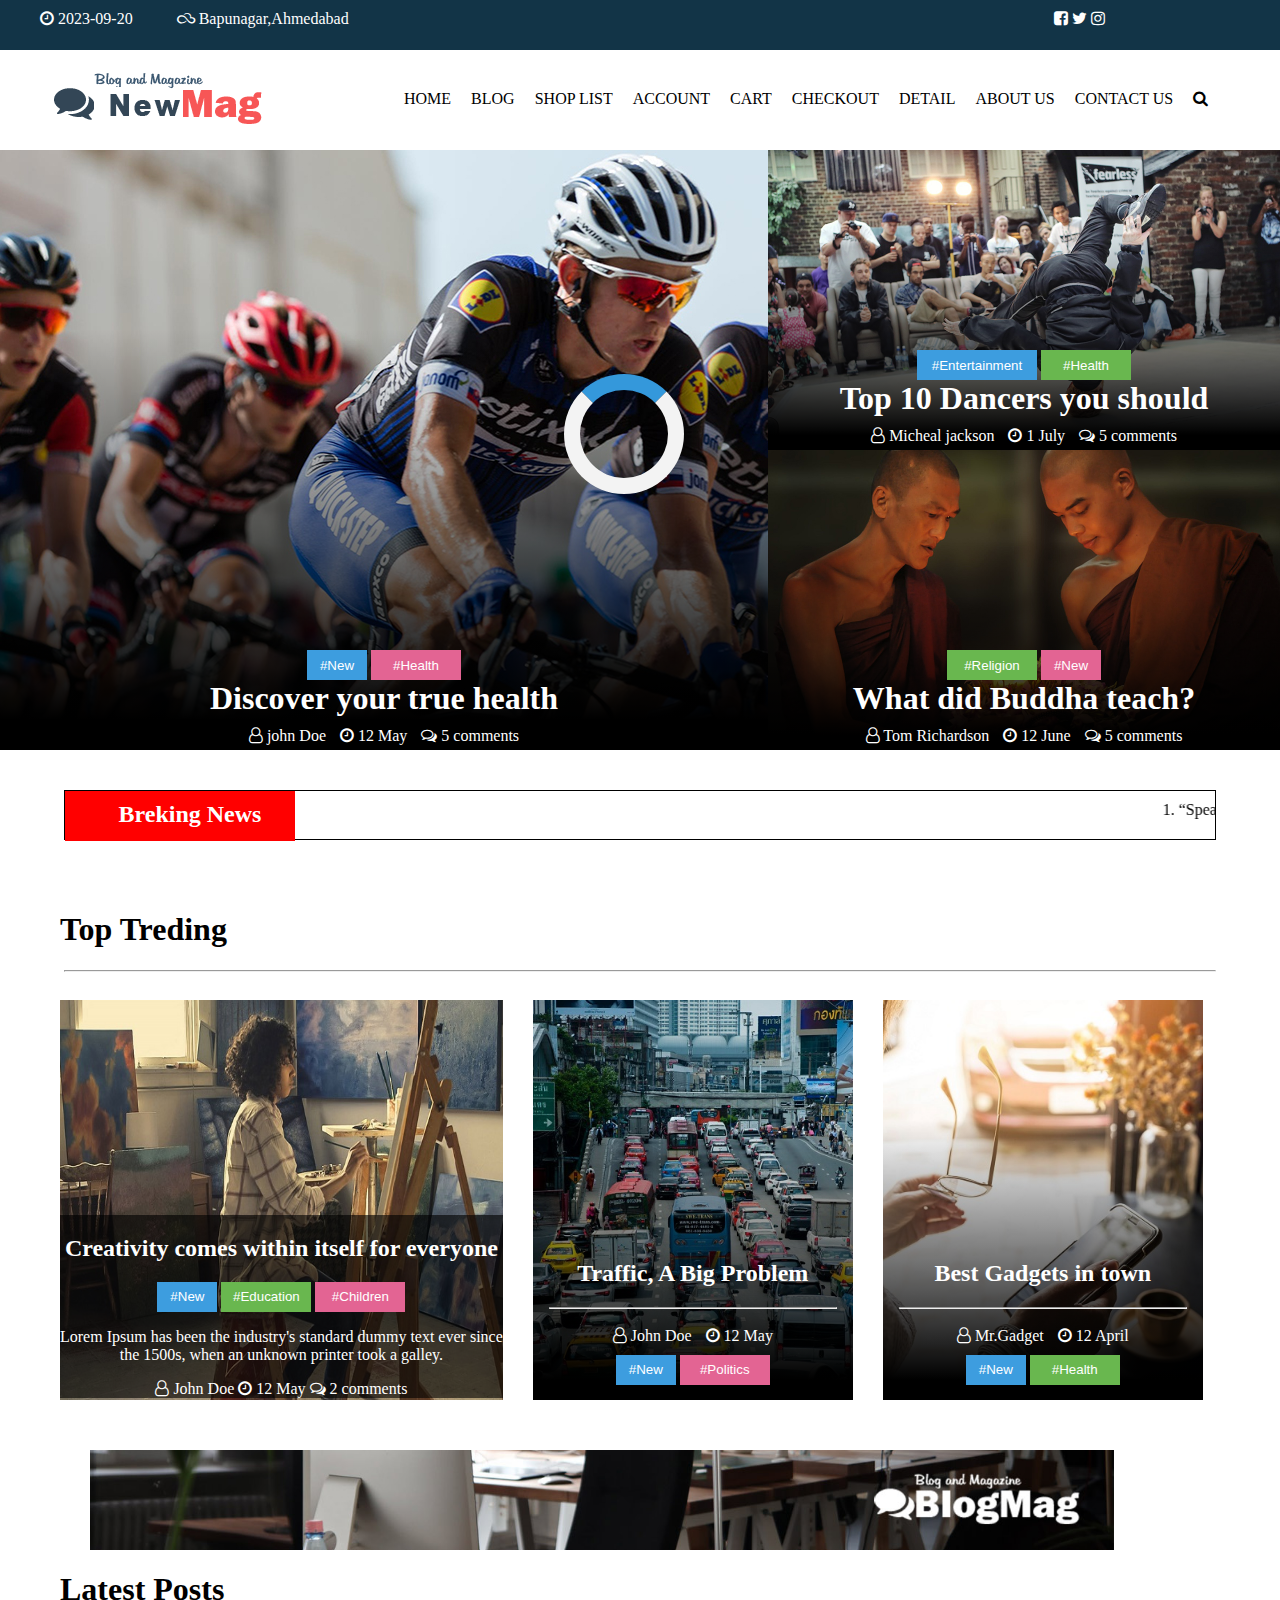
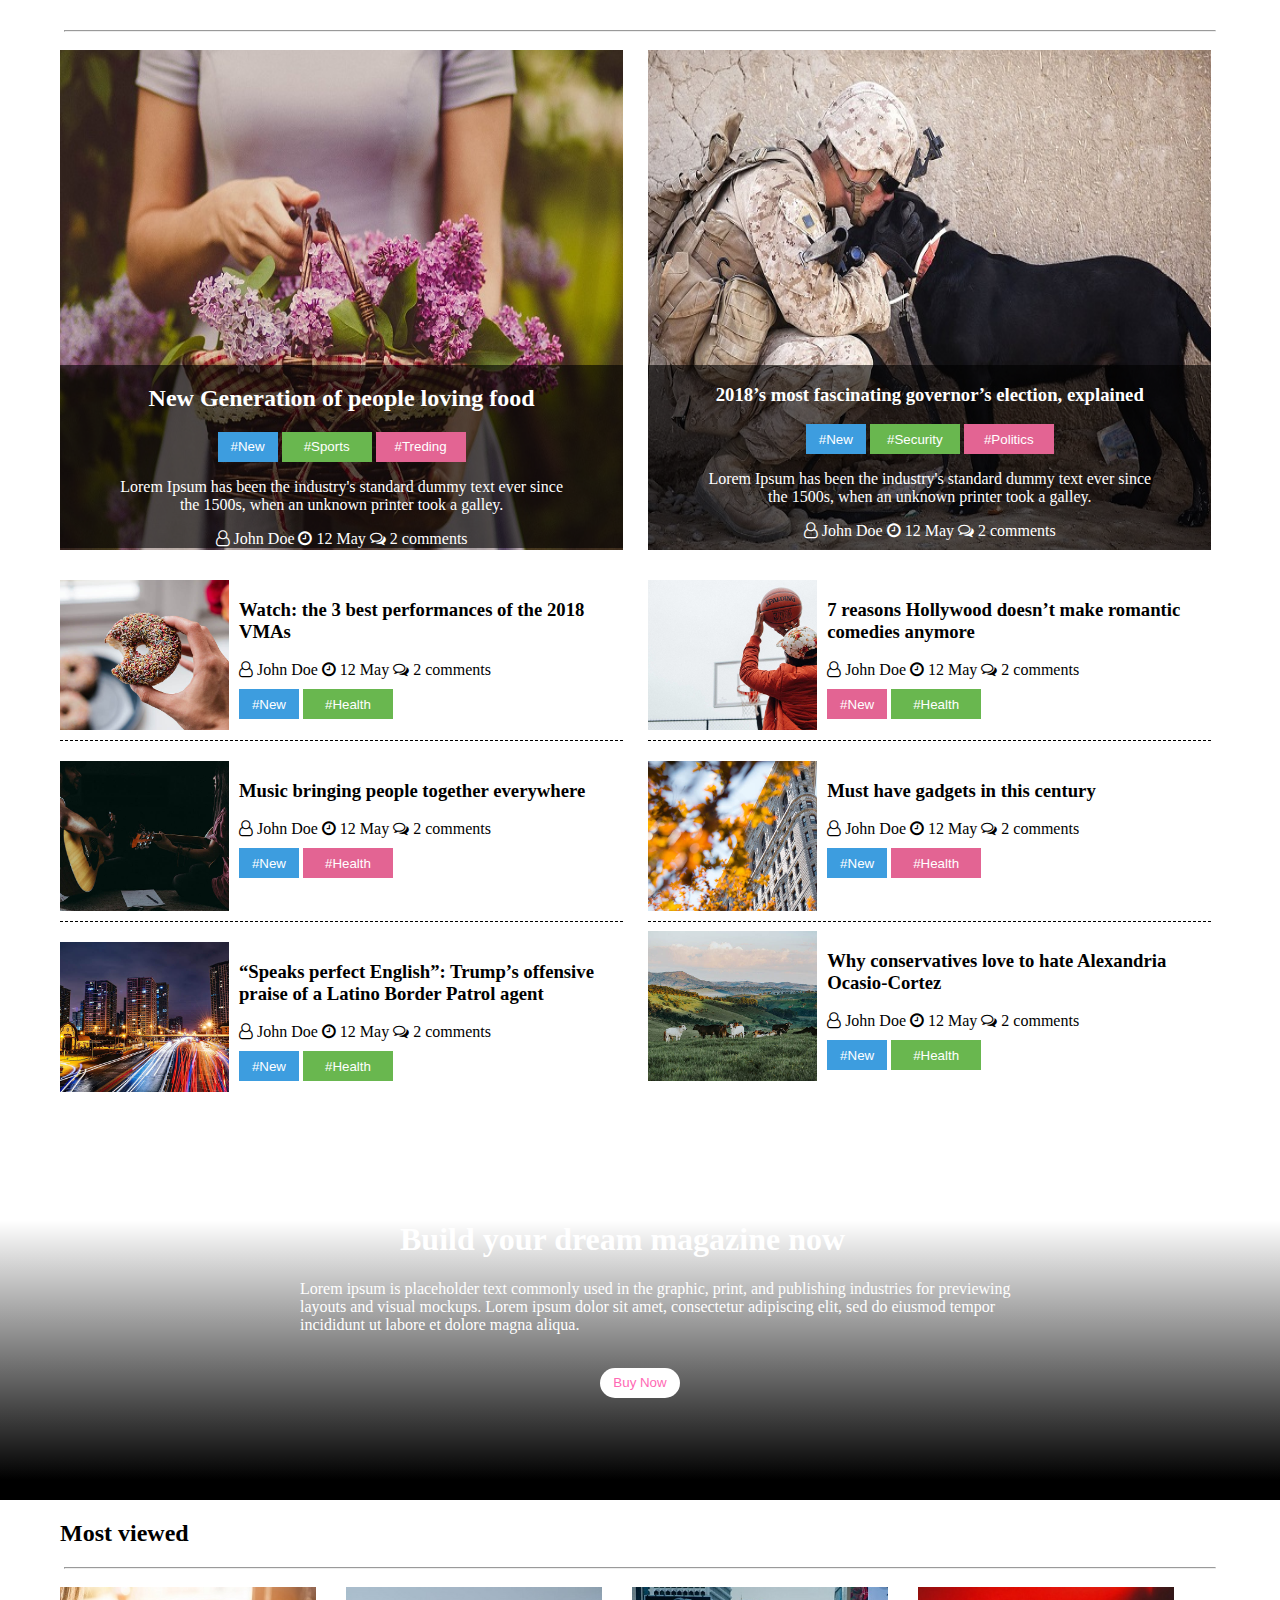
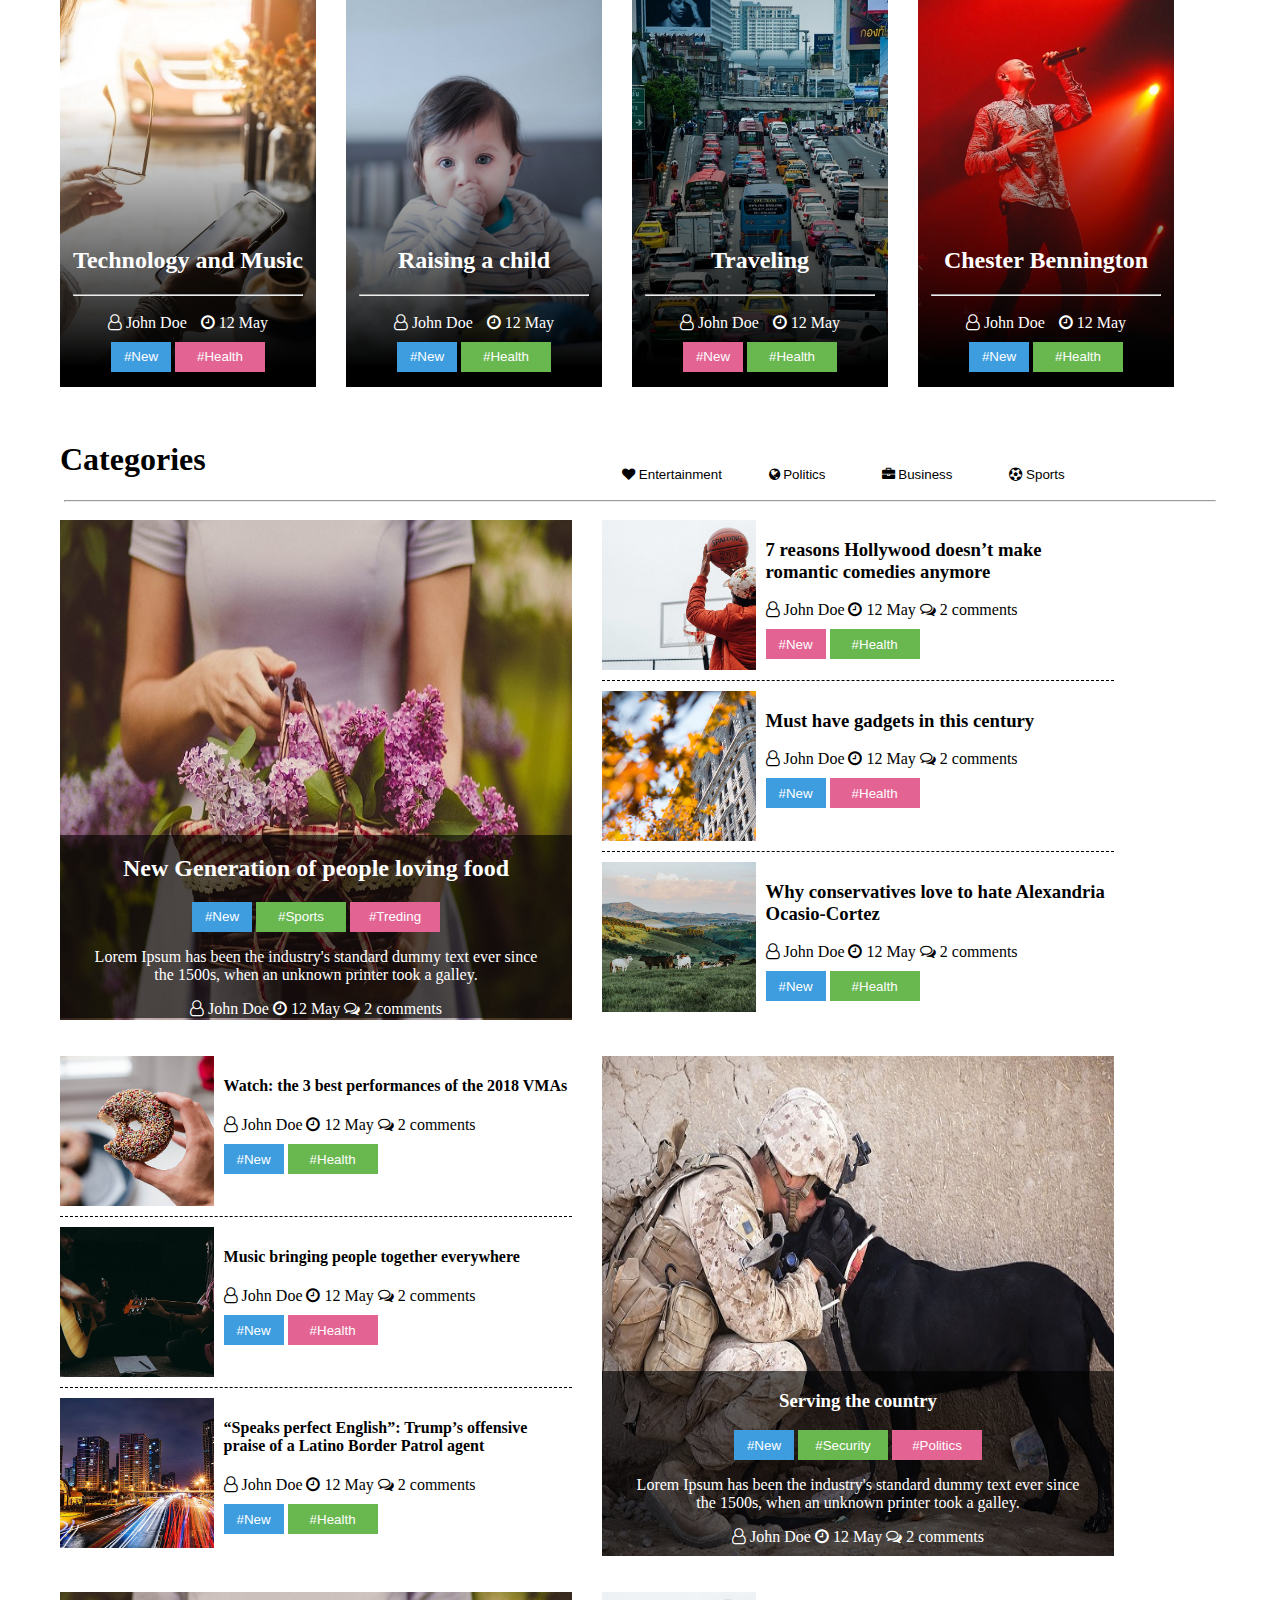
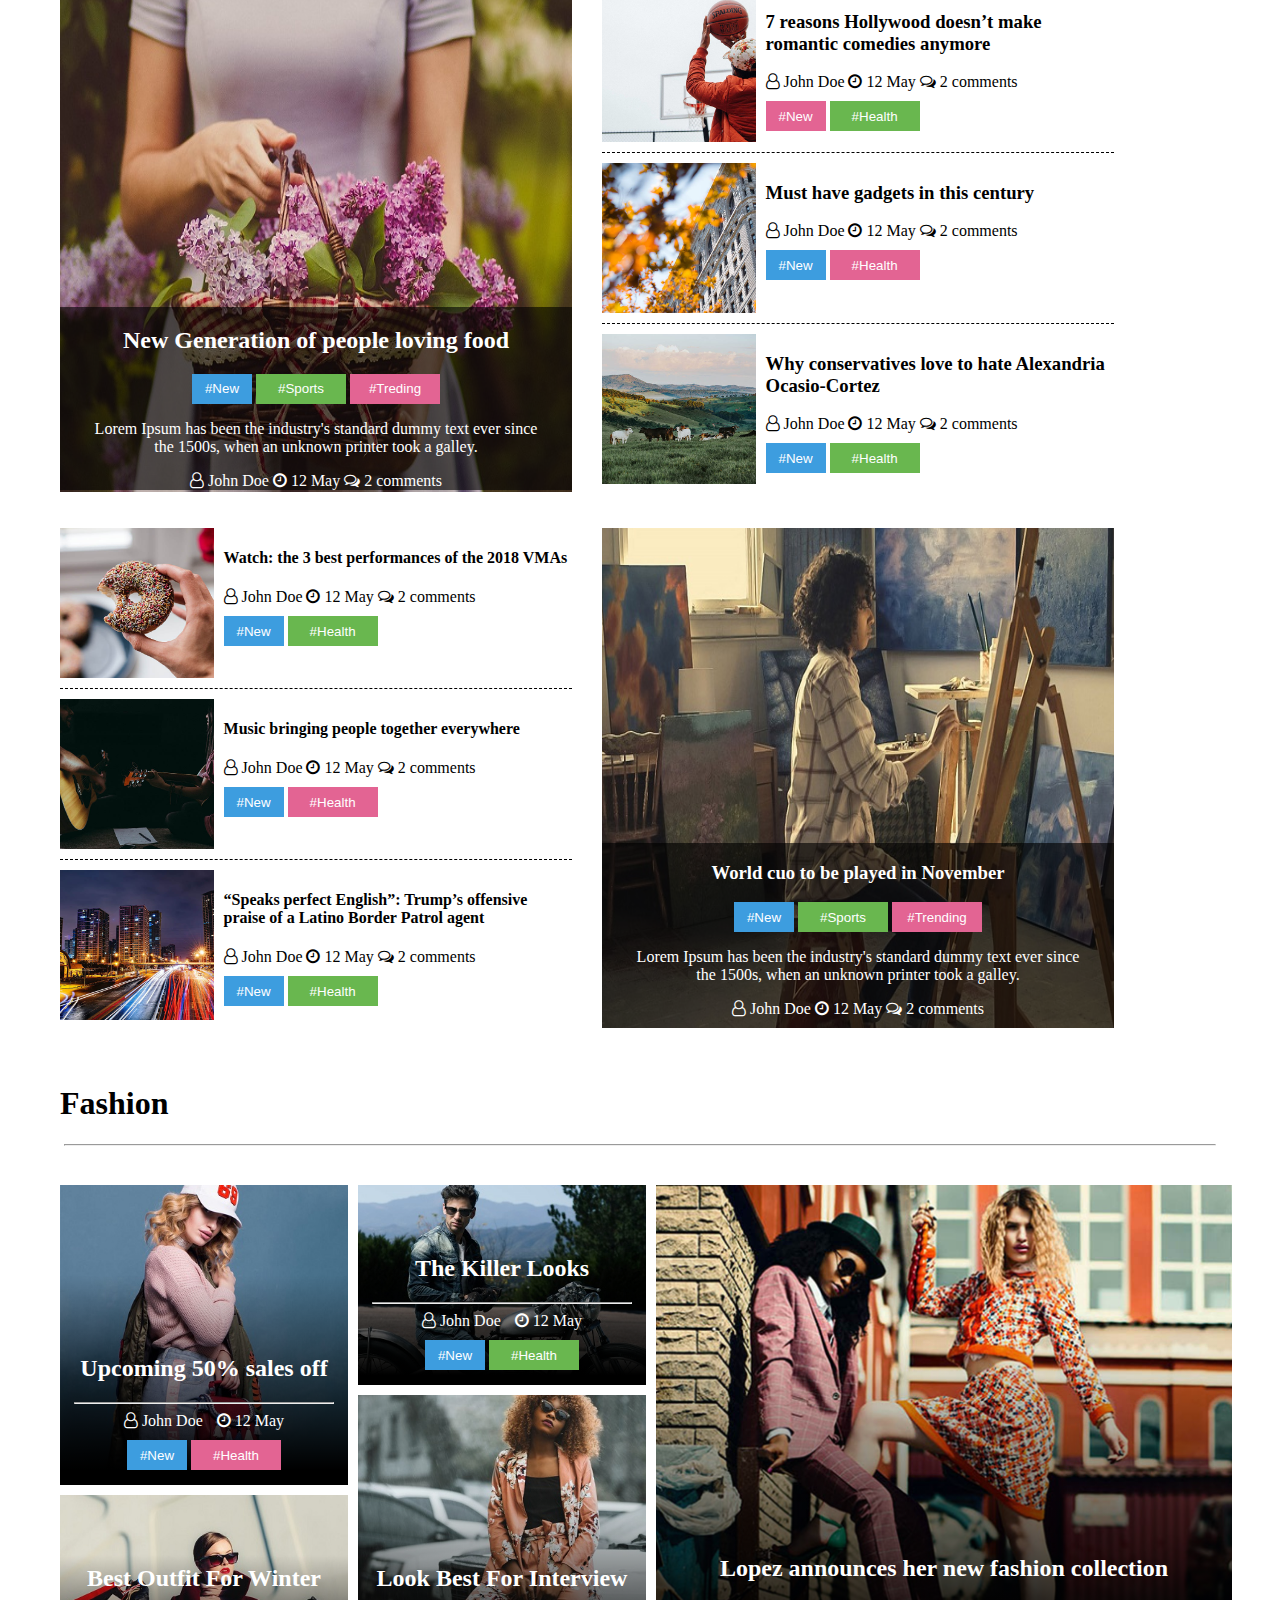
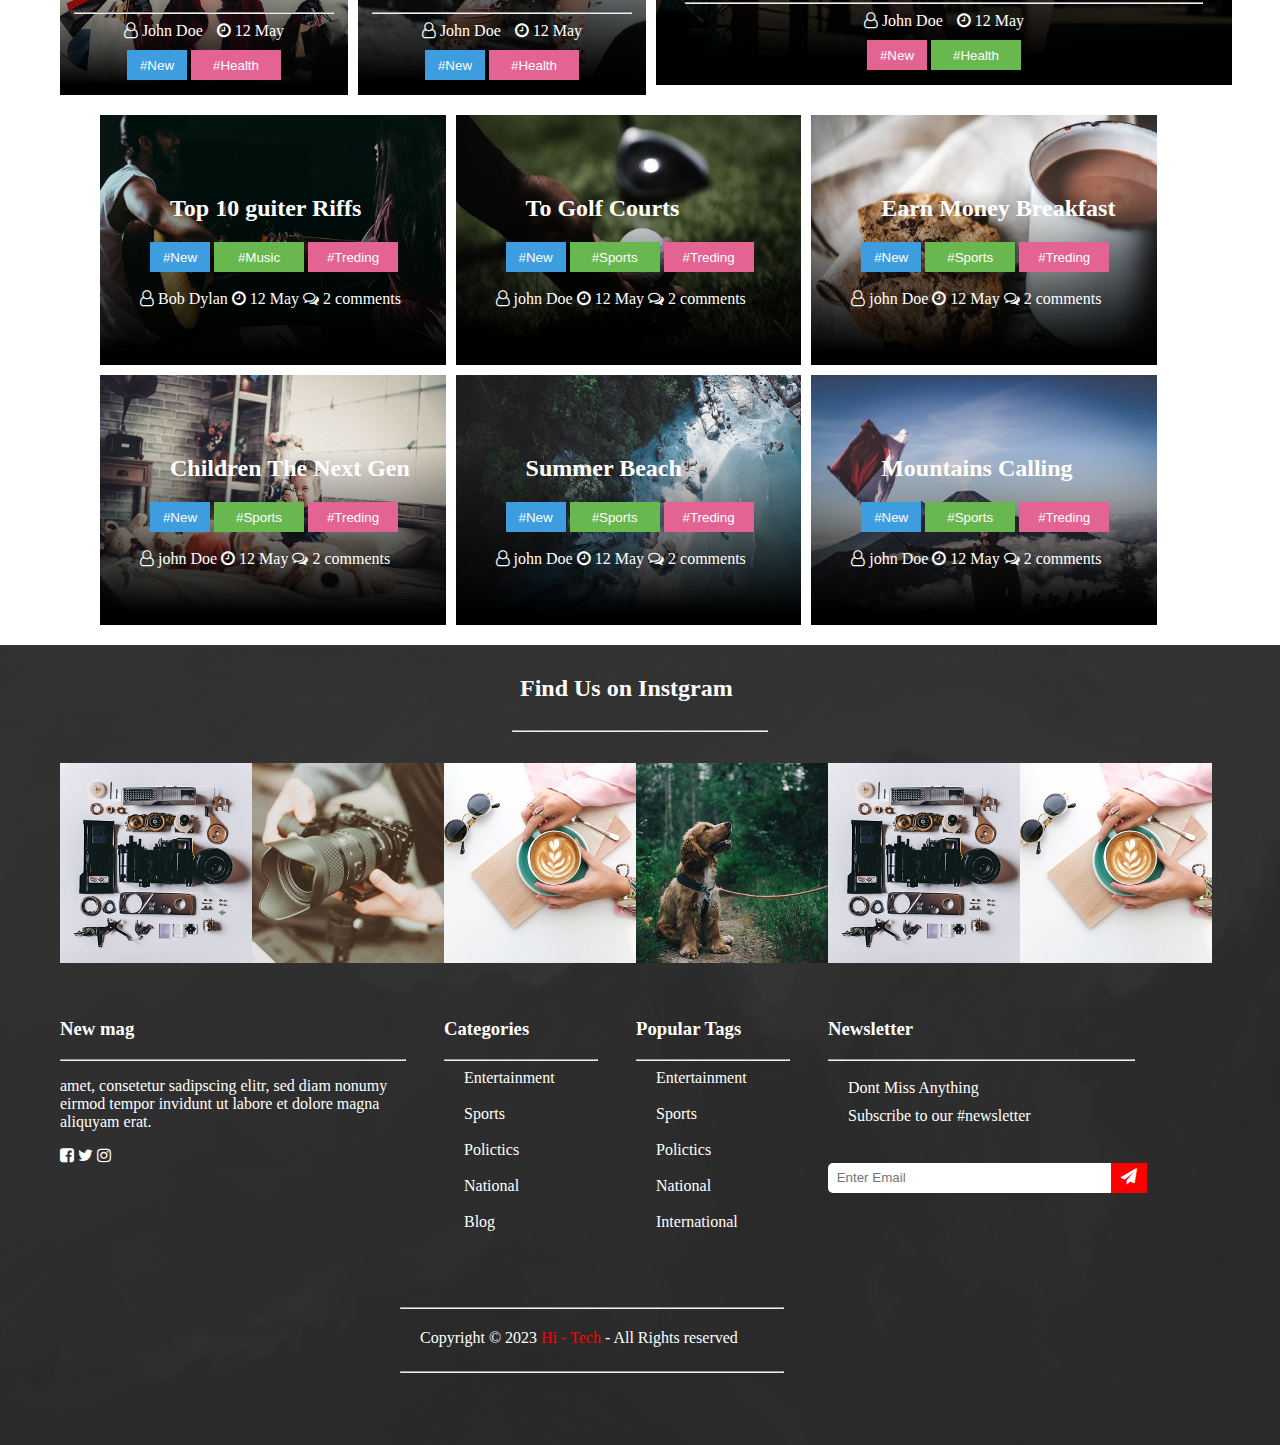
<file: index.html>
<!DOCTYPE html>
<html>
  <head>
    <title>INDEX </title>
    <link rel="stylesheet" href="https://cdnjs.cloudflare.com/ajax/libs/font-awesome/4.7.0/css/font-awesome.min.css">
    <link rel="stylesheet" type="text/css" href="style.css">
  </head>
  <body onload="myFunction()" style="margin:0;">

<div id="loader"></div>

<div style="display:none;" id="myDiv" class="animate-bottom"></div>
 

    <div class="h50 w100 bge ">
      <div class="w80 h50 fl">
        <div class="mt10 ml40">
          <i class="fa fa-clock-o  cwhite" aria-hidden="true"></i>
          <span class=" cwhite">2023-09-20</span>
          <i class="fa fa-skyatlas ml40 cwhite" aria-hidden="true"></i>
          <span class=" cwhite"> Bapunagar,Ahmedabad</span>
        </div></div>
        <div class="w20 h50 fl">
          <div class="ml30 mt10" >
            <i class="fa fa-facebook-square  clw " aria-hidden="true"></i>
            <i class="fa fa-twitter clw" aria-hidden="true"></i>
            <i class="fa fa-instagram clw" aria-hidden="true"></i>
          </div>
        </div>
      </div>
      <!-- 1 slide ready -->
      <div class="w100 h100">
        <div class="w30 h100  fl ">
          <img src="img/i1.png" class="mt20 ml50">
        </div>
        <div class="w70 h100 fl ">
          <div class="mt40">
            <a href="index.html" class=" ml20 fl clb">HOME</a>
            <a href="blog.html" class=" ml20 fl clb">BLOG</a>
            <a href="shop.html" class=" ml20 fl clb">SHOP LIST</a>
            <a href="cart.html"  class=" ml20 fl clb">ACCOUNT</a>
            <a href="login.html"  class=" ml20 fl clb">CART</a>
            <a href="checkout.html"  class=" ml20 fl clb">CHECKOUT</a>
            <a href="detail.html"  class=" ml20 fl clb">DETAIL</a>
            <a href="about.html"  class=" ml20 fl clb">ABOUT US</a>
            <a href="contact.html"  class=" ml20 fl clb">CONTACT US</a>
            <a class=" ml20 fl clb"><i class="fa fa-search" aria-hidden="true"></i></a>
          </div></div>
        </div>
        <!-- 2 slide ready -->
        <div class="w100 h600">
          <div class=" w60 h600 fl">
            <div class="bgi1 h600 w100">
              <div class="black">
                <div class="w100 h500"></div>
                <div class="w100 h100 ">
                  <center>
                  <button class="bu bgs  bdn cwhite">#New</button>
                  <button class="bu1 bgp bdn cwhite">#Health</button>
                  <h1 class="m0 cw">Discover your true health</h1>
                  <i class="fa fa-user-o cw mt10" aria-hidden="true"></i>
                  <span class="cw">john Doe</span>
                  <i class="fa fa-clock-o ml10  cwhite" aria-hidden="true"></i>
                  <span class="cwhite">12 May</span>
                  <i class="fa fa-comments-o ml10 cw" aria-hidden="true "></i>
                  <span class="cw">5 comments</span>
                  </center>
                </div></div>
              </div>
            </div>
            <div class="w40 h600 fl">
              <div class=" bgi2 h300 w100">
                <div class="black">
                  <div class="w100 h200"></div>
                  <div class="w100 h100 ">
                    <center>
                    <button class="bu2 bgs  bdn cwhite">#Entertainment</button>
                    <button class="bu3 bgg bdn cwhite">#Health</button>
                    <h1 class="m0 cw">Top 10 Dancers you should</h1>
                    <i class="fa fa-user-o cw mt10"aria-hidden="true"></i>
                    <span class="cw">Micheal jackson</span>
                    <i class="fa fa-clock-o ml10 cwhite" aria-hidden="true"></i>
                    <span class="cwhite">1 July</span>
                    <i class="fa fa-comments-o ml10 cw" aria-hidden="true "></i>
                    <span class="cw">5 comments</span>
                    </center>
                  </div></div>
                </div>
                <div class=" bgi3 h300 w100">
                  <div class="black">
                    
                    
                    <div class="w100 h200"></div>
                    <div class="w100 h100 ">
                      <center>
                      <button class="bu4 bgg bdn cwhite">#Religion</button>
                      <button class="bu5 bgp bdn cwhite">#New</button>
                      <h1 class="m0 cw"> What did Buddha teach?</h1>
                      <i class="fa fa-user-o cw mt10" aria-hidden="true"></i>
                      <span class="cw">Tom Richardson</span>
                      <i class="fa fa-clock-o ml10 cwhite" aria-hidden="true"></i>
                      <span class="cwhite">12 June</span>
                      <i class="fa fa-comments-o ml10 cw" aria-hidden="true "></i>
                      <span class="cw">5 comments</span>
                      </center>
                    </div></div>
                  </div>
                </div>
              </div>
              
              <!-- 3 slide ready -->
              <div class="w100 h700 ">
                <div class="w100 h100 fl mt40 ">
                  <center>
                  <div class="w90 h50 bgw bor1">
                    <div class="w20 h50  bgb cwhite fl m0 bgred "><h2 class="ml20 mt10">Breking News</h2></div>
                    <div class="w80 h50  bwhite fl">
                      <marquee>
                      <div class="mt10">
                        <span class="ml10 mt10 clb">1. “Speaks perfect English”: Trump’s offensive praise of a Latino Border Patrol agent </span>
                        <span class="ml10 mt10 clb">2.Watch J. Lo live her best life, Nicki Minaj go regal, and Ariana Grande go religious.</span>
                        <span class="ml10  mt10 clb">3. Tesla fans have found a new person to blame for Elon Musk’s troubles: his girlfriend </span>
                        <span class="ml10  mt10 clb">4. The Pentagon won’t check if US bombs killed kids in Yemen. CNN did it for them.</span></div>
                        </marquee>
                      </div>
                    </div>
                    </center>
                  </div>
                  <!-- 4 slide ready -->
                  <div class="w100 h100 fl  ">
                    <h1 class=" ml60"> Top Treding</h1>
                    <hr class="w90">
                  </div>
                  <!-- 5 slide ready -->
                  <div class="w100 h500 fl  ">
                    <div class="w35 h400 fl  bgi4 mt10 ml60   ">
                      <div class="bgbl">
                        <div class="w100 h200"></div>
                        <div class=" w100 h190  fl" style="background: #0000009c; margin-top: 15px;">
                          <center>
                          <h2 class="cwhite">Creativity comes within itself for everyone</h2>
                          <button class="bu bgs  bdn cwhite">#New</button>
                          <button class="bu1 bgg  bdn cwhite">#Education</button></button>
                          <button class="bu1 bgp  bdn cwhite">#Children</button>
                          <p  class="cwhite">Lorem Ipsum has been the industry's standard dummy text ever since<br> the 1500s, when an unknown printer took a galley.</p>
                          <i class="fa fa-user-o cwhite" aria-hidden="true"></i>
                          <span class="cwhite">John Doe</span>
                          <i class="fa fa-clock-o cwhite" aria-hidden="true"></i>
                          <span class="cwhite">12 May</span>
                          <i class="fa fa-comments-o  cwhite" aria-hidden="true "></i>
                          <span class="cwhite">2 comments</span>
                          </center>
                        </div>
                        
                      </div>
                    </div>
                    <div class="w25 h400 fl  mt10 ml30 bgi5">
                      <div class="black">
                        <div class="w100 h200"></div>
                        <div class=" w100 h100 fl mt40" >
                          <center>
                          <h2 class="clw">Traffic, A Big Problem</h2>
                          <hr class="w90">
                          <i class="fa fa-user-o clw mt10" aria-hidden="true"></i>
                          <span class="clw">John Doe</span>
                          <i class="fa fa-clock-o ml10 cwhite" aria-hidden="true"></i>
                          <span class="cwhite">12 May</span><br>
                          <button class="bu bgs  bdn cwhite mt10">#New</button>
                          <button class="bu1 bgp  bdn cwhite mt10">#Politics</button>
                          </center>
                        </div>
                      </div>
                    </div>
                    
                    <div class="w25 h400 fl  mt10 ml30 bgi6">
                      <div class="black">
                        <div class="w100 h200"></div>
                        <div class=" w100 h100 fl mt40" >
                          <center>
                          <h2 class="clw">Best Gadgets in town</h2>
                          <hr class="w90">
                          <i class="fa fa-user-o clw mt10" aria-hidden="true"></i>
                          <span class="clw">Mr.Gadget</span>
                          <i class="fa fa-clock-o ml10 cwhite" aria-hidden="true"></i>
                          <span class="cwhite">12 April</span><br>
                          <button class="bu bgs  bdn cwhite mt10">#New</button>
                          <button class="bu1 bgg  bdn cwhite mt10">#Health</button>
                          </center>
                        </div>
                      </div>
                    </div>
                  </div></div>
                  <!-- 6 slide ready -->
                  <div class="bgi7 w80 h100 ml90"></div>
                </div>
                <!-- 7 slide ready -->
                <div class="w100 h100 fl  ">
                  <h1 class=" ml60">Latest Posts</h1>
                  <hr class="w90">
                </div>
                <!-- 8 slide ready -->
                <div class="w100 h500 ">
                  <div class="w44 h500 bgi8 fl ml60 ">
                    <div class="bgbl">
                      <div class="w100 h300"></div>
                      <div class=" w100 h190  fl" style="background: #0000009c; margin-top: 15px;">

                        <center>
                        <h2 class="cwhite">New Generation of people loving food</h2>
                        <button class="bu bgs  bdn cwhite">#New</button>
                        <button class="bu1 bgg  bdn cwhite">#Sports</button>
                        <button class="bu1 bgp  bdn cwhite">#Treding</button>
                        <p  class="cwhite">Lorem Ipsum has been the industry's standard dummy text ever since<br> the 1500s, when an unknown printer took a galley.</p>
                        <i class="fa fa-user-o cwhite" aria-hidden="true"></i>
                        <span class="cwhite">John Doe</span>
                        <i class="fa fa-clock-o cwhite" aria-hidden="true"></i>
                        <span class="cwhite">12 May</span>
                        <i class="fa fa-comments-o  cwhite" aria-hidden="true "></i>
                        <span class="cwhite">2 comments</span>
                        </center>
                      </div>
                      
                    </div></div>
                    <div class="w44 h500 bgi9 fl ml25">
                      <div class="bgbl">
                        <div class="w100 h300"></div>
                        <div class=" w100   fl" style="background: #0000009c; margin-top: 15px;height: 185px;">
                          <center>
                          <h3 class="cwhite">2018’s most fascinating governor’s election, explained</h3>
                          <button class="bu bgs  bdn cwhite">#New</button>
                          <button class="bu1 bgg  bdn cwhite">#Security</button>
                          <button class="bu1 bgp  bdn cwhite">#Politics</button>
                          <p  class="cwhite">Lorem Ipsum has been the industry's standard dummy text ever since<br> the 1500s, when an unknown printer took a galley.</p>
                          <i class="fa fa-user-o cwhite" aria-hidden="true"></i>
                          <span class="cwhite">John Doe</span>
                          <i class="fa fa-clock-o cwhite" aria-hidden="true"></i>
                          <span class="cwhite">12 May</span>
                          <i class="fa fa-comments-o  cwhite" aria-hidden="true "></i>
                          <span class="cwhite">2 comments</span>
                          </center>
                        </div>
                      </div>
                    </div></div>
                    
                  
                  <!-- 9 slide ready -->
                  <div class="w100 h650">
                    
                    <div class="w44 h500 fl ml60 mt30">
                      <div class="w100 h160 fl bor2 pb2">
                        <div class="w30 h150 bgi10 fl">
                          
                        </div>
                        <div class="w70 h150 fl">
                          
                          <div class="ml10">
                            <h3 class="clb">Watch: the 3 best performances of the 2018<br> VMAs</h3>
                            <i class="fa fa-user-o clb" aria-hidden="true"></i>
                            <span class="clb">John Doe</span>
                            <i class="fa fa-clock-o cblack" aria-hidden="true"></i>
                            <span class="cblack">12 May</span>
                            <i class="fa fa-comments-o clb" aria-hidden="true "></i>
                            <span class="clb">2 comments</span>
                            <br>
                            <button class="bu bgs  bdn cwhite">#New</button>
                            <button class="bu1 bgg  bdn cwhite mt10">#Health</button>
                          </div>
                        </div>
                      </div>
                      <div class="w100 h160 fl mt20 bor2 pb2">
                        <div class="w100 h150 fl ">
                          <div class="w30 h150 bgi11 fl">
                            
                          </div>
                          <div class="w70 h150 fl">
                            
                            <div class="ml10">
                              <h3 class="clb">Music bringing people together everywhere</h3>
                              <i class="fa fa-user-o clb" aria-hidden="true"></i>
                              <span class="clb">John Doe</span>
                              <i class="fa fa-clock-o cblack" aria-hidden="true"></i>
                              <span class="cblack">12 May</span>
                              <i class="fa fa-comments-o clb" aria-hidden="true "></i>
                              <span class="clb">2 comments</span>
                              <br>
                              <button class="bu bgs  bdn cwhite">#New</button>
                              <button class="bu1 bgp bdn cwhite mt10">#Health</button>
                            </div>
                          </div>
                        </div>
                      </div>
                      <div class="w100 h160 fl mt20  pb2">
                        <div class="w100 h150 fl ">
                          <div class="w30 h150 bgi12 fl">
                            
                          </div>
                          <div class="w70 h150 fl">
                            
                            <div class="ml10">
                              <h3 class="clb">“Speaks perfect English”: Trump’s offensive praise of a Latino Border Patrol agent</h3>
                              <i class="fa fa-user-o clb" aria-hidden="true"></i>
                              <span class="clb">John Doe</span>
                              <i class="fa fa-clock-o cblack" aria-hidden="true"></i>
                              <span class="cblack">12 May</span>
                              <i class="fa fa-comments-o clb" aria-hidden="true "></i>
                              <span class="clb">2 comments</span>
                              <br>
                              <button class="bu bgs  bdn cwhite">#New</button>
                              <button class="bu1 bgg bdn cwhite mt10">#Health</button>
                            </div>
                          </div>
                        </div>
                      </div>
                    </div>
                    <div class="w44 h500  fl ml25 mt30">
                      <div class="w100 h160 fl bor2 pb2">
                        <div class="w30 h150 bgi13 fl">
                          
                        </div>
                        <div class="w70 h150 fl">
                          
                          <div class="ml10">
                            <h3 class="clb">7 reasons Hollywood doesn’t make romantic<br> comedies anymore</h3>
                            <i class="fa fa-user-o clb" aria-hidden="true"></i>
                            <span class="clb">John Doe</span>
                            <i class="fa fa-clock-o cblack" aria-hidden="true"></i>
                            <span class="cblack">12 May</span>
                            <i class="fa fa-comments-o clb" aria-hidden="true "></i>
                            <span class="clb">2 comments</span>
                            <br>
                            <button class="bu bgp  bdn cwhite">#New</button>
                            <button class="bu1 bgg  bdn cwhite mt10">#Health</button>
                          </div>
                        </div>
                      </div>
                      <div class="w100 h150 fl mt20">
                        <div class="w100 h160 fl bor2 pb2">
                          <div class="w30 h150 bgi14 fl">
                            
                          </div>
                          <div class="w70 h150 fl">
                            
                            <div class="ml10">
                              <h3 class="clb">Must have gadgets in this century</h3>
                              <i class="fa fa-user-o clb" aria-hidden="true"></i>
                              <span class="clb">John Doe</span>
                              <i class="fa fa-clock-o cblack" aria-hidden="true"></i>
                              <span class="cblack">12 May</span>
                              <i class="fa fa-comments-o clb" aria-hidden="true "></i>
                              <span class="clb">2 comments</span>
                              <br>
                              <button class="bu bgs  bdn cwhite">#New</button>
                              <button class="bu1 bgp bdn cwhite mt10">#Health</button>
                            </div>
                          </div>
                        </div>
                      </div>
                      <div class="w100 h150 fl mt20 " >
                        <div class="w100 h150 fl">
                          <div class="w30 h150 bgi15 fl">
                            
                          </div>
                          <div class="w70 h150 fl">
                            
                            <div class="ml10">
                              <h3 class="clb">Why conservatives love to hate Alexandria<br>Ocasio-Cortez</h3>
                              <i class="fa fa-user-o clb" aria-hidden="true"></i>
                              <span class="clb">John Doe</span>
                              <i class="fa fa-clock-o cblack" aria-hidden="true"></i>
                              <span class="cblack">12 May</span>
                              <i class="fa fa-comments-o clb" aria-hidden="true "></i>
                              <span class="clb">2 comments</span>
                              <br>
                              <button class="bu bgs  bdn cwhite">#New</button>
                              <button class="bu1 bgg bdn cwhite mt10">#Health</button>
                            </div>
                          </div>
                        </div>
                      </div>
                    </div>
                  </div>
                  <!-- 10 slide ready -->
                  <div class="w100 h400 bgi16 ">
                    <div class="black">
                      
                      <div class="fl mt100 ml300">
                        <h1 class="cwhite ml100"> Build your dream magazine now</h1>
                        <p class="cwhite ">Lorem ipsum is placeholder text commonly used in the graphic, print, and publishing industries for previewing <br>layouts and visual mockups. Lorem ipsum dolor sit amet, consectetur adipiscing elit, sed do eiusmod tempor<br> incididunt ut labore et dolore magna aliqua.</p><br>
                        <button class="burd ml300 ">Buy Now</button>
                      </div>
                    </div></div>
                  </div>
                  <!-- 11 slide ready -->
                  <div class="w100 h500 mt10">
                    <h2 class="Health ml60">Most viewed</h2>
                    <hr class="w90">
                    <div class="w20 h400 fl  mt10 ml60 bgi17">
                      <div class="black">
                        <div class="w100 h200"></div>
                        <div class=" w100 h100 fl mt40" >
                          <center>
                          <h2 class="clw">Technology and Music</h2>
                          <hr class="w90">
                          <i class="fa fa-user-o clw mt10" aria-hidden="true"></i>
                          <span class="clw">John Doe</span>
                          <i class="fa fa-clock-o ml10 cwhite" aria-hidden="true"></i>
                          <span class="cwhite">12 May</span><br>
                          <button class="bu bgs  bdn cwhite mt10">#New</button>
                          <button class="bu1 bgp  bdn cwhite mt10">#Health</button>
                          </center>
                        </div>
                      </div>
                    </div>
                    <div class="w20 h400 fl  mt10 ml30 bgi18">
                      <div class="black">
                        <div class="w100 h200"></div>
                        <div class=" w100 h100 fl mt40" >
                          <center>
                          <h2 class="clw">Raising a child</h2>
                          <hr class="w90">
                          <i class="fa fa-user-o clw mt10" aria-hidden="true"></i>
                          <span class="clw">John Doe</span>
                          <i class="fa fa-clock-o ml10 cwhite" aria-hidden="true"></i>
                          <span class="cwhite">12 May</span><br>
                          <button class="bu bgs  bdn cwhite mt10">#New</button>
                          <button class="bu1 bgg  bdn cwhite mt10">#Health</button>
                          </center>
                        </div>
                      </div>
                    </div>
                    <div class="w20 h400 fl  mt10 ml30 bgi19">
                      <div class="black">
                        <div class="w100 h200"></div>
                        <div class=" w100 h100 fl mt40" >
                          <center>
                          <h2 class="clw">Traveling</h2>
                          <hr class="w90">
                          <i class="fa fa-user-o clw mt10" aria-hidden="true"></i>
                          <span class="clw">John Doe</span>
                          <i class="fa fa-clock-o ml10 cwhite" aria-hidden="true"></i>
                          <span class="cwhite">12 May</span><br>
                          <button class="bu bgp  bdn cwhite mt10">#New</button>
                          <button class="bu1 bgg  bdn cwhite mt10">#Health</button>
                          </center>
                        </div>
                      </div>
                    </div>
                    <div class="w20 h400 fl  mt10 ml30 bgi20">
                      <div class="black">
                        <div class="w100 h200"></div>
                        <div class=" w100 h100 fl mt40" >
                          <center>
                          <h2 class="clw">Chester Bennington</h2>
                          <hr class="w90">
                          <i class="fa fa-user-o clw mt10" aria-hidden="true"></i>
                          <span class="clw">John Doe</span>
                          <i class="fa fa-clock-o ml10 cwhite" aria-hidden="true"></i>
                          <span class="cwhite">12 May</span><br>
                          <button class="bu bgs  bdn cwhite mt10">#New</button>
                          <button class="bu1 bgg  bdn cwhite mt10">#Health</button>
                          </center>
                        </div>
                      </div>
                    </div>
                  </div>
                  <!-- 12 slide ready -->
                  <div class="w100 h100 ">
                    <div class="w100 h50">
                      <div class="w40 fl">
                        <h1 class="ml60 ">Categories</h1>
                      </div>
                      
                      <div class="w50 fl">
                        <div class="mt40 ">
                          <button class="fl bu6 ml100" style="border:none">
                          <i class="fa fa-heart " aria-hidden="true"></i>
                          <span> Entertainment</span></button>
                          <button class="fl bu6" style="border:none">
                          <i class="fa fa-globe ml10" aria-hidden="true"></i>
                          <span>Politics</span>
                          </button>
                          <button class="fl bu6 bdn" style="border:none">
                          <i class="fa fa-briefcase ml10" aria-hidden="true"></i>
                          <span>Business</span>
                          </button>
                          <button class="fl bu6 bdn" style="border:none">
                          <i class="fa fa-futbol-o ml10" aria-hidden="true"></i>
                          <span>Sports</span></button>
                        </div>
                      </div>
                    </div>
                    <hr class="w90">
                  </div>
                  
                  <!-- 13 slide -->
                  <div class="w100 h500 bg">
                    
                    <div class="w40 h500 fl ml60">
                      <div class="w100 h500 bgi8 fl  ">
                        <div class="bgbl">
                          <div class="w100 h300"></div>
                          <div class=" w100 h190  fl " style="background: #0000009c; margin-top:15px;">
                            <center>
                            <h2 class="cwhite">New Generation of people loving food</h2>
                            <button class="bu bgs  bdn cwhite">#New</button>
                            <button class="bu1 bgg  bdn cwhite">#Sports</button>
                            <button class="bu1 bgp  bdn cwhite">#Treding</button>
                            <p  class="cwhite">Lorem Ipsum has been the industry's standard dummy text ever since<br> the 1500s, when an unknown printer took a galley.</p>
                            <i class="fa fa-user-o cwhite" aria-hidden="true"></i>
                            <span class="cwhite">John Doe</span>
                            <i class="fa fa-clock-o cwhite" aria-hidden="true"></i>
                            <span class="cwhite">12 May</span>
                            <i class="fa fa-comments-o  cwhite" aria-hidden="true "></i>
                            <span class="cwhite">2 comments</span>
                            </center>
                          </div>
                          
                        </div></div>
                      </div>
                      <div class="w40 h500 fl ml30">
                        
                        <div class="w100 h160 fl bor2 pb2">
                          <div class="w30 h150 bgi13 fl">
                            
                          </div>
                          <div class="w70 h150 fl">
                            
                            <div class="ml10">
                       <h3>  7 reasons Hollywood doesn’t make romantic comedies anymore</h3>

                         <i class="fa fa-user-o clb" aria-hidden="true"></i>
                              <span class="clb">John Doe</span>
                              <i class="fa fa-clock-o cblack" aria-hidden="true"></i>
                              <span class="cblack">12 May</span>
                              <i class="fa fa-comments-o clb" aria-hidden="true "></i>
                              <span class="clb">2 comments</span>
                              <br>
                              
                              <button class="bu bgp  bdn cwhite">#New</button>
                              <button class="bu1 bgg  bdn cwhite mt10">#Health</button>
                            </div>
                          </div>
                        </div>
                        <div class="w100 h160 fl bor2 pb2 mt10">
                          <div class="w30 h150 bgi14 fl">
                            
                          </div>
                          <div class="w70 h150 fl">
                            
                            <div class="ml10">
                              <h3 class="clb">Must have gadgets in this century</h3>
                              <i class="fa fa-user-o clb" aria-hidden="true"></i>
                              <span class="clb">John Doe</span>
                              <i class="fa fa-clock-o cblack" aria-hidden="true"></i>
                              <span class="cblack">12 May</span>
                              <i class="fa fa-comments-o clb" aria-hidden="true "></i>
                              <span class="clb">2 comments</span>
                              <br>
                              <button class="bu bgs  bdn cwhite">#New</button>
                              <button class="bu1 bgp bdn cwhite mt10">#Health</button>
                            </div>
                          </div>
                        </div>
                        <div class="w100 h150 fl mt10">
                          <div class="w30 h150 bgi15 fl">
                            
                          </div>
                          <div class="w70 h150 fl">
                            
                            <div class="ml10">
                              <h3 class="clb">Why conservatives love to hate Alexandria Ocasio-Cortez</h3>
                              <i class="fa fa-user-o clb" aria-hidden="true"></i>
                              <span class="clb">John Doe</span>
                              <i class="fa fa-clock-o cblack" aria-hidden="true"></i>
                              <span class="cblack">12 May</span>
                              <i class="fa fa-comments-o clb" aria-hidden="true "></i>
                              <span class="clb">2 comments</span>
                              <br>
                              <button class="bu bgs  bdn cwhite">#New</button>
                              <button class="bu1 bgg bdn cwhite mt10">#Health</button>
                            </div>
                          </div>
                        </div>
                      </div>
                    </div><br><br>
                    <!-- 14 slide -->
                    <div class="w100 h500 ">
                      
                      <div class="w40 h500 fl ml60">
                        
                        <div class="w100 h160 fl bor2 pb2">
                          <div class="w30 h150 bgi10 fl">
                            
                          </div>
                          <div class="w70 h150 fl">
                            
                            <div class="ml10">
                              <h4 class="clb">Watch: the 3 best performances of the 2018 VMAs</h4>
                              <i class="fa fa-user-o clb" aria-hidden="true"></i>
                              <span class="clb">John Doe</span>
                              <i class="fa fa-clock-o cblack" aria-hidden="true"></i>
                              <span class="cblack">12 May</span>
                              <i class="fa fa-comments-o clb" aria-hidden="true "></i>
                              <span class="clb">2 comments</span>
                              <br>
                              <button class="bu bgs  bdn cwhite">#New</button>
                              <button class="bu1 bgg  bdn cwhite mt10">#Health</button>
                            </div>
                          </div>
                        </div>
                        <div class="w100 h160 fl bor2 pb2 mt10">
                          <div class="w30 h150 bgi11 fl">
                            
                          </div>
                          <div class="w70 h150 fl">
                            
                            <div class="ml10">
                              <h4 class="clb">Music bringing people together everywhere</h4>
                              <i class="fa fa-user-o clb" aria-hidden="true"></i>
                              <span class="clb">John Doe</span>
                              <i class="fa fa-clock-o cblack" aria-hidden="true"></i>
                              <span class="cblack">12 May</span>
                              <i class="fa fa-comments-o clb" aria-hidden="true "></i>
                              <span class="clb">2 comments</span>
                              <br>
                              <button class="bu bgs  bdn cwhite">#New</button>
                              <button class="bu1 bgp bdn cwhite mt10">#Health</button>
                            </div>
                          </div>
                        </div>
                        <div class="w100 h150 fl mt10">
                          <div class="w30 h150 bgi12 fl">
                            
                          </div>
                          <div class="w70 h150 fl">
                            
                            <div class="ml10">
                              <h4 class="clb">“Speaks perfect English”: Trump’s offensive praise of a Latino Border Patrol agent</h4>
                              <i class="fa fa-user-o clb" aria-hidden="true"></i>
                              <span class="clb">John Doe</span>
                              <i class="fa fa-clock-o cblack" aria-hidden="true"></i>
                              <span class="cblack">12 May</span>
                              <i class="fa fa-comments-o clb" aria-hidden="true "></i>
                              <span class="clb">2 comments</span>
                              <br>
                              <button class="bu bgs  bdn cwhite">#New</button>
                              <button class="bu1 bgg bdn cwhite mt10">#Health</button>
                            </div>
                          </div>
                        </div>
                      </div>
                      <div class="w40 h500 bgs bgi9 fl ml30">
                        <div class="bgbl">
                          <div class="w100 h300"></div>
                          <div class=" w100   fl" style="background: #0000009c; margin-top: 15px;height: 185px;">
                            <center>
                            <h3 class="cwhite">Serving the country</h3>
                            <button class="bu bgs  bdn cwhite">#New</button>
                            <button class="bu1 bgg  bdn cwhite">#Security</button>
                            <button class="bu1 bgp  bdn cwhite">#Politics</button>
                            <p  class="cwhite">Lorem Ipsum has been the industry's standard dummy text ever since<br> the 1500s, when an unknown printer took a galley.</p>
                            <i class="fa fa-user-o cwhite" aria-hidden="true"></i>
                            <span class="cwhite">John Doe</span>
                            <i class="fa fa-clock-o cwhite" aria-hidden="true"></i>
                            <span class="cwhite">12 May</span>
                            <i class="fa fa-comments-o  cwhite" aria-hidden="true "></i>
                            <span class="cwhite">2 comments</span>
                            </center>
                          </div>
                        </div>
                      </div>
                    </div>
                    <br><br>
                    <!-- 15 slide -->
                    <div class="w100 h500 bg">
                      
                      <div class="w40 h500 fl ml60">
                        <div class="w100 h500 bgi8 fl  ">
                          <div class="bgbl">
                            <div class="w100 h300"></div>
                            <div class=" w100 h190  fl " style="background: #0000009c; margin-top:15px;">
                              <center>
                              <h2 class="cwhite">New Generation of people loving food</h2>
                              <button class="bu bgs  bdn cwhite">#New</button>
                              <button class="bu1 bgg  bdn cwhite">#Sports</button>
                              <button class="bu1 bgp  bdn cwhite">#Treding</button>
                              <p  class="cwhite">Lorem Ipsum has been the industry's standard dummy text ever since<br> the 1500s, when an unknown printer took a galley.</p>
                              <i class="fa fa-user-o cwhite" aria-hidden="true"></i>
                              <span class="cwhite">John Doe</span>
                              <i class="fa fa-clock-o cwhite" aria-hidden="true"></i>
                              <span class="cwhite">12 May</span>
                              <i class="fa fa-comments-o  cwhite" aria-hidden="true "></i>
                              <span class="cwhite">2 comments</span>
                              </center>
                            </div>
                            
                          </div></div>
                        </div>
                        <div class="w40 h500 fl ml30">
                          
                          <div class="w100 h160 fl bor2 pb2">
                            <div class="w30 h150 bgi13 fl">
                              
                            </div>
                            <div class="w70 h150 fl">
                              
                              <div class="ml10">
                                <h3 class="clb">7 reasons Hollywood doesn’t make romantic comedies anymore</h3>
                                <i class="fa fa-user-o clb" aria-hidden="true"></i>
                                <span class="clb">John Doe</span>
                                <i class="fa fa-clock-o cblack" aria-hidden="true"></i>
                                <span class="cblack">12 May</span>
                                <i class="fa fa-comments-o clb" aria-hidden="true "></i>
                                <span class="clb">2 comments</span>
                                <br>
                                <button class="bu bgp  bdn cwhite">#New</button>
                                <button class="bu1 bgg  bdn cwhite mt10">#Health</button>
                              </div>
                            </div>
                          </div>
                          <div class="w100 h160 fl bor2 pb2 mt10">
                            <div class="w30 h150 bgi14 fl">
                              
                            </div>
                            <div class="w70 h150 fl">
                              
                              <div class="ml10">
                                <h3 class="clb">Must have gadgets in this century</h3>
                                <i class="fa fa-user-o clb" aria-hidden="true"></i>
                                <span class="clb">John Doe</span>
                                <i class="fa fa-clock-o cblack" aria-hidden="true"></i>
                                <span class="cblack">12 May</span>
                                <i class="fa fa-comments-o clb" aria-hidden="true "></i>
                                <span class="clb">2 comments</span>
                                <br>
                                <button class="bu bgs  bdn cwhite">#New</button>
                                <button class="bu1 bgp bdn cwhite mt10">#Health</button>
                              </div>
                            </div>
                          </div>
                          <div class="w100 h150 fl mt10">
                            <div class="w30 h150 bgi15 fl">
                              
                            </div>
                            <div class="w70 h150 fl">
                              
                              <div class="ml10">
                                <h3 class="clb">Why conservatives love to hate Alexandria Ocasio-Cortez</h3>
                                <i class="fa fa-user-o clb" aria-hidden="true"></i>
                                <span class="clb">John Doe</span>
                                <i class="fa fa-clock-o cblack" aria-hidden="true"></i>
                                <span class="cblack">12 May</span>
                                <i class="fa fa-comments-o clb" aria-hidden="true "></i>
                                <span class="clb">2 comments</span>
                                <br>
                                <button class="bu bgs  bdn cwhite">#New</button>
                                <button class="bu1 bgg bdn cwhite mt10">#Health</button>
                              </div>
                            </div>
                          </div>
                        </div>
                      </div><br><br>
                      <!-- 16 slide -->
                      <div class="w100 h500 ">
                        
                        <div class="w40 h500 fl ml60">
                          
                          <div class="w100 h160 fl bor2 pb2">
                            <div class="w30 h150 bgi10 fl">
                              
                            </div>
                            <div class="w70 h150 fl">
                              
                              <div class="ml10">
                                <h4 class="clb">Watch: the 3 best performances of the 2018 VMAs</h4>
                                <i class="fa fa-user-o clb" aria-hidden="true"></i>
                                <span class="clb">John Doe</span>
                                <i class="fa fa-clock-o cblack" aria-hidden="true"></i>
                                <span class="cblack">12 May</span>
                                <i class="fa fa-comments-o clb" aria-hidden="true "></i>
                                <span class="clb">2 comments</span>
                                <br>
                                <button class="bu bgs  bdn cwhite">#New</button>
                                <button class="bu1 bgg  bdn cwhite mt10">#Health</button>
                              </div>
                            </div>
                          </div>
                          <div class="w100 h160 fl bor2 pb2 mt10">
                            <div class="w30 h150 bgi11 fl">
                              
                            </div>
                            <div class="w70 h150 fl">
                              
                              <div class="ml10">
                                <h4 class="clb">Music bringing people together everywhere</h4>
                                <i class="fa fa-user-o clb" aria-hidden="true"></i>
                                <span class="clb">John Doe</span>
                                <i class="fa fa-clock-o cblack" aria-hidden="true"></i>
                                <span class="cblack">12 May</span>
                                <i class="fa fa-comments-o clb" aria-hidden="true "></i>
                                <span class="clb">2 comments</span>
                                <br>
                                <button class="bu bgs  bdn cwhite">#New</button>
                                <button class="bu1 bgp bdn cwhite mt10">#Health</button>
                              </div>
                            </div>
                          </div>
                          <div class="w100 h150 fl mt10">
                            <div class="w30 h150 bgi12 fl">
                              
                            </div>
                            <div class="w70 h150 fl">
                              
                              <div class="ml10">
                                <h4 class="clb">“Speaks perfect English”: Trump’s offensive praise of a Latino Border Patrol agent</h4>
                                <i class="fa fa-user-o clb" aria-hidden="true"></i>
                                <span class="clb">John Doe</span>
                                <i class="fa fa-clock-o cblack" aria-hidden="true"></i>
                                <span class="cblack">12 May</span>
                                <i class="fa fa-comments-o clb" aria-hidden="true "></i>
                                <span class="clb">2 comments</span>
                                <br>
                                <button class="bu bgs  bdn cwhite">#New</button>
                                <button class="bu1 bgg bdn cwhite mt10">#Health</button>
                              </div>
                            </div>
                          </div>
                        </div>
                        <div class="w40 h500 bgs bgi4 fl ml30">
                          <div class="bgbl">
                            <div class="w100 h300"></div>
                            <div class=" w100   fl" style="background: #0000009c; margin-top: 15px;height: 185px;">
                              <center>
                              <h3 class="cwhite">World cuo to be played in November</h3>
                              <button class="bu bgs  bdn cwhite">#New</button>
                              <button class="bu1 bgg  bdn cwhite">#Sports</button>
                              <button class="bu1 bgp  bdn cwhite">#Trending</button>
                              <p  class="cwhite">Lorem Ipsum has been the industry's standard dummy text ever since<br> the 1500s, when an unknown printer took a galley.</p>
                              <i class="fa fa-user-o cwhite" aria-hidden="true"></i>
                              <span class="cwhite">John Doe</span>
                              <i class="fa fa-clock-o cwhite" aria-hidden="true"></i>
                              <span class="cwhite">12 May</span>
                              <i class="fa fa-comments-o  cwhite" aria-hidden="true "></i>
                              <span class="cwhite">2 comments</span>
                              </center>
                            </div>
                          </div>
                        </div>
                      </div>
                      <br><br>
                      <!-- 17 slide -->
                      <div class="w100 h100 ">
                        <h1 class="ml60 ">Fashion</h1>
                        <hr class="w90">
                      </div>
                      
                      <div class="w100 h500">
                        
                        <div class=" w45 h500 ml60 fl" >
                          
                          <div class="w50 h500 fl ">
                            <div class="w100 fl h300 bgi22 ">
                              <div class="black">
                                <div class="w100 h150"></div>
                                <div class=" w100 h100 fl" >
                                  <center>
                                  <h2 class="clw">Upcoming 50% sales off</h2>
                                  <hr class="w90">
                                  <i class="fa fa-user-o clw " aria-hidden="true"></i>
                                  <span class="clw">John Doe</span>
                                  <i class="fa fa-clock-o ml10 cwhite" aria-hidden="true"></i>
                                  <span class="cwhite">12 May</span><br>
                                  <button class="bu bgs  bdn cwhite mt10">#New</button>
                                  <button class="bu1 bgp  bdn cwhite mt10">#Health</button>
                                  </center>
                                </div>
                              </div>
                            </div>
                            <div class="w100 fl h200 bgi23 mt10 "><div class="black">
                              <div class="w100 h50"></div>
                              <div class=" w100 h150 fl" >
                                <center>
                                <h2 class="clw">Best Outfit For Winter</h2>
                                <hr class="w90">
                                <i class="fa fa-user-o clw " aria-hidden="true"></i>
                                <span class="clw">John Doe</span>
                                <i class="fa fa-clock-o ml10 cwhite" aria-hidden="true"></i>
                                <span class="cwhite">12 May</span><br>
                                <button class="bu bgs  bdn cwhite mt10">#New</button>
                                <button class="bu1 bgp  bdn cwhite mt10">#Health</button>
                                </center>
                              </div></div>
                            </div>
                          </div>
                          <div class="w50 h500  fl">
                            <div class="w100 fl h200 bgi24 ml10"><div class="black">
                              <div class="w100 h50"></div>
                              <div class=" w100 h150 fl" >
                                <center>
                                <h2 class="clw">The Killer Looks</h2>
                                <hr class="w90">
                                <i class="fa fa-user-o clw " aria-hidden="true"></i>
                                <span class="clw">John Doe</span>
                                <i class="fa fa-clock-o ml10 cwhite" aria-hidden="true"></i>
                                <span class="cwhite">12 May</span><br>
                                <button class="bu bgs  bdn cwhite mt10">#New</button>
                                <button class="bu1 bgg  bdn cwhite mt10">#Health</button>
                                </center>
                              </div>
                            </div></div>
                            <div class="w100 fl h300 bgi25 mt10 ml10"><div class="black">
                              <div class="w100 h150"></div>
                              <div class=" w100 h100 fl" >
                                <center>
                                <h2 class="clw">Look Best For Interview</h2>
                                <hr class="w90">
                                <i class="fa fa-user-o clw " aria-hidden="true"></i>
                                <span class="clw">John Doe</span>
                                <i class="fa fa-clock-o ml10 cwhite" aria-hidden="true"></i>
                                <span class="cwhite">12 May</span><br>
                                <button class="bu bgs  bdn cwhite mt10">#New</button>
                                <button class="bu1 bgp  bdn cwhite mt10">#Health</button>
                                </center>
                              </div></div></div>
                            </div>
                          </div>
                          
                          <div class="w45 h500 bgi21 fl ml20"> <div class="black">
                            <div class="w100 h350"></div>
                            <div class=" w100 h150 fl" >
                              <center>
                              <h2 class="clw">Lopez announces her new fashion collection</h2>
                              <hr class="w90">
                              <i class="fa fa-user-o clw " aria-hidden="true"></i>
                              <span class="clw">John Doe</span>
                              <i class="fa fa-clock-o ml10 cwhite" aria-hidden="true"></i>
                              <span class="cwhite">12 May</span><br>
                              <button class="bu bgp  bdn cwhite mt10">#New</button>
                              <button class="bu1 bgg bdn cwhite mt10">#Health</button>
                              </center>
                              
                            </div>
                          </div>
                        </div>
                        <!-- 18 slide ready -->
                        <div class="w90 h500  fl mt30  ml60">
                          <div class="w30 h500  fl ml40">
                            <div class="w100 h250  bgi26"><div class="black">
                              <div class="ml50 mt60 fl">
                                <h2 class="cwhite ml20 ">Top 10 guiter Riffs</h2>
                                <button class="bu bgs  bdn cwhite">#New</button>
                                <button class="bu1 bgg  bdn cwhite">#Music</button>
                                <button class="bu1 bgp  bdn cwhite">#Treding</button><br><br>
                                <i class="fa fa-user-o cwhite " style="margin-left:-10px" aria-hidden="true"></i>
                                <span class="cwhite ">Bob Dylan</span>
                                <i class="fa fa-clock-o cwhite" aria-hidden="true"></i>
                                <span class="cwhite ">12 May</span>
                                <i class="fa fa-comments-o  cwhite" aria-hidden="true "></i>
                                <span class="cwhite ">2 comments</span>
                              </div></div></div>
                              <div class="w100 h250  bgi27 mt10 "><div class="black">
                                
                                <div class="ml50 mt60 fl">
                                  <h2 class="cwhite ml20 ">Children The Next Gen</h2>
                                  <button class="bu bgs  bdn cwhite">#New</button>
                                  <button class="bu1 bgg  bdn cwhite">#Sports</button>
                                  <button class="bu1 bgp  bdn cwhite">#Treding</button><br><br>
                                  <i class="fa fa-user-o cwhite " style="margin-left:-10px" aria-hidden="true"></i>
                                  <span class="cwhite ">john Doe</span>
                                  <i class="fa fa-clock-o cwhite" aria-hidden="true"></i>
                                  <span class="cwhite ">12 May</span>
                                  <i class="fa fa-comments-o  cwhite" aria-hidden="true "></i>
                                  <span class="cwhite ">2 comments</span>
                                </div>
                              </div></div>
                              
                            </div>
                            <div class="w30 h500  fl ml10">
                              
                              <div class="w100 h250  bgi28 "><div class="black"><div class="ml50 mt60 fl">
                                <h2 class="cwhite ml20 ">To Golf Courts</h2>
                                <button class="bu bgs  bdn cwhite">#New</button>
                                <button class="bu1 bgg  bdn cwhite">#Sports</button>
                                <button class="bu1 bgp  bdn cwhite">#Treding</button><br><br>
                                <i class="fa fa-user-o cwhite " style="margin-left:-10px" aria-hidden="true"></i>
                                <span class="cwhite ">john Doe</span>
                                <i class="fa fa-clock-o cwhite" aria-hidden="true"></i>
                                <span class="cwhite ">12 May</span>
                                <i class="fa fa-comments-o  cwhite" aria-hidden="true "></i>
                                <span class="cwhite ">2 comments</span>
                              </div></div></div>
                              <div class="w100 h250  bgi29 mt10"><div class="black"><div class="ml50 mt60 fl">
                                <h2 class="cwhite ml20 ">Summer Beach</h2>
                                <button class="bu bgs  bdn cwhite">#New</button>
                                <button class="bu1 bgg  bdn cwhite">#Sports</button>
                                <button class="bu1 bgp  bdn cwhite">#Treding</button><br><br>
                                <i class="fa fa-user-o cwhite " style="margin-left:-10px" aria-hidden="true"></i>
                                <span class="cwhite ">john Doe</span>
                                <i class="fa fa-clock-o cwhite" aria-hidden="true"></i>
                                <span class="cwhite ">12 May</span>
                                <i class="fa fa-comments-o  cwhite" aria-hidden="true "></i>
                                <span class="cwhite ">2 comments</span>
                              </div></div></div>
                            </div>
                            <div class="w30 h500  fl ml10">
                              <div class="w100 h250  bgi30"><div class="black"><div class="ml50 mt60 fl">
                                <h2 class="cwhite ml20 ">Earn Money Breakfast</h2>
                                <button class="bu bgs  bdn cwhite">#New</button>
                                <button class="bu1 bgg  bdn cwhite">#Sports</button>
                                <button class="bu1 bgp  bdn cwhite">#Treding</button><br><br>
                                <i class="fa fa-user-o cwhite " style="margin-left:-10px" aria-hidden="true"></i>
                                <span class="cwhite ">john Doe</span>
                                <i class="fa fa-clock-o cwhite" aria-hidden="true"></i>
                                <span class="cwhite ">12 May</span>
                                <i class="fa fa-comments-o  cwhite" aria-hidden="true "></i>
                                <span class="cwhite ">2 comments</span>
                              </div></div></div>
                              <div class="w100 h250  bgi31 mt10"><div class="black "><div class="ml50 mt60 fl">
                                <h2 class="cwhite ml20 ">Mountains Calling</h2>
                                <button class="bu bgs  bdn cwhite">#New</button>
                                <button class="bu1 bgg  bdn cwhite">#Sports</button>
                                <button class="bu1 bgp  bdn cwhite">#Treding</button><br><br>
                                <i class="fa fa-user-o cwhite " style="margin-left:-10px" aria-hidden="true"></i>
                                <span class="cwhite ">john Doe</span>
                                <i class="fa fa-clock-o cwhite" aria-hidden="true"></i>
                                <span class="cwhite ">12 May</span>
                                <i class="fa fa-comments-o  cwhite" aria-hidden="true "></i>
                                <span class="cwhite ">2 comments</span>
                              </div></div></div>
                            </div>
                          </div>
                          <!--19 slide  FOOTER  -->
                          <div class="w100 h800 bgi32 fl mt30">
                            <div class=" bgbs w100 " style="height:100%">
                              <div class="w100 h100">
                                <h2 style="margin-left: 520px; margin-top:30px;float: left; color:white">Find Us on Instgram</h2>
                                <div class="w100 fl">
                                  <hr class="w20 ">
                                </div>
                              </div>
                              <br>
                              <div class="w100 h200 ">
                                <div class="w15 h200 bgi33 fl ml60">
                                </div>
                                <div class="w15 h200 bgi34 fl">
                                </div>
                                <div class="w15 h200 bgi35 fl">
                                </div>
                                <div class="w15 h200 bgi36 fl">
                                </div>
                                <div class="w15 h200 bgi37 fl">
                                </div>
                                <div class="w15 h200 bgi38 fl">
                                </div>
                                
                              </div><br><br>
                              <!-- 20 slide  -->
                              <div class="w100 h300 fl">
                                
                                <div class="w30  h300 fl ml30">
                                  <h3 class="ml30 cwhite">New mag</h3>
                                  <hr class="w90 cwhite ml30">
                                  <p class="cwhite ml30">amet, consetetur sadipscing elitr, sed diam nonumy <br>eirmod tempor invidunt ut labore et dolore magna <br>aliquyam erat.</p>
                                  <i class="fa fa-facebook-square  clw ml30" aria-hidden="true"></i>
                                  <i class="fa fa-twitter clw " aria-hidden="true"></i>
                                  <i class="fa fa-instagram clw " aria-hidden="true"></i>
                                </div>
                                <div class="w30  h300  fl">
                                  
                                  <div class="w50 h300  fl">
                                    
                                    <h3 class="ml30 cwhite">Categories</h3>
                                    <hr class="w80 cwhite ml30">
                                    <a class="mt10 ml50  cwhite">Entertainment</a><br><br>
                                    <a class="mt10 ml50  cwhite">Sports</a><br><br>
                                    <a class="mt10 ml50  cwhite"> Polictics</a><br><br>
                                    <a class="mt10 ml50  cwhite">National</a><br><br>
                                    <a class="mt10 ml50  cwhite">Blog</a><br><br>
                                    
                                    
                                    
                                    
                                  </div>
                                  <div class="w50 h300  fl">
                                    
                                    <h3 class="ml30 cwhite">Popular Tags</h3>
                                    <hr class="w80 cwhite ml30">
                                    <a class="mt10 ml50 cwhite">Entertainment</a><br><br>
                                    <a class="mt10 ml50 cwhite">Sports</a><br><br>
                                    <a class="mt10 ml50 cwhite"> Polictics</a><br><br>
                                    <a class="mt10 ml50 cwhite">National</a><br><br>
                                    <a class="mt10 ml50 cwhite">International</a><br><br>
                                  </div>
                                </div>
                                <div class="w30  h300  fl">
                                  <h3 class="ml30 cwhite">Newsletter</h3>
                                  <hr class="w80 cwhite ml30">
                                  <a class="mt10 fl ml50 cwhite">Dont Miss Anything</a><br>
                                  <a class="mt10 fl ml50 cwhite">Subscribe to our #newsletter</a><br><br>
                                  <div class="mt40 ml30"> 
                                    <input type="email" placeholder=" Enter Email" style="border-radius: 5px 0px 0px 5px;border:none"class="pl-1 w80  h30 fl">
                                    <span class="search-icon"><i class="fa fa-paper-plane cwhite" aria-hidden="true"></i></span>
                                  </div>

                                </div>
                            
                              </div>

                              <div class="w100 h100 fl">

                                  <hr class="w30 cwhite fl ml400">

                                  <p class="mt30 cwhite " style="margin-left:420px">Copyright © 2023 <span class="clr">Hi - Tech</span> - All Rights reserved</p>

                                  <hr class="w30 cwhite  fl ml400">
                                

                         </div>

</div>                            </div>
                          <script>
var myVar;

function myFunction() {
  myVar = setTimeout(showPage, 3000);
}

function showPage() {
  document.getElementById("loader").style.display = "none";
  document.getElementById("myDiv").style.display = "block";
}
</script>    
                          </body>
                        </html>
</file>
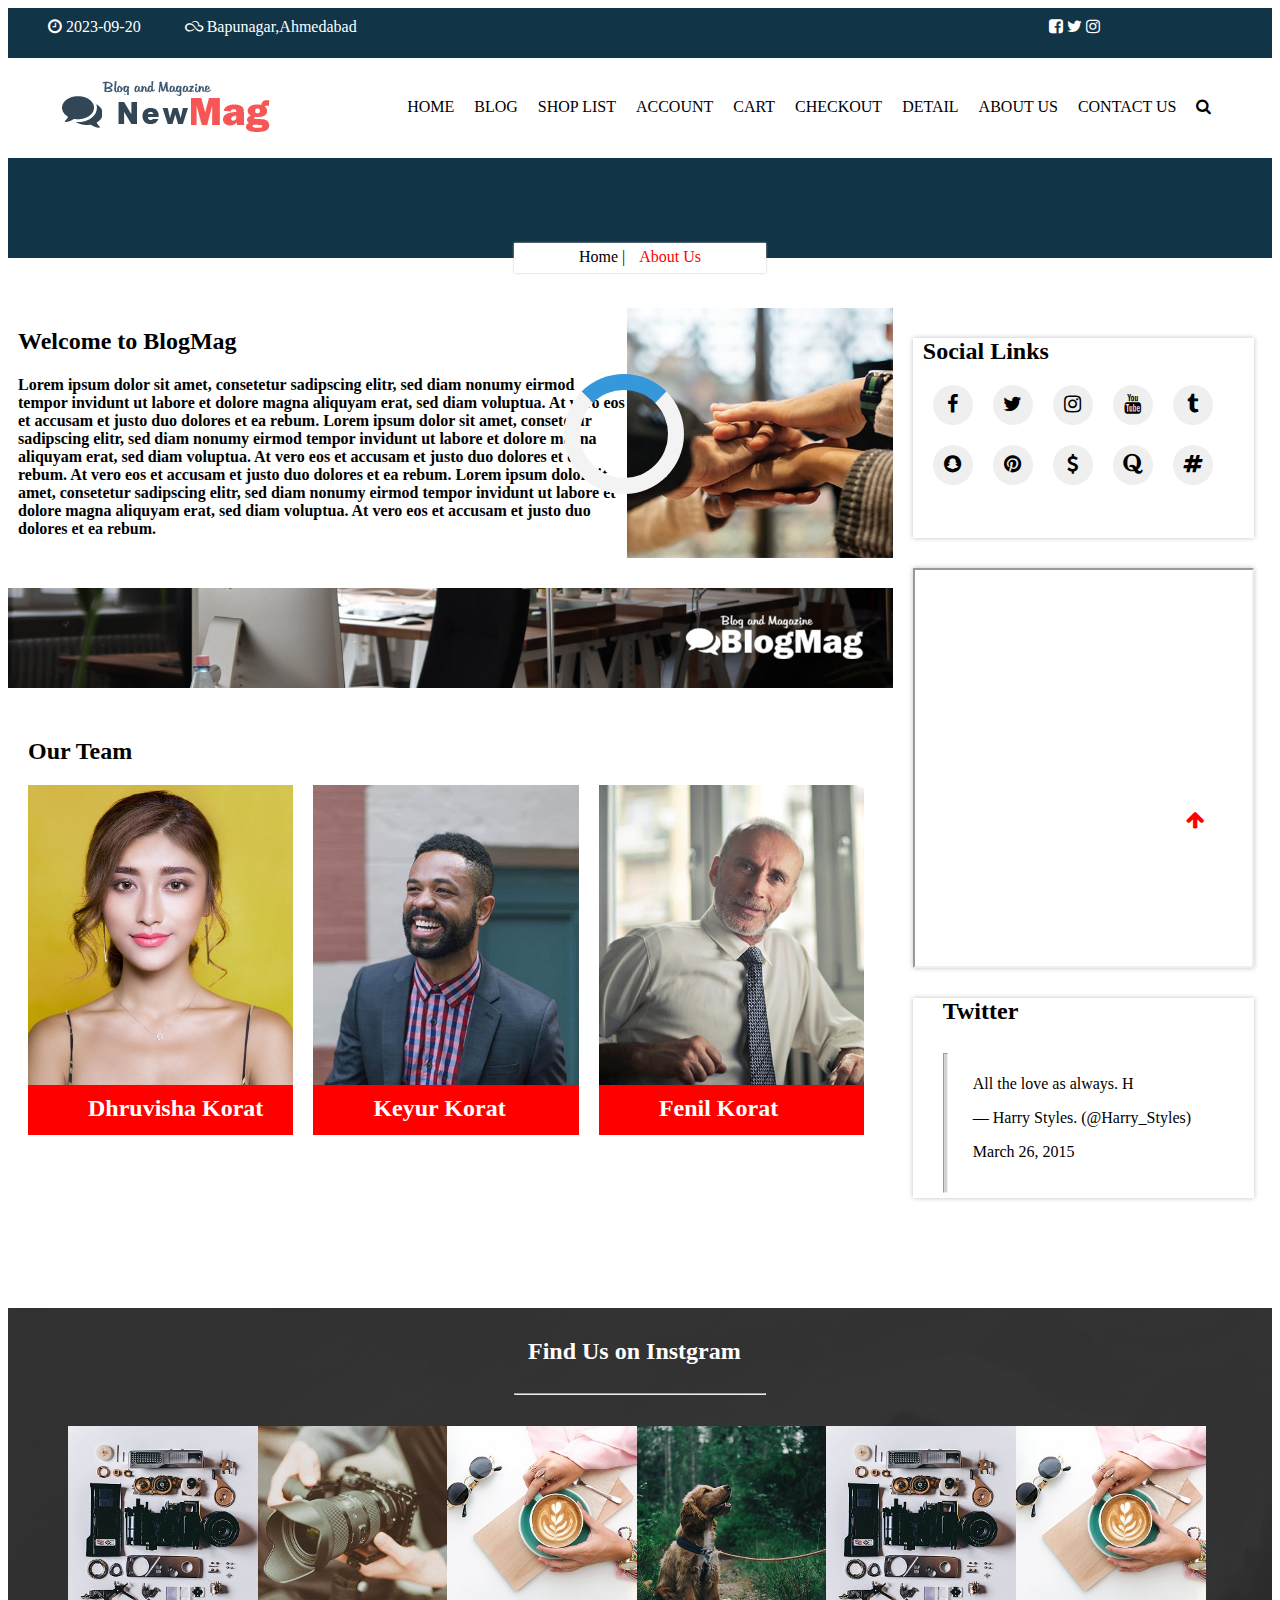
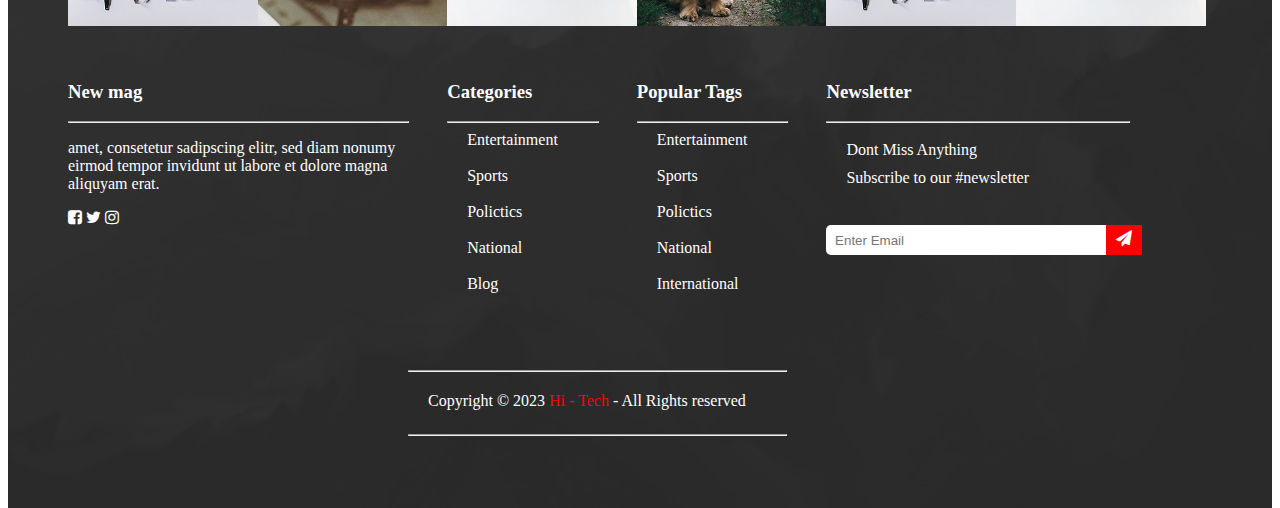
<file: about.html>
<!DOCTYPE html>
<html>
  <head>
    <title>ABOUT</title>
    <link rel="stylesheet" href="https://cdnjs.cloudflare.com/ajax/libs/font-awesome/4.7.0/css/font-awesome.min.css">
    <link rel="stylesheet" type="text/css" href="style.css">
  </head>
  <body>
<div id="loader"></div>
    
    <div class="h50 w100 bge ">
      <div class="w80 h50 fl">
        <div class="mt10 ml40">
          <i class="fa fa-clock-o  cwhite" aria-hidden="true"></i>
          <span class=" cwhite">2023-09-20</span>
          <i class="fa fa-skyatlas ml40 cwhite" aria-hidden="true"></i>
          <span class=" cwhite"> Bapunagar,Ahmedabad</span>
        </div></div>
        <div class="w20 h50 fl">
          <div class="ml30 mt10">
            <i class="fa fa-facebook-square  clw" aria-hidden="true"></i>
            <i class="fa fa-twitter clw" aria-hidden="true"></i>
            <i class="fa fa-instagram clw" aria-hidden="true"></i>
          </div>
        </div>
      </div>
      <!-- 1 slide ready -->
      <div class="w100 h100 ">
        <div class="w30 h100  fl ">
          <img src="img/i1.png" class="mt20 ml50">
        </div>
        <div class="w70 h100 fl ">
          <div class="mt40">
            <a href="index.html" class=" ml20 fl clb">HOME</a>
            <a href="blog.html" class=" ml20 fl clb">BLOG</a>
            <a href="shop.html" class=" ml20 fl clb">SHOP LIST</a>
            <a href="cart.html"  class=" ml20 fl clb">ACCOUNT</a>
            <a href="login.html"  class=" ml20 fl clb">CART</a>
            <a href="checkout.html"  class=" ml20 fl clb">CHECKOUT</a>
            <a href="detail.html"  class=" ml20 fl clb">DETAIL</a>
            <a href="about.html"  class=" ml20 fl clb">ABOUT US</a>
            <a href="contact.html"  class=" ml20 fl clb">CONTACT US</a>
            <a class=" ml20 fl clb"><i class="fa fa-search" aria-hidden="true"></i></a>
          </div></div>
        </div>
        <!-- 2 slide ready -->
        <div class="h100 w100 bge"></div>
        <div class="h50 w100 bg">
          <center>
          <div class="w20 h30 bgw pos box1 p">
            <span class="clb">Home |</span>
           
            <span class="ml10 clr">About Us</span>
          </div>
          </center>
        </div>
        <!-- 3 slide -->

  <div class="w100 h1000  ">

      <div class="w70 h1000   fl">
        <div class="w70 h250  fl">
          <h2 class="ml10">Welcome to BlogMag</h2>
          <h4 class="ml10 mr10">Lorem ipsum dolor sit amet, consetetur sadipscing elitr, sed diam nonumy eirmod tempor invidunt ut labore et dolore magna aliquyam erat, sed diam voluptua. At vero eos et accusam et justo duo dolores et ea rebum. Lorem ipsum dolor sit amet, consetetur sadipscing elitr, sed diam nonumy eirmod tempor invidunt ut labore et dolore magna aliquyam erat, sed diam voluptua. At vero eos et accusam et justo duo dolores et ea rebum. At vero eos et accusam et justo duo dolores et ea rebum. Lorem ipsum dolor sit amet, consetetur sadipscing elitr, sed diam nonumy eirmod tempor invidunt ut labore et dolore magna aliquyam erat, sed diam voluptua. At vero eos et accusam et justo duo dolores et ea rebum.</h4>
        </div>
<div class="w30 h250  fl bgi70 "> </div>

       <div class="w100 h100  bgi71 fl mt30 "></div>

       <div class="w100 h500  fl mt30">
         <h2 class="ml20">Our Team</h2>

         <div class="w30 h300 fl  ml20 bgi72"></div>
  

        
         <div class="w30 h300 fl  ml20 bgi73"></div>

      
     

         <div class="w30 h300 fl  ml20 bgi74"></div>

         <div class="w30 ml20 h50 bgr fl"> <h2 class="ml60 mt10 clw" >Dhruvisha Korat</h2></div>
         <div class="w30 ml20 h50 bgr fl"> <h2 class="ml60 mt10 clw" >Keyur Korat</h2></div>
         <div class="w30 ml20 h50 bgr fl"> <h2 class="ml60 mt10 clw" >Fenil Korat</h2></div>

        
 

       </div>


    
          
       


      </div>   <div class="w30 h1000  fl">
        
          <div class="w90 h200  box6 ml20 mt30 ">
            <h2 class=" ml10">Social Links</h2>
            <div style="width:40px;height: 40px ;border-color: black;float:left;margin-left:20px; " >
    <button class="w100 h100t br " style="font-size: 20px;"><i class="fa fa-facebook clb " aria-hidden="true"></i> </button> </div>
            
           
            <div style="width:40px;height: 40px ;border-color: black;float:left;margin-left:20px; " >
    <button class="w100 h100t br " style="font-size: 20px;"><i class="fa fa-twitter clb " aria-hidden="true"></i> </button> </div>

     <div style="width:40px;height: 40px ;border-color: black;float:left;margin-left:20px; " >
    <button class="w100 h100t br " style="font-size: 20px;"><i class="fa fa-instagram clb " aria-hidden="true"></i> </button> </div>

     <div style="width:40px;height: 40px ;border-color: black;float:left;margin-left:20px; " >
    <button class="w100 h100t br " style="font-size: 20px;"><i class="fa fa-youtube clb " aria-hidden="true"></i> </button> </div>

     <div style="width:40px;height: 40px ;border-color: black;float:left;margin-left:20px; " >
    <button class="w100 h100t br " style="font-size: 20px;"><i class="fa fa-tumblr clb " aria-hidden="true"></i> </button> </div>



    <div style="width:40px;height: 40px ;border-color: black;float:left;margin-left:20px;margin-top:20px " >
    <button class="w100 h100t br " style="font-size: 20px;"><i class="fa fa-snapchat clb " aria-hidden="true"></i> </button> </div>
            
           
            <div style="width:40px;height: 40px ;border-color: black;float:left;margin-left:20px;margin-top:20px " >
    <button class="w100 h100t br " style="font-size: 20px;"><i class="fa fa-pinterest clb " aria-hidden="true"></i> </button> </div>

     <div style="width:40px;height: 40px ;border-color: black;float:left;margin-left:20px; margin-top:20px" >
    <button class="w100 h100t br " style="font-size: 20px;"><i class="fa fa-usd clb " aria-hidden="true"></i> </button> </div>

     <div style="width:40px;height: 40px ;border-color: black;float:left;margin-left:20px;margin-top:20px " >
    <button class="w100 h100t br " style="font-size: 20px;"><i class="fa fa-quora clb " aria-hidden="true"></i> </button> </div>

     <div style="width:40px;height: 40px ;border-color: black;float:left;margin-left:20px; margin-top:20px" >
    <button class="w100 h100t br " style="font-size: 20px;"><i class="fa fa-hashtag clb " aria-hidden="true"></i> </button> </div>
        </div>

          <div class="w90 h400  box6 ml20 mt30 ">
            <iframe src="https://hitechskillindia.in/" class="w100 h100t"></iframe>
          </div>

                    <div class="w90 h200  box6 ml20 mt30  ">
                      <h2 class="ml30 ">Twitter</h2>
                      <hr style="width: 5px;height: 140px;margin-left:30px;color:black;background:lightgrey;float:left">

                       
                       <p class="ml60 mt50" >All the love as always. H</p>
                     <p class="ml60"> — Harry Styles.
                       (@Harry_Styles)</p>
                       <p class="ml60" >March 26, 2015</p>

                      </div>

      </div>
        
  <div>
    <!-- footer -->


  </div>   </div><!-- FOOTER -->
      <div class="w100 h800 bgi32 fl ">
        <div class=" bgbs w100 " style="height:100%">
          <div class="w100 h100">
            <h2 style="margin-left: 520px; margin-top:30px;float: left; color:white">Find Us on Instgram</h2>
            <div class="w100 fl">
              <hr class="w20 ">
            </div>
          </div>
          <br>
          <div class="w100 h200 ">
            <div class="w15 h200 bgi33 fl ml60">
            </div>
            <div class="w15 h200 bgi34 fl">
            </div>
            <div class="w15 h200 bgi35 fl">
            </div>
            <div class="w15 h200 bgi36 fl">
            </div>
            <div class="w15 h200 bgi37 fl">
            </div>
            <div class="w15 h200 bgi38 fl">
            </div>
            
          </div><br><br>
          <!-- 20 slide  -->
          <div class="w100 h300 fl">
            
            <div class="w30  h300 fl ml30">
              <h3 class="ml30 cwhite">New mag</h3>
              <hr class="w90 cwhite ml30">
              <p class="cwhite ml30">amet, consetetur sadipscing elitr, sed diam nonumy <br>eirmod tempor invidunt ut labore et dolore magna <br>aliquyam erat.</p>
              <i class="fa fa-facebook-square  clw ml30" aria-hidden="true"></i>
              <i class="fa fa-twitter clw " aria-hidden="true"></i>
              <i class="fa fa-instagram clw " aria-hidden="true"></i>
            </div>
            <div class="w30  h300  fl">
              
              <div class="w50 h300  fl">
                
                <h3 class="ml30 cwhite">Categories</h3>
                <hr class="w80 cwhite ml30">
                <a class="mt10 ml50  cwhite">Entertainment</a><br><br>
                <a class="mt10 ml50  cwhite">Sports</a><br><br>
                <a class="mt10 ml50  cwhite"> Polictics</a><br><br>
                <a class="mt10 ml50  cwhite">National</a><br><br>
                <a class="mt10 ml50  cwhite">Blog</a><br><br>
                
                
                
                
              </div>
              <div class="w50 h300  fl">
                
                <h3 class="ml30 cwhite">Popular Tags</h3>
                <hr class="w80 cwhite ml30">
                <a class="mt10 ml50 cwhite">Entertainment</a><br><br>
                <a class="mt10 ml50 cwhite">Sports</a><br><br>
                <a class="mt10 ml50 cwhite"> Polictics</a><br><br>
                <a class="mt10 ml50 cwhite">National</a><br><br>
                <a class="mt10 ml50 cwhite">International</a><br><br>
              </div>
            </div>
            <div class="w30  h300  fl">
              <h3 class="ml30 cwhite">Newsletter</h3>
              <hr class="w80 cwhite ml30">
              <a class="mt10 fl ml50 cwhite">Dont Miss Anything</a><br>
              <a class="mt10 fl ml50 cwhite">Subscribe to our #newsletter</a><br><br>
              <div class="mt40 ml30">
                <input type="email" placeholder=" Enter Email" style="border-radius: 5px 0px 0px 5px;border:none"class="pl-1 w80  h30 fl">
                <span class="search-icon"><i class="fa fa-paper-plane cwhite" aria-hidden="true"></i></span>
              </div>
            </div>
          </div>
          <div class="w100 h100 fl">
            <hr class="w30 cwhite fl ml400">
            <p class="mt30 cwhite " style="margin-left:420px">Copyright © 2023 <span class="clr">Hi - Tech</span> - All Rights reserved</p>
            <hr class="w30 cwhite  fl ml400">
            <a href="#"><button class=" h40 bgw position clr radius" style="width:50px"><i class="fa fa-arrow-up" style="font-size: 20px;" aria-hidden="true"></i>
            </button></a>
          </div>
        </div>
      </div>
    </body></html>
</file>
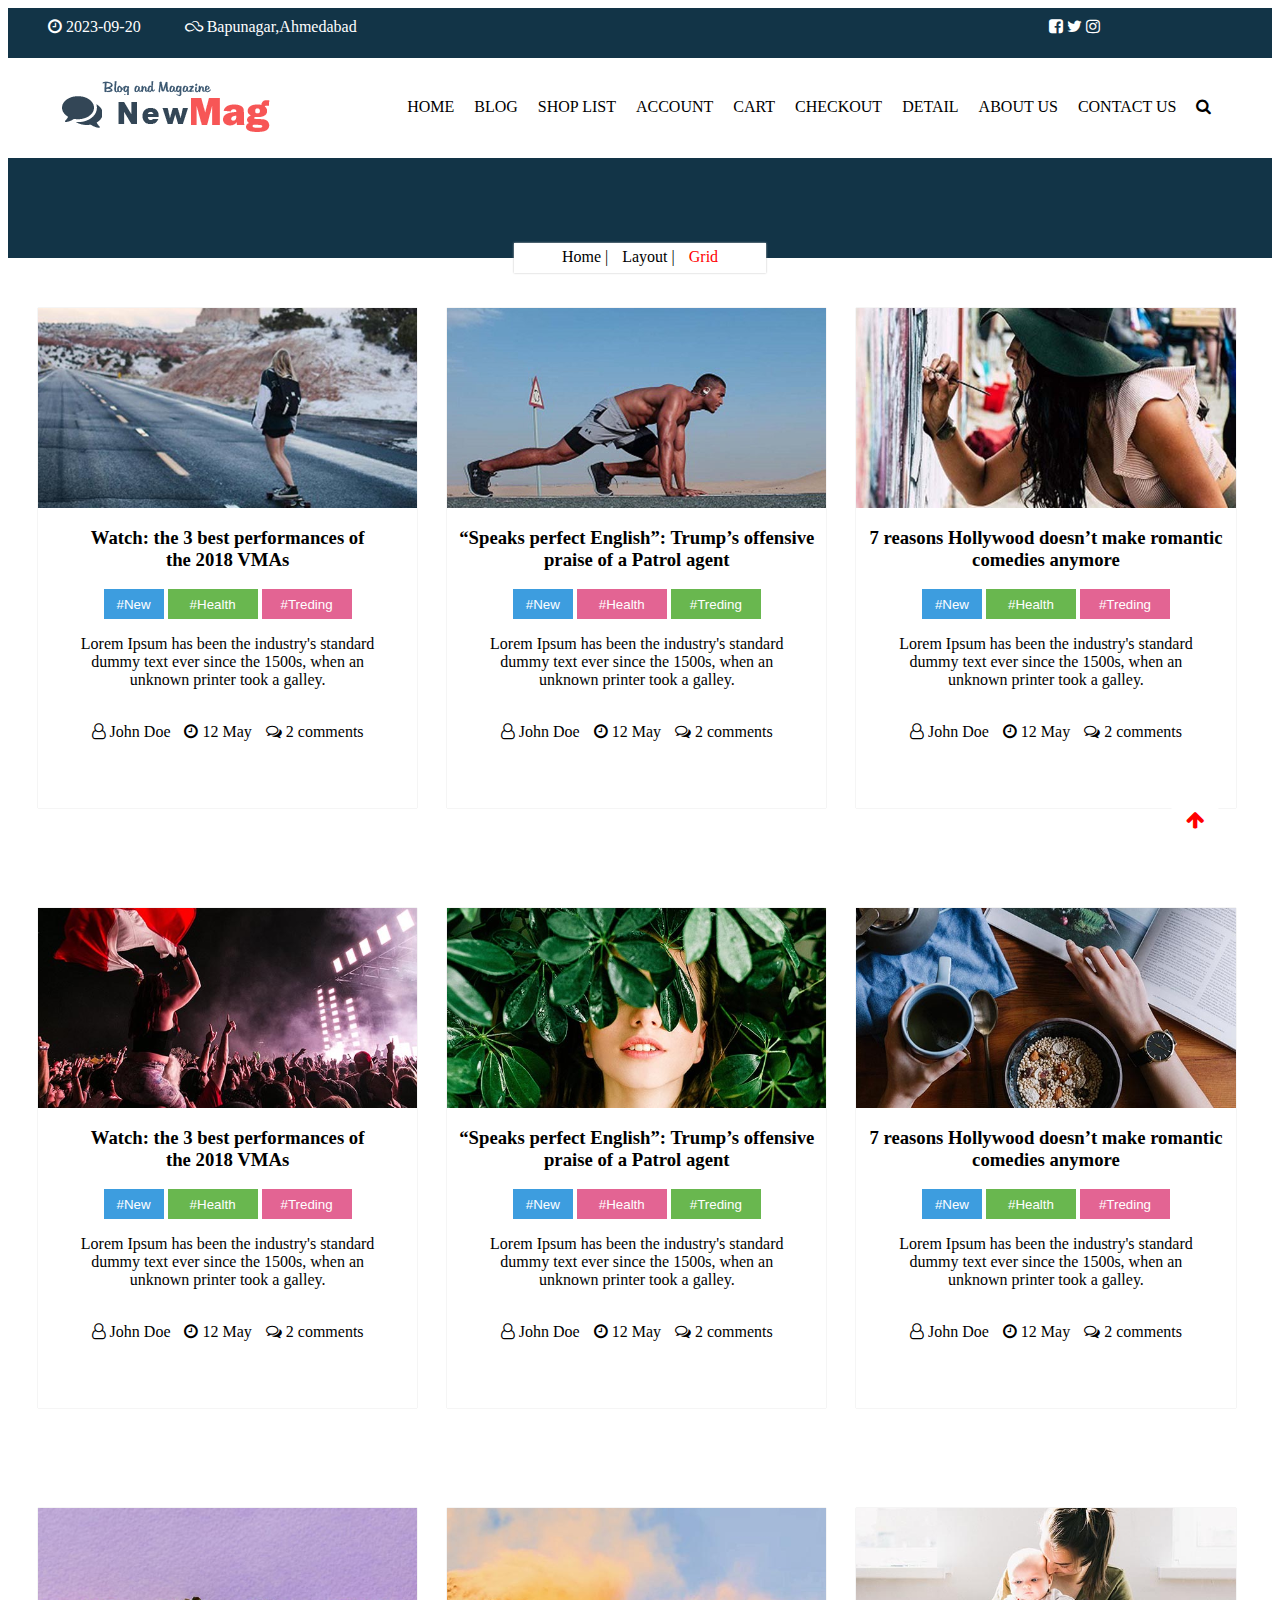
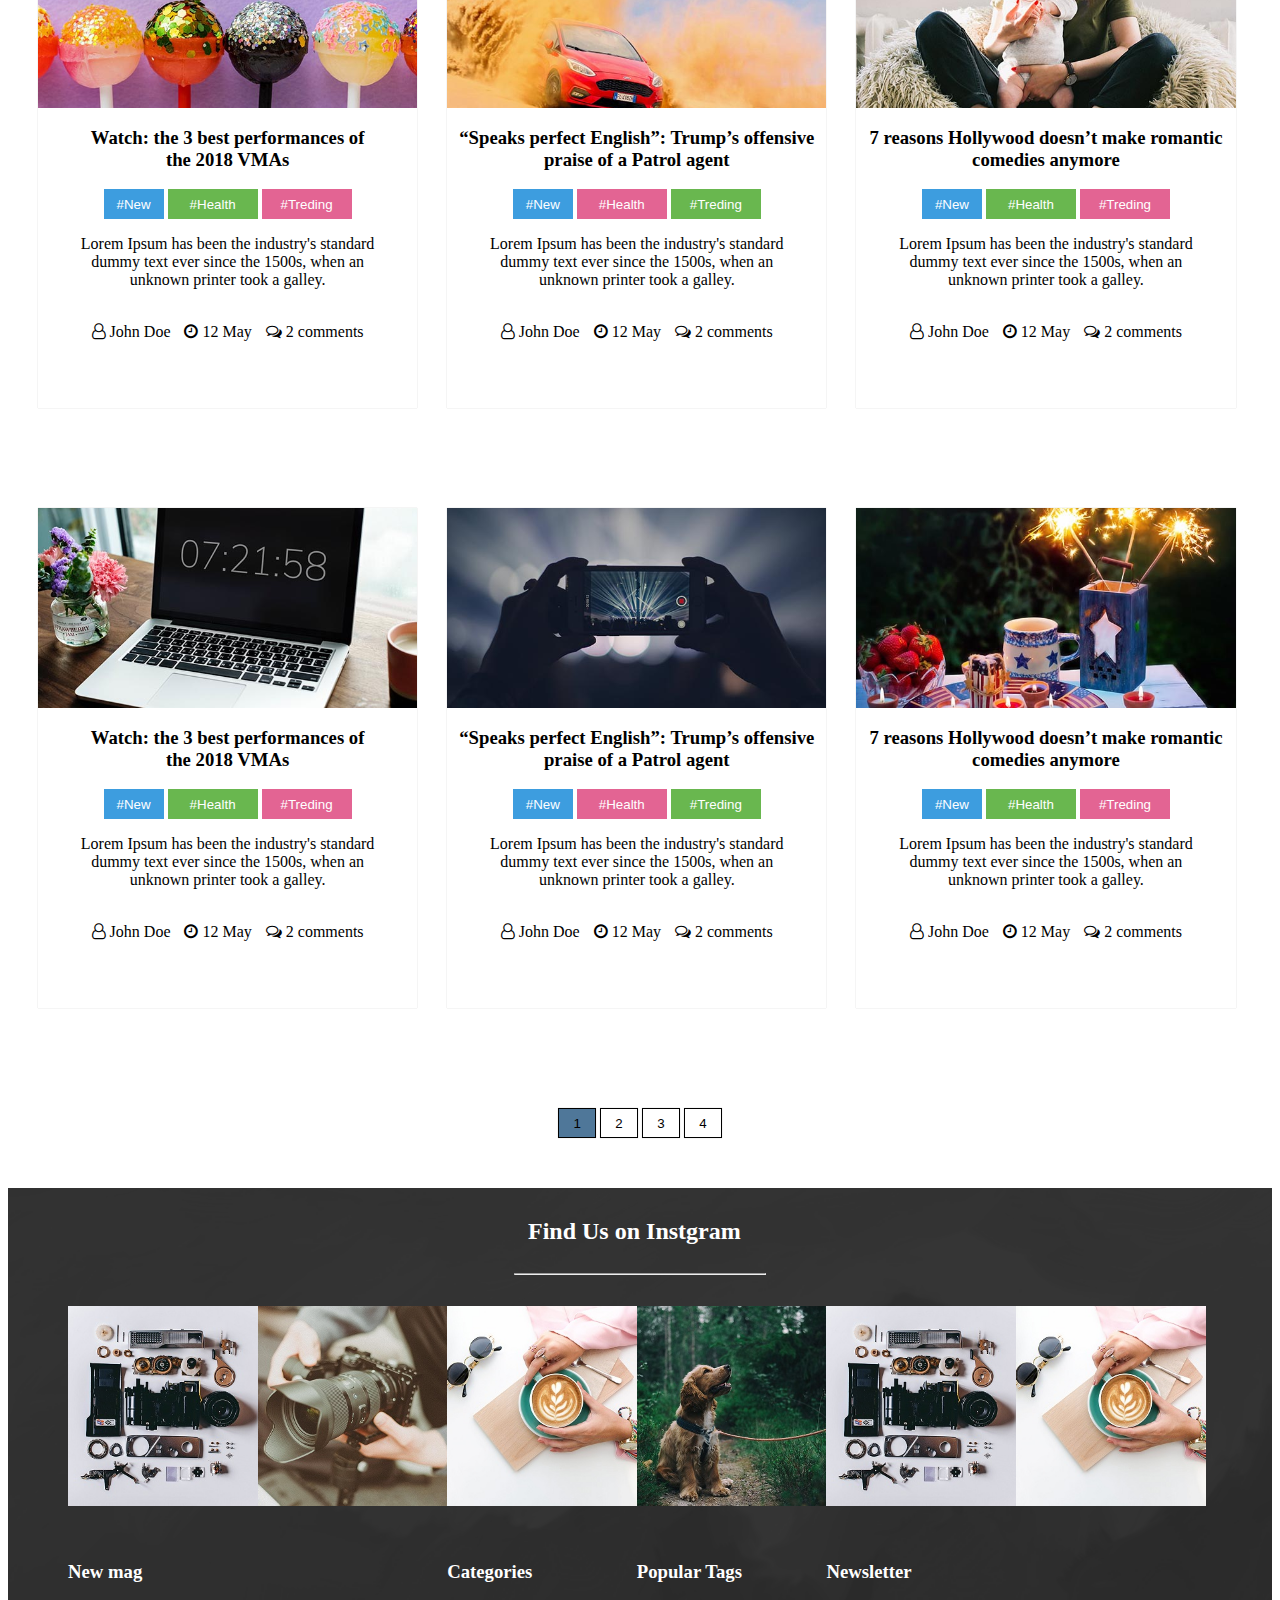
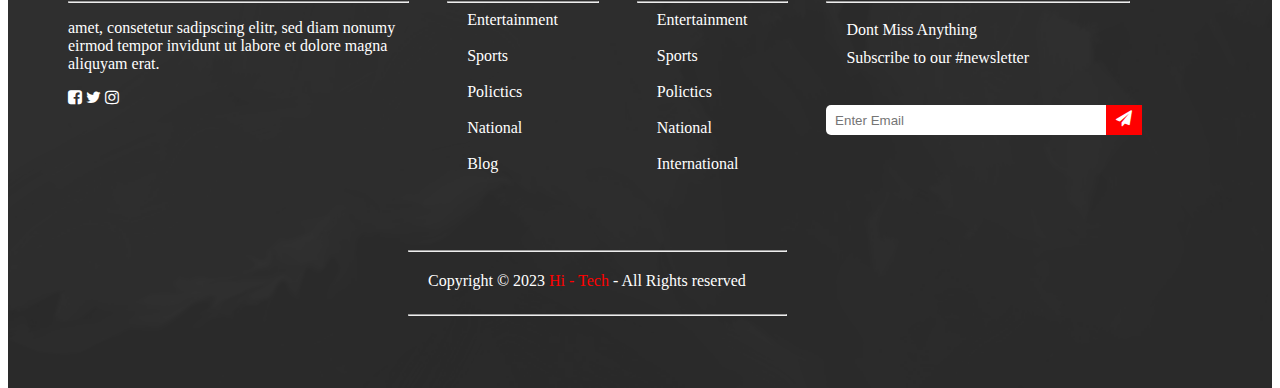
<file: blog.html>
<!DOCTYPE html>
<html>
  <head>
    <title>BLOG</title>
    <link rel="stylesheet" href="https://cdnjs.cloudflare.com/ajax/libs/font-awesome/4.7.0/css/font-awesome.min.css">
    <link rel="stylesheet" type="text/css" href="style.css">
  </head>
  <body>
    <div class="h50 w100 bge ">
      <div class="w80 h50 fl">
        <div class="mt10 ml40">
          <i class="fa fa-clock-o  cwhite" aria-hidden="true"></i>
          <span class=" cwhite">2023-09-20</span>
          <i class="fa fa-skyatlas ml40 cwhite" aria-hidden="true"></i>
          <span class=" cwhite"> Bapunagar,Ahmedabad</span>
        </div></div>
        <div class="w20 h50 fl">
          <div class="ml30 mt10">
            <i class="fa fa-facebook-square  clw" aria-hidden="true"></i>
            <i class="fa fa-twitter clw" aria-hidden="true"></i>
            <i class="fa fa-instagram clw" aria-hidden="true"></i>
          </div>
        </div>
      </div>
      <!-- 1 slide ready -->
      <div class="w100 h100 ">
        <div class="w30 h100  fl ">
          <img src="img/i1.png" class="mt20 ml50">
        </div>
        <div class="w70 h100 fl ">
          <div class="mt40">
            <a href="index.html" class=" ml20 fl clb">HOME</a>
            <a href="blog.html" class=" ml20 fl clb">BLOG</a>
            <a href="shop.html" class=" ml20 fl clb">SHOP LIST</a>
            <a href="cart.html"  class=" ml20 fl clb">ACCOUNT</a>
            <a href="login.html"  class=" ml20 fl clb">CART</a>
            <a href="checkout.html"  class=" ml20 fl clb">CHECKOUT</a>
            <a href="detail.html"  class=" ml20 fl clb">DETAIL</a>
            <a href="about.html"  class=" ml20 fl clb">ABOUT US</a>
            <a href="contact.html"  class=" ml20 fl clb">CONTACT US</a>
            <a class=" ml20 fl clb"><i class="fa fa-search" aria-hidden="true"></i></a>
          </div></div>
        </div>
        <!-- 2 slide ready -->
        <div class="h100 w100 bge"></div>
        <div class="h50 w100 bg">
          <center>
          <div class="w20 h30 bgw pos box1 p">
            <span class="clb">Home |</span>
            <span class="ml10 clb">Layout |</span>
            <span class="ml10 clr">Grid</span>
          </div>
          </center>
        </div>
        <!-- 3 slide -->
        <div class="w100 h600 ">
          <div class="h500 w30 bgw box2 fl ml30">
            
            <div class="h200 w100  bgi39"></div>
            <div class="h300 w100 ">
              <center>
              <h3 class="clb">Watch: the 3 best performances of <br>the 2018  VMAs</h3>
              <button class="bu bgs  bdn cwhite">#New</button>
              <button class="bu1 bgg  bdn cwhite ">#Health</button>
              <button class="bu1 bgp bdn cwhite ">#Treding</button><br>
              <p>Lorem Ipsum has been the industry's standard <br>dummy text ever since the 1500s, when an<br> unknown printer took a galley.</p><br>
              <i class="fa fa-user-o clb " aria-hidden="true"></i>
              <span class="clb ">John Doe</span>
              <i class="fa fa-clock-o cblack ml10" aria-hidden="true"></i>
              <span class="cblack ">12 May</span>
              <i class="fa fa-comments-o clb ml10" aria-hidden="true "></i>
              <span class="clb">2 comments</span>
              
              </center>
            </div>
          </div>
          <div class="h500 w30 bgw box2 fl ml30">
            
            <div class="h200 w100  bgi40"></div>
            <div class="h300 w100 ">
              <center>
              <h3 class="clb">“Speaks perfect English”: Trump’s offensive praise of a Patrol agent</h3>
              <button class="bu bgs  bdn cwhite">#New</button>
              <button class="bu1 bgp  bdn cwhite ">#Health</button>
              <button class="bu1 bgg bdn cwhite ">#Treding</button><br>
              <p>Lorem Ipsum has been the industry's standard <br>dummy text ever since the 1500s, when an<br> unknown printer took a galley.</p><br>
              <i class="fa fa-user-o clb " aria-hidden="true"></i>
              <span class="clb ">John Doe</span>
              <i class="fa fa-clock-o cblack ml10" aria-hidden="true"></i>
              <span class="cblack ">12 May</span>
              <i class="fa fa-comments-o clb ml10" aria-hidden="true "></i>
              <span class="clb">2 comments</span>
              
              </center>
            </div>
          </div>
          <div class="h500 w30 bgw box2 fl ml30">
            
            <div class="h200 w100  bgi41"></div>
            <div class="h300 w100 ">
              <center>
              <h3 class="clb">7 reasons Hollywood doesn’t make romantic comedies anymore</h3>
              <button class="bu bgs  bdn cwhite">#New</button>
              <button class="bu1 bgg  bdn cwhite ">#Health</button>
              <button class="bu1 bgp bdn cwhite ">#Treding</button><br>
              <p>Lorem Ipsum has been the industry's standard <br>dummy text ever since the 1500s, when an<br> unknown printer took a galley.</p><br>
              <i class="fa fa-user-o clb " aria-hidden="true"></i>
              <span class="clb ">John Doe</span>
              <i class="fa fa-clock-o cblack ml10" aria-hidden="true"></i>
              <span class="cblack ">12 May</span>
              <i class="fa fa-comments-o clb ml10" aria-hidden="true "></i>
              <span class="clb">2 comments</span>
              
              </center>
            </div>
          </div>
        </div>
        <!-- 4 slide -->
        
        <div class="w100 h600 ">
          <div class="h500 w30 bgw box2 fl ml30">
            
            <div class="h200 w100  bgi42"></div>
            <div class="h300 w100 ">
              <center>
              <h3 class="clb">Watch: the 3 best performances of <br>the 2018  VMAs</h3>
              <button class="bu bgs  bdn cwhite">#New</button>
              <button class="bu1 bgg  bdn cwhite ">#Health</button>
              <button class="bu1 bgp bdn cwhite ">#Treding</button><br>
              <p>Lorem Ipsum has been the industry's standard <br>dummy text ever since the 1500s, when an<br> unknown printer took a galley.</p><br>
              <i class="fa fa-user-o clb " aria-hidden="true"></i>
              <span class="clb ">John Doe</span>
              <i class="fa fa-clock-o cblack ml10" aria-hidden="true"></i>
              <span class="cblack ">12 May</span>
              <i class="fa fa-comments-o clb ml10" aria-hidden="true "></i>
              <span class="clb">2 comments</span>
              
              </center>
            </div>
          </div>
          <div class="h500 w30 bgw box2 fl ml30">
            
            <div class="h200 w100  bgi43"></div>
            <div class="h300 w100 ">
              <center>
              <h3 class="clb">“Speaks perfect English”: Trump’s offensive praise of a Patrol agent</h3>
              <button class="bu bgs  bdn cwhite">#New</button>
              <button class="bu1 bgp  bdn cwhite ">#Health</button>
              <button class="bu1 bgg bdn cwhite ">#Treding</button><br>
              <p>Lorem Ipsum has been the industry's standard <br>dummy text ever since the 1500s, when an<br> unknown printer took a galley.</p><br>
              <i class="fa fa-user-o clb " aria-hidden="true"></i>
              <span class="clb ">John Doe</span>
              <i class="fa fa-clock-o cblack ml10" aria-hidden="true"></i>
              <span class="cblack ">12 May</span>
              <i class="fa fa-comments-o clb ml10" aria-hidden="true "></i>
              <span class="clb">2 comments</span>
              
              </center>
            </div>
          </div>
          <div class="h500 w30 bgw box2 fl ml30">
            
            <div class="h200 w100  bgi44"></div>
            <div class="h300 w100 ">
              <center>
              <h3 class="clb">7 reasons Hollywood doesn’t make romantic comedies anymore</h3>
              <button class="bu bgs  bdn cwhite">#New</button>
              <button class="bu1 bgg  bdn cwhite ">#Health</button>
              <button class="bu1 bgp bdn cwhite ">#Treding</button><br>
              <p>Lorem Ipsum has been the industry's standard <br>dummy text ever since the 1500s, when an<br> unknown printer took a galley.</p><br>
              <i class="fa fa-user-o clb " aria-hidden="true"></i>
              <span class="clb ">John Doe</span>
              <i class="fa fa-clock-o cblack ml10" aria-hidden="true"></i>
              <span class="cblack ">12 May</span>
              <i class="fa fa-comments-o clb ml10" aria-hidden="true "></i>
              <span class="clb">2 comments</span>
              
              </center>
            </div>
          </div>
        </div>
        <!-- 5 slide ready -->
        <div class="w100 h600 ">
          <div class="h500 w30 bgw box2 fl ml30">
            
            <div class="h200 w100  bgi45"></div>
            <div class="h300 w100 ">
              <center>
              <h3 class="clb">Watch: the 3 best performances of <br>the 2018  VMAs</h3>
              <button class="bu bgs  bdn cwhite">#New</button>
              <button class="bu1 bgg  bdn cwhite ">#Health</button>
              <button class="bu1 bgp bdn cwhite ">#Treding</button><br>
              <p>Lorem Ipsum has been the industry's standard <br>dummy text ever since the 1500s, when an<br> unknown printer took a galley.</p><br>
              <i class="fa fa-user-o clb " aria-hidden="true"></i>
              <span class="clb ">John Doe</span>
              <i class="fa fa-clock-o cblack ml10" aria-hidden="true"></i>
              <span class="cblack ">12 May</span>
              <i class="fa fa-comments-o clb ml10" aria-hidden="true "></i>
              <span class="clb">2 comments</span>
              
              </center>
            </div>
          </div>
          <div class="h500 w30 bgw box2 fl ml30">
            
            <div class="h200 w100  bgi46"></div>
            <div class="h300 w100 ">
              <center>
              <h3 class="clb">“Speaks perfect English”: Trump’s offensive praise of a Patrol agent</h3>
              <button class="bu bgs  bdn cwhite">#New</button>
              <button class="bu1 bgp  bdn cwhite ">#Health</button>
              <button class="bu1 bgg bdn cwhite ">#Treding</button><br>
              <p>Lorem Ipsum has been the industry's standard <br>dummy text ever since the 1500s, when an<br> unknown printer took a galley.</p><br>
              <i class="fa fa-user-o clb " aria-hidden="true"></i>
              <span class="clb ">John Doe</span>
              <i class="fa fa-clock-o cblack ml10" aria-hidden="true"></i>
              <span class="cblack ">12 May</span>
              <i class="fa fa-comments-o clb ml10" aria-hidden="true "></i>
              <span class="clb">2 comments</span>
              
              </center>
            </div>
          </div>
          <div class="h500 w30 bgw box2 fl ml30">
            
            <div class="h200 w100  bgi47"></div>
            <div class="h300 w100 ">
              <center>
              <h3 class="clb">7 reasons Hollywood doesn’t make romantic comedies anymore</h3>
              <button class="bu bgs  bdn cwhite">#New</button>
              <button class="bu1 bgg  bdn cwhite ">#Health</button>
              <button class="bu1 bgp bdn cwhite ">#Treding</button><br>
              <p>Lorem Ipsum has been the industry's standard <br>dummy text ever since the 1500s, when an<br> unknown printer took a galley.</p><br>
              <i class="fa fa-user-o clb " aria-hidden="true"></i>
              <span class="clb ">John Doe</span>
              <i class="fa fa-clock-o cblack ml10" aria-hidden="true"></i>
              <span class="cblack ">12 May</span>
              <i class="fa fa-comments-o clb ml10" aria-hidden="true "></i>
              <span class="clb">2 comments</span>
              
              </center>
            </div>
          </div>
        </div>
        <!-- 6 slide ready -->
        <div class="w100 h600 ">
          <div class="h500 w30 bgw box2 fl ml30">
            
            <div class="h200 w100  bgi48"></div>
            <div class="h300 w100 ">
              <center>
              <h3 class="clb">Watch: the 3 best performances of <br>the 2018  VMAs</h3>
              <button class="bu bgs  bdn cwhite">#New</button>
              <button class="bu1 bgg  bdn cwhite ">#Health</button>
              <button class="bu1 bgp bdn cwhite ">#Treding</button><br>
              <p>Lorem Ipsum has been the industry's standard <br>dummy text ever since the 1500s, when an<br> unknown printer took a galley.</p><br>
              <i class="fa fa-user-o clb " aria-hidden="true"></i>
              <span class="clb ">John Doe</span>
              <i class="fa fa-clock-o cblack ml10" aria-hidden="true"></i>
              <span class="cblack ">12 May</span>
              <i class="fa fa-comments-o clb ml10" aria-hidden="true "></i>
              <span class="clb">2 comments</span>
              
              </center>
            </div>
          </div>
          <div class="h500 w30 bgw box2 fl ml30">
            
            <div class="h200 w100  bgi49"></div>
            <div class="h300 w100 ">
              <center>
              <h3 class="clb">“Speaks perfect English”: Trump’s offensive praise of a Patrol agent</h3>
              <button class="bu bgs  bdn cwhite">#New</button>
              <button class="bu1 bgp  bdn cwhite ">#Health</button>
              <button class="bu1 bgg bdn cwhite ">#Treding</button><br>
              <p>Lorem Ipsum has been the industry's standard <br>dummy text ever since the 1500s, when an<br> unknown printer took a galley.</p><br>
              <i class="fa fa-user-o clb " aria-hidden="true"></i>
              <span class="clb ">John Doe</span>
              <i class="fa fa-clock-o cblack ml10" aria-hidden="true"></i>
              <span class="cblack ">12 May</span>
              <i class="fa fa-comments-o clb ml10" aria-hidden="true "></i>
              <span class="clb">2 comments</span>
              
              </center>
            </div>
          </div>
          <div class="h500 w30 bgw box2 fl ml30">
            
            <div class="h200 w100  bgi50"></div>
            <div class="h300 w100 ">
              <center>
              <h3 class="clb">7 reasons Hollywood doesn’t make romantic comedies anymore</h3>
              <button class="bu bgs  bdn cwhite">#New</button>
              <button class="bu1 bgg  bdn cwhite ">#Health</button>
              <button class="bu1 bgp bdn cwhite ">#Treding</button><br>
              <p>Lorem Ipsum has been the industry's standard <br>dummy text ever since the 1500s, when an<br> unknown printer took a galley.</p><br>
              <i class="fa fa-user-o clb " aria-hidden="true"></i>
              <span class="clb ">John Doe</span>
              <i class="fa fa-clock-o cblack ml10" aria-hidden="true"></i>
              <span class="cblack ">12 May</span>
              <i class="fa fa-comments-o clb ml10" aria-hidden="true "></i>
              <span class="clb">2 comments</span>
              
              </center>
            </div>
          </div>
        </div>
        <!-- 7 slide ready -->
        <div class="w100 h50 ">
          <center>
          <div class="w30 h30 ">
            <button class="w10 h30 bggr box2 bor1">1</button>
            <button class="w10 h30 bggr1 box2 bor1">2</button>
            <button class="w10 h30 bggr1 box2 bor1">3</button>
            <button class="w10 h30 bggr1 box2 bor1">4</button>
          </div></center>
          
        </div>
        <!-- 8 slide ready -->
        <div class="w100 h800 bgi32 fl mt30">
          <div class=" bgbs w100 " style="height:100%">
            <div class="w100 h100">
              <h2 style="margin-left: 520px; margin-top:30px;float: left; color:white">Find Us on Instgram</h2>
              <div class="w100 fl">
                <hr class="w20 ">
              </div>
            </div>
            <br>
            <div class="w100 h200 ">
              <div class="w15 h200 bgi33 fl ml60">
              </div>
              <div class="w15 h200 bgi34 fl">
              </div>
              <div class="w15 h200 bgi35 fl">
              </div>
              <div class="w15 h200 bgi36 fl">
              </div>
              <div class="w15 h200 bgi37 fl">
              </div>
              <div class="w15 h200 bgi38 fl">
              </div>
              
            </div><br><br>
            <!-- 20 slide  -->
            <div class="w100 h300 fl">
              
              <div class="w30  h300 fl ml30">
                <h3 class="ml30 cwhite">New mag</h3>
                <hr class="w90 cwhite ml30">
                <p class="cwhite ml30">amet, consetetur sadipscing elitr, sed diam nonumy <br>eirmod tempor invidunt ut labore et dolore magna <br>aliquyam erat.</p>
                <i class="fa fa-facebook-square  clw ml30" aria-hidden="true"></i>
                <i class="fa fa-twitter clw " aria-hidden="true"></i>
                <i class="fa fa-instagram clw " aria-hidden="true"></i>
              </div>
              <div class="w30  h300  fl">
                
                <div class="w50 h300  fl">
                  
                  <h3 class="ml30 cwhite">Categories</h3>
                  <hr class="w80 cwhite ml30">
                  <a class="mt10 ml50  cwhite">Entertainment</a><br><br>
                  <a class="mt10 ml50  cwhite">Sports</a><br><br>
                  <a class="mt10 ml50  cwhite"> Polictics</a><br><br>
                  <a class="mt10 ml50  cwhite">National</a><br><br>
                  <a class="mt10 ml50  cwhite">Blog</a><br><br>
                  
                  
                  
                  
                </div>
                <div class="w50 h300  fl">
                  
                  <h3 class="ml30 cwhite">Popular Tags</h3>
                  <hr class="w80 cwhite ml30">
                  <a class="mt10 ml50 cwhite">Entertainment</a><br><br>
                  <a class="mt10 ml50 cwhite">Sports</a><br><br>
                  <a class="mt10 ml50 cwhite"> Polictics</a><br><br>
                  <a class="mt10 ml50 cwhite">National</a><br><br>
                  <a class="mt10 ml50 cwhite">International</a><br><br>
                </div>
              </div>
              <div class="w30  h300  fl">
                <h3 class="ml30 cwhite">Newsletter</h3>
                <hr class="w80 cwhite ml30">
                <a class="mt10 fl ml50 cwhite">Dont Miss Anything</a><br>
                <a class="mt10 fl ml50 cwhite">Subscribe to our #newsletter</a><br><br>
                <div class="mt40 ml30">
                  <input type="email" placeholder=" Enter Email" style="border-radius: 5px 0px 0px 5px;border:none"class="pl-1 w80  h30 fl">
                  <span class="search-icon"><i class="fa fa-paper-plane cwhite" aria-hidden="true"></i></span>
                </div>
              </div>
            </div>
            <div class="w100 h100 fl">
              <hr class="w30 cwhite fl ml400">
              <p class="mt30 cwhite " style="margin-left:420px">Copyright © 2023 <span class="clr">Hi - Tech</span> - All Rights reserved</p>
              <hr class="w30 cwhite  fl ml400">
              <a href="#"><button class=" h40 bgw position clr radius" style="width:50px"><i class="fa fa-arrow-up" style="font-size: 20px;" aria-hidden="true"></i>
              </button></a>
            </div>
          </div>
        </div>
      </body>
    </html>
</file>
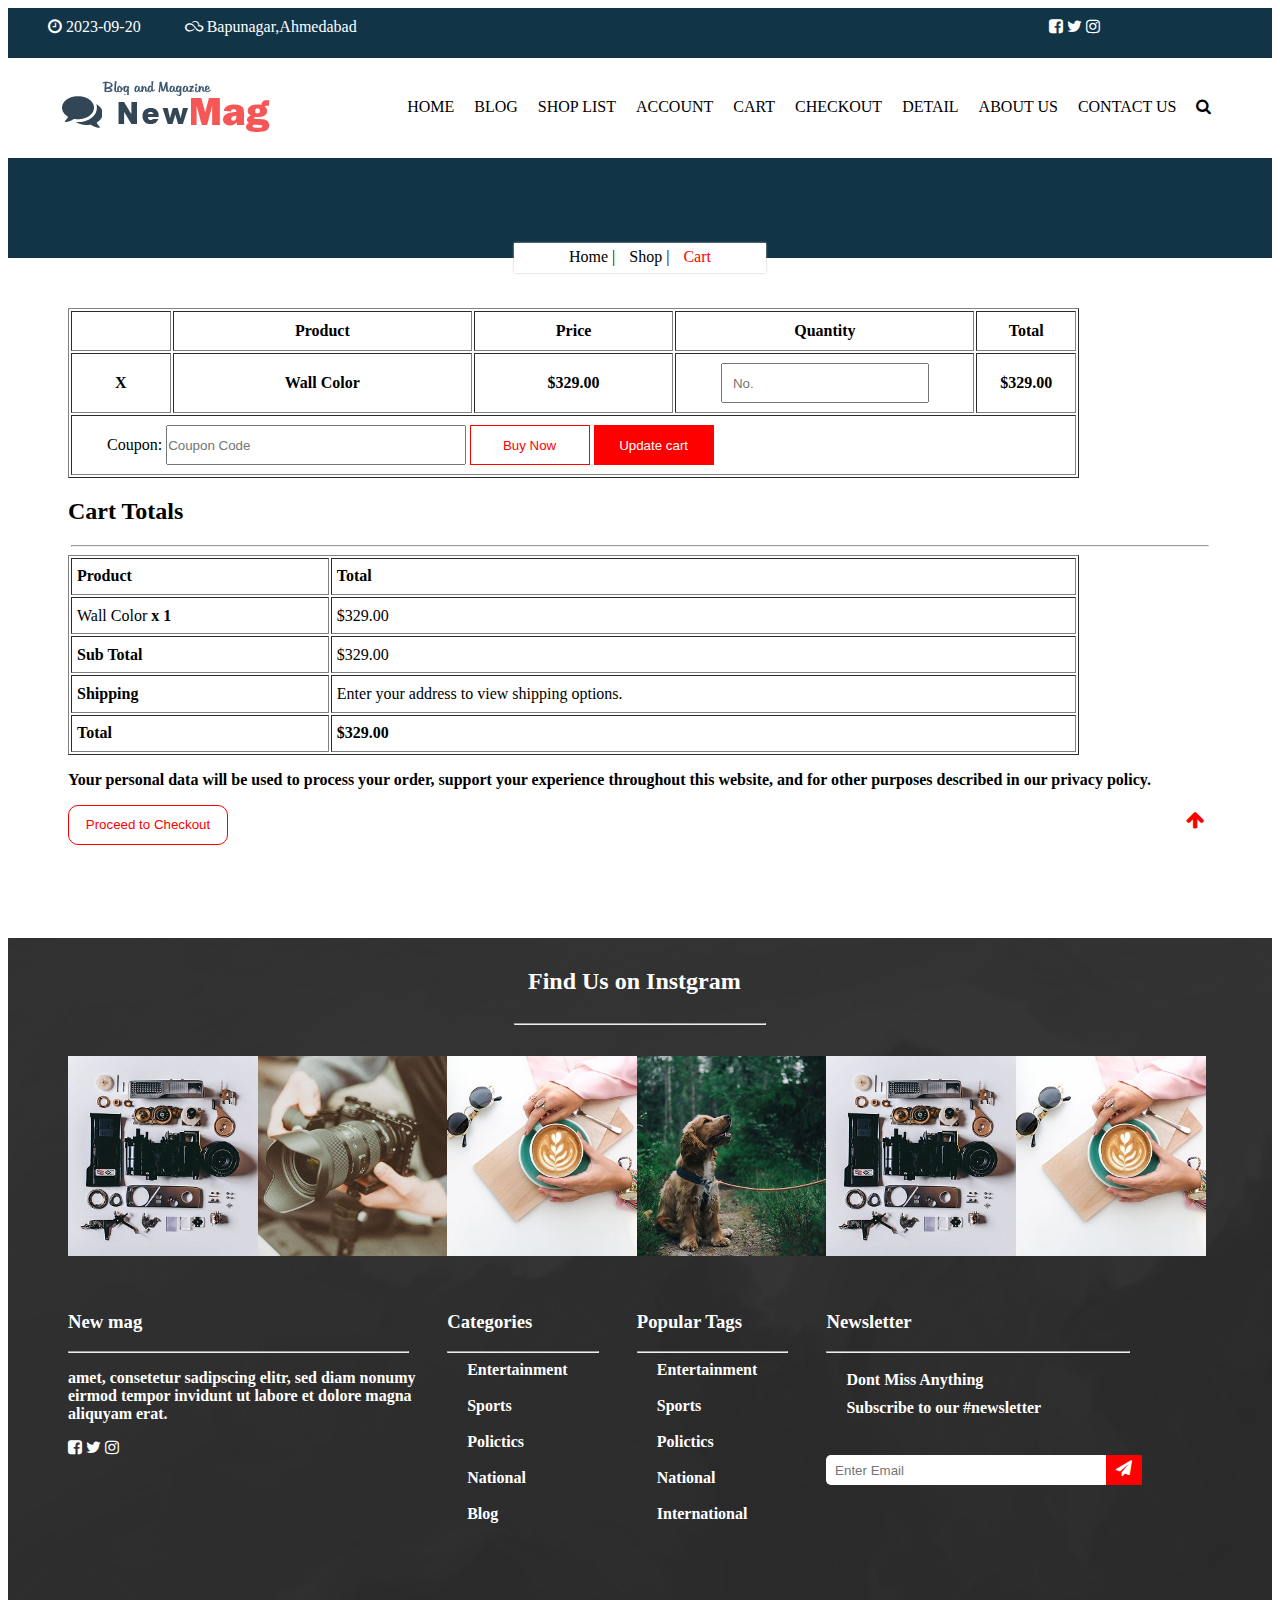
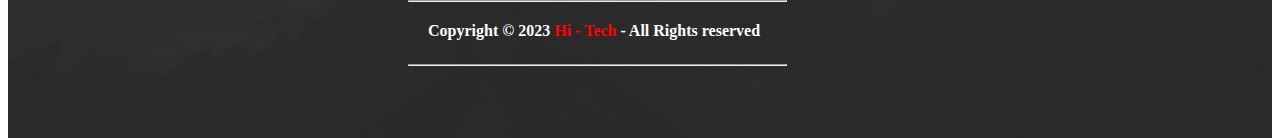
<file: cart.html>
<!DOCTYPE html>
<html>
  <head>
    <title>CART</title>
    <link rel="stylesheet" href="https://cdnjs.cloudflare.com/ajax/libs/font-awesome/4.7.0/css/font-awesome.min.css">
    <link rel="stylesheet" type="text/css" href="style.css">
  </head>
  <body>
    <div class="h50 w100 bge ">
      <div class="w80 h50 fl">
        <div class="mt10 ml40">
          <i class="fa fa-clock-o  cwhite" aria-hidden="true"></i>
          <span class=" cwhite">2023-09-20</span>
          <i class="fa fa-skyatlas ml40 cwhite" aria-hidden="true"></i>
          <span class=" cwhite"> Bapunagar,Ahmedabad</span>
        </div></div>
        <div class="w20 h50 fl">
          <div class="ml30 mt10">
            <i class="fa fa-facebook-square  clw" aria-hidden="true"></i>
            <i class="fa fa-twitter clw" aria-hidden="true"></i>
            <i class="fa fa-instagram clw" aria-hidden="true"></i>
          </div>
        </div>
      </div>
      <!-- 1 slide ready -->
      <div class="w100 h100 ">
        <div class="w30 h100  fl ">
          <img src="img/i1.png" class="mt20 ml50">
        </div>
        <div class="w70 h100 fl ">
          <div class="mt40">
            <a href="index.html" class=" ml20 fl clb">HOME</a>
            <a href="blog.html" class=" ml20 fl clb">BLOG</a>
            <a href="shop.html" class=" ml20 fl clb">SHOP LIST</a>
            <a href="cart.html"  class=" ml20 fl clb">ACCOUNT</a>
            <a href="login.html"  class=" ml20 fl clb">CART</a>
            <a href="checkout.html"  class=" ml20 fl clb">CHECKOUT</a>
            <a href="detail.html"  class=" ml20 fl clb">DETAIL</a>
            <a href="about.html"  class=" ml20 fl clb">ABOUT US</a>
            <a href="contact.html"  class=" ml20 fl clb">CONTACT US</a>
            <a class=" ml20 fl clb"><i class="fa fa-search" aria-hidden="true"></i></a>
          </div></div>
        </div>
        <!-- 2 slide ready -->
        <div class="h100 w100 bge"></div>
        <div class="h50 w100 bg">
          <center>
          <div class="w20 h30 bgw pos box1 p">
            <span class="clb">Home |</span>
            <span class="ml10 clb">Shop |</span>
            <span class="ml10 clr">Cart</span>
          </div>
          </center>
        </div>
        <!-- 3 slide -->
        <div class="w100 h600 ">
          <table border="1px" class="w80 ml60 ">
            <tr class="h40">
              <th class="w10 "></th>
              <th class="w30 "><b>Product</b></th>
              <th class="w20 "><b>Price</b></th>
              <th class="w30 "><b>Quantity</b></th>
              <th class="w20 "><b>Total</b></th>
            </tr>
            <tr class="h60 ">
              <th class="w10 "><b>X</b></th>
              <th class="w30 ">Wall Color</th>
              <th class="w20 "> $329.00 </th>
              <th class="w30 ">
              <input type="number" placeholder="No." class="w70 h40  " style="outline-color:red;padding-left:10px;" > </th>
              <th class="w20 ">$329.00</th>
            </tr>
            <tr class="h60 ">
              <td colspan="5" >
                <span class="ml30">Coupon:</span>
                <input type="text" name="" placeholder="Coupon Code" class="w30 h40 out">
                <button class="burd9" >Buy Now</button>
                <button class="burd10" style="cursor: not-allowed;">Update cart</button>
              </td>
            </tr>
          </table>
          
          <h2 class="ml60">Cart Totals</h2>
          <hr class="w90">
          
          <table border="1px" class="w80 ml60" style="height:200px">
            <tr >
              <td style="padding-left: 5px;"><b>Product</b></td>
              <td><b>Total</b></td>
            </tr>
            <tr>
              <td> Wall Color<b> x <b>1</b></td>
              <td>$329.00</td>
              <b>
            </tr>
            <tr>
              <td><b>Sub Total</b></td>
              <td>$329.00</td>
              
            </tr>
            <tr>
              <td><b>Shipping</b></td>
              <td>Enter your address to view shipping options.</td>
              
            </tr>
            <tr>
              <td><b>Total</b></td>
              <td><b>$329.00</b></td>
              
            </tr>
            
          </table>
          <p class="ml60">Your personal data will be used to process your order, support your experience throughout this website, and for other purposes described in our privacy policy.</p>
          <button class="burd11 ml60" style="cursor:pointer;">Proceed to Checkout</button>
        </div>
        <!-- /footer -->
        <div class="w100 h800 bgi32 fl mt30">
          <div class=" bgbs w100 " style="height:100%">
            <div class="w100 h100">
              <h2 style="margin-left: 520px; margin-top:30px;float: left; color:white">Find Us on Instgram</h2>
              <div class="w100 fl">
                <hr class="w20 ">
              </div>
            </div>
            <br>
            <div class="w100 h200 ">
              <div class="w15 h200 bgi33 fl ml60">
              </div>
              <div class="w15 h200 bgi34 fl">
              </div>
              <div class="w15 h200 bgi35 fl">
              </div>
              <div class="w15 h200 bgi36 fl">
              </div>
              <div class="w15 h200 bgi37 fl">
              </div>
              <div class="w15 h200 bgi38 fl">
              </div>
              
            </div><br><br>
            <!-- 20 slide  -->
            <div class="w100 h300 fl">
              
              <div class="w30  h300 fl ml30">
                <h3 class="ml30 cwhite">New mag</h3>
                <hr class="w90 cwhite ml30">
                <p class="cwhite ml30">amet, consetetur sadipscing elitr, sed diam nonumy <br>eirmod tempor invidunt ut labore et dolore magna <br>aliquyam erat.</p>
                <i class="fa fa-facebook-square  clw ml30" aria-hidden="true"></i>
                <i class="fa fa-twitter clw " aria-hidden="true"></i>
                <i class="fa fa-instagram clw " aria-hidden="true"></i>
              </div>
              <div class="w30  h300  fl">
                
                <div class="w50 h300  fl">
                  
                  <h3 class="ml30 cwhite">Categories</h3>
                  <hr class="w80 cwhite ml30">
                  <a class="mt10 ml50  cwhite">Entertainment</a><br><br>
                  <a class="mt10 ml50  cwhite">Sports</a><br><br>
                  <a class="mt10 ml50  cwhite"> Polictics</a><br><br>
                  <a class="mt10 ml50  cwhite">National</a><br><br>
                  <a class="mt10 ml50  cwhite">Blog</a><br><br>
                  
                  
                  
                  
                </div>
                <div class="w50 h300  fl">
                  
                  <h3 class="ml30 cwhite">Popular Tags</h3>
                  <hr class="w80 cwhite ml30">
                  <a class="mt10 ml50 cwhite">Entertainment</a><br><br>
                  <a class="mt10 ml50 cwhite">Sports</a><br><br>
                  <a class="mt10 ml50 cwhite"> Polictics</a><br><br>
                  <a class="mt10 ml50 cwhite">National</a><br><br>
                  <a class="mt10 ml50 cwhite">International</a><br><br>
                </div>
              </div>
              <div class="w30  h300  fl">
                <h3 class="ml30 cwhite">Newsletter</h3>
                <hr class="w80 cwhite ml30">
                <a class="mt10 fl ml50 cwhite">Dont Miss Anything</a><br>
                <a class="mt10 fl ml50 cwhite">Subscribe to our #newsletter</a><br><br>
                <div class="mt40 ml30">
                  <input type="email" placeholder=" Enter Email" style="border-radius: 5px 0px 0px 5px;border:none"class="pl-1 w80  h30 fl">
                  <span class="search-icon"><i class="fa fa-paper-plane cwhite" aria-hidden="true"></i></span>
                </div>
              </div>
            </div>
            <div class="w100 h100 fl">
              <hr class="w30 cwhite fl ml400">
              <p class="mt30 cwhite " style="margin-left:420px">Copyright © 2023 <span class="clr">Hi - Tech</span> - All Rights reserved</p>
              <hr class="w30 cwhite  fl ml400">
              <a href="#"><button class=" h40 bgw position clr radius" style="width:50px"><i class="fa fa-arrow-up" style="font-size: 20px;" aria-hidden="true"></i>
              </button></a>
            </div>
          </div>
        </div>
      </body>
    </html>
</file>
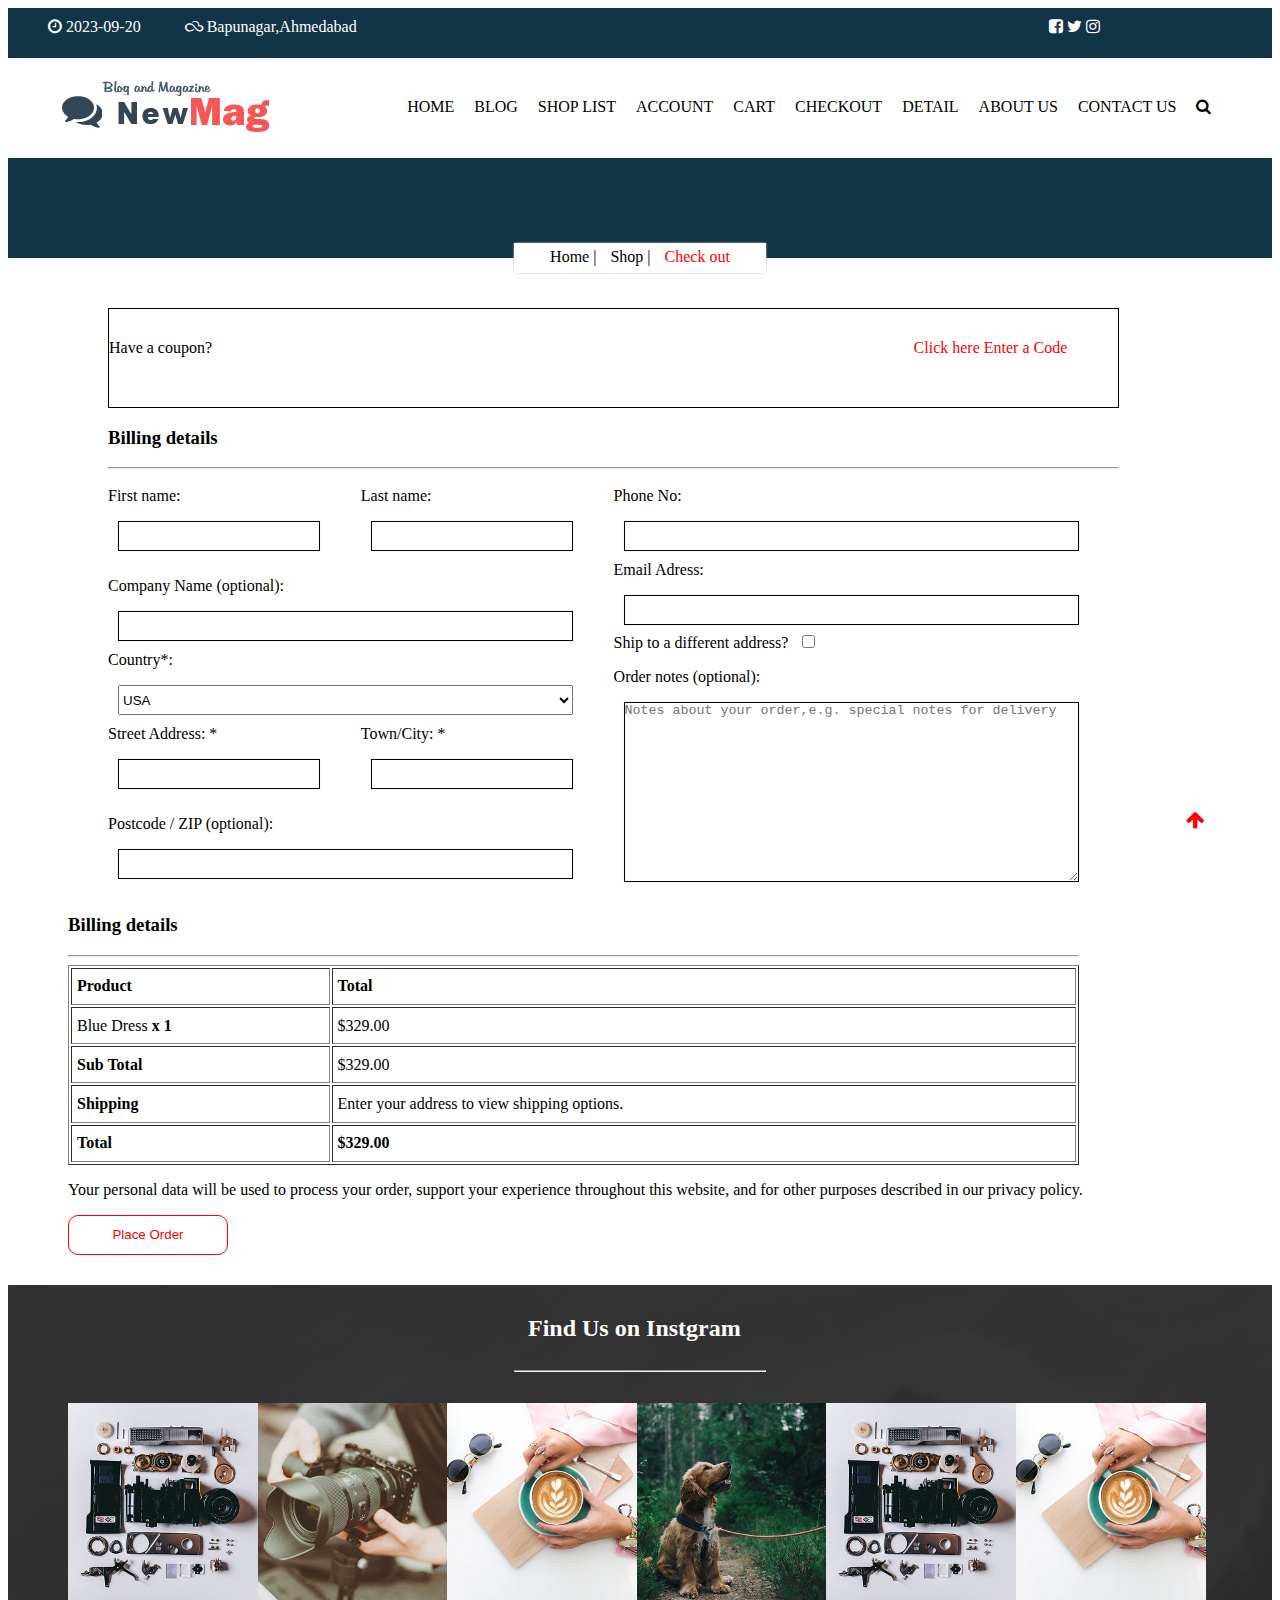
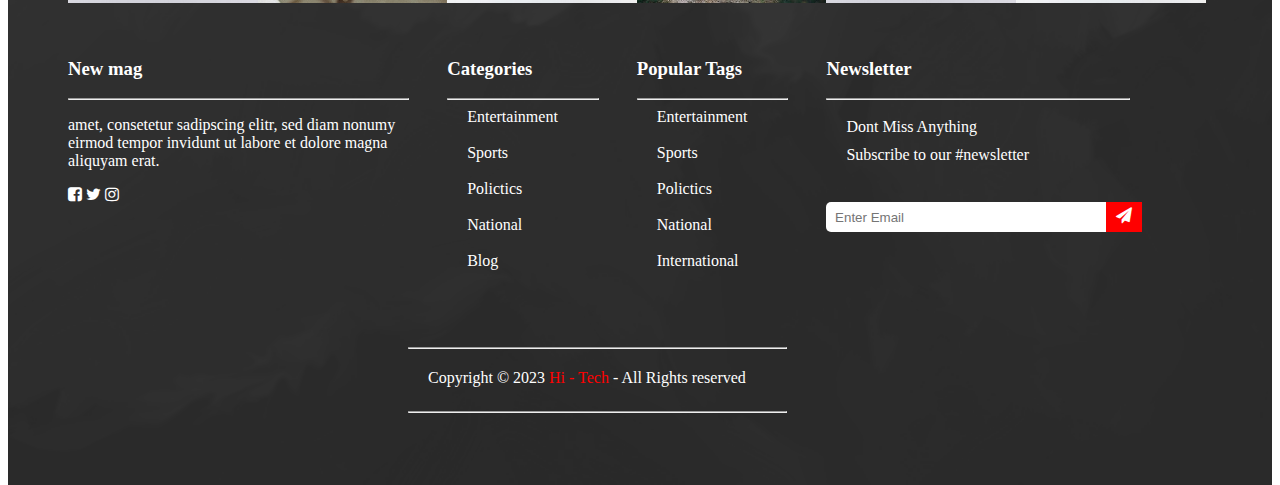
<file: checkout.html>
<!DOCTYPE html>
<html>
  <head>
    <title>CHECKOUT</title>
    <link rel="stylesheet" href="https://cdnjs.cloudflare.com/ajax/libs/font-awesome/4.7.0/css/font-awesome.min.css">
    <link rel="stylesheet" type="text/css" href="style.css">
  </head>
  <body>
    <div class="h50 w100 bge ">
      <div class="w80 h50 fl">
        <div class="mt10 ml40">
          <i class="fa fa-clock-o  cwhite" aria-hidden="true"></i>
          <span class=" cwhite">2023-09-20</span>
          <i class="fa fa-skyatlas ml40 cwhite" aria-hidden="true"></i>
          <span class=" cwhite"> Bapunagar,Ahmedabad</span>
        </div></div>
        <div class="w20 h50 fl">
          <div class="ml30 mt10">
            <i class="fa fa-facebook-square  clw" aria-hidden="true"></i>
            <i class="fa fa-twitter clw" aria-hidden="true"></i>
            <i class="fa fa-instagram clw" aria-hidden="true"></i>
          </div>
        </div>
      </div>
      <!-- 1 slide ready -->
      <div class="w100 h100 ">
        <div class="w30 h100  fl ">
          <img src="img/i1.png" class="mt20 ml50">
        </div>
        <div class="w70 h100 fl ">
          <div class="mt40">
            <a href="index.html" class=" ml20 fl clb">HOME</a>
            <a href="blog.html" class=" ml20 fl clb">BLOG</a>
            <a href="shop.html" class=" ml20 fl clb">SHOP LIST</a>
            <a href="cart.html"  class=" ml20 fl clb">ACCOUNT</a>
            <a href="login.html"  class=" ml20 fl clb">CART</a>
            <a href="checkout.html"  class=" ml20 fl clb">CHECKOUT</a>
            <a href="detail.html"  class=" ml20 fl clb">DETAIL</a>
            <a href="about.html"  class=" ml20 fl clb">ABOUT US</a>
            <a href="contact.html"  class=" ml20 fl clb">CONTACT US</a>
            <a class=" ml20 fl clb"><i class="fa fa-search" aria-hidden="true"></i></a>
          </div></div>
        </div>
        <!-- 2 slide ready -->
        <div class="h100 w100 bge"></div>
        <div class="h50 w100 bg">
          <center>
          <div class="w20 h30 bgw pos box1 p">
            <span class="clb">Home |</span>
            <span class="ml10 clb">Shop |</span>
            <span class="ml10 clr">Check out</span>
          </div>
          </center>
        </div>
        <!-- 3 slide -->
        <div class= w100 h200>
          
          <div class="w80 h100 ml100   bor1" >
            <div class="w50 fl h100"  >
              <span class="mt30  fl">Have a coupon?</span>
            </div>
            <div class="w50 fl h100  ">
              <a class="mt30  fl ml300 clr">Click here Enter a Code</a>
            </div>
          </div>
          <!--  -->
          <h3 class="ml100 ">Billing details</h3>
          <hr class="w80 ml100">
        </div>
        <!-- 4 slide -->
        
        <div class="w100 h400 " >
          
          <div class="w40 h400 fl ml100">
            <div class="w50 h100  fl ">
              <p class="mt10">First name:</p>
              <input type="Password" class="w80 h30  ml10 box3 out ">
            </div>
            <div class="w50 h100 fl ">
              <p class="mt10">Last name:</p>
              <input type="Password" class="w80 h30  ml10 box3 out ">
            </div>
            <p class="mt10">Company Name (optional):</p>
            <input type="Password" class="w90 h30  ml10 box3 out ">
            
            <p class="mt10 ">Country*:</p>
            <select class="w90 h30 ml10">
              <option>USA</option>
              <option>UK</option>
              <option>CANADA</option>
              <option>INDIA</option>
              <option>BHOPAL</option>
              <option>INDORE</option>
              <option>SURAT</option>
            </select>
            <div class="w50 h100  fl ">
              <p class="mt10">Street Address: *</p>
              <input type="Password" class="w80 h30  ml10 box3 out ">
            </div>
            <div class="w50 h100 fl ">
              <p class="mt10">Town/City: *</p>
              <input type="Password" class="w80 h30  ml10 box3 out ">
            </div>
            
            <p class="mt10">Postcode / ZIP (optional):</p>
            <input type="number" class="w90 h30  ml10 box3 out ">
          </div>
          
          <div class="w40 h400  fl ">
            <p class="mt10">Phone No:</p>
            <input type="Password" class="w90 h30  ml10 box3 out ">
            <p class="mt10">Email Adress:</p>
            <input type="Password" class="w90 h30  ml10 box3 out "><br>
            
            <span class="">Ship to a different address?</span>
            <input type="checkbox" name="" class="mt10 ml10">
            <p class="">Order notes (optional):</p>
            <textarea placeholder="Notes about your order,e.g. special notes for delivery"  class=" w90 h180 ml10 box3 out "></textarea>
          </div>
          
          
          
          
        </div>
        <br>
        <!-- 6 slide -->
        <h3 class="ml60 ">Billing details</h3>
        <hr class="w80 cwhite ml60">
        <table border="1px" class="w80 ml60" style="height:200px">
          <tr >
            <td style="padding-left: 5px;"><b>Product</b></td>
            <td><b>Total</b></td>
          </tr>
          <tr>
            <td> Blue Dress <b>x 1</b></td>
            <td>$329.00</td>
          </tr>
          <tr>
            <td><b>Sub Total</b></td>
            <td>$329.00</td>
            
          </tr>
          <tr>
            <td><b>Shipping</b></td>
            <td>Enter your address to view shipping options.</td>
            
          </tr>
          <tr>
            <td><b>Total</b></td>
            <td><b>$329.00</b></td>
            
          </tr>
          
        </table>
        <p class="ml60">Your personal data will be used to process your order, support your experience throughout this website, and for other purposes described in our privacy policy.</p>
        <button class="burd11 ml60" style="cursor:pointer;">Place Order</button>
      </div>
      
      <!-- FOOTER -->
      <div class="w100 h800 bgi32 fl mt30">
        <div class=" bgbs w100 " style="height:100%">
          <div class="w100 h100">
            <h2 style="margin-left: 520px; margin-top:30px;float: left; color:white">Find Us on Instgram</h2>
            <div class="w100 fl">
              <hr class="w20 ">
            </div>
          </div>
          <br>
          <div class="w100 h200 ">
            <div class="w15 h200 bgi33 fl ml60">
            </div>
            <div class="w15 h200 bgi34 fl">
            </div>
            <div class="w15 h200 bgi35 fl">
            </div>
            <div class="w15 h200 bgi36 fl">
            </div>
            <div class="w15 h200 bgi37 fl">
            </div>
            <div class="w15 h200 bgi38 fl">
            </div>
            
          </div><br><br>
          <!-- 20 slide  -->
          <div class="w100 h300 fl">
            
            <div class="w30  h300 fl ml30">
              <h3 class="ml30 cwhite">New mag</h3>
              <hr class="w90 cwhite ml30">
              <p class="cwhite ml30">amet, consetetur sadipscing elitr, sed diam nonumy <br>eirmod tempor invidunt ut labore et dolore magna <br>aliquyam erat.</p>
              <i class="fa fa-facebook-square  clw ml30" aria-hidden="true"></i>
              <i class="fa fa-twitter clw " aria-hidden="true"></i>
              <i class="fa fa-instagram clw " aria-hidden="true"></i>
            </div>
            <div class="w30  h300  fl">
              
              <div class="w50 h300  fl">
                
                <h3 class="ml30 cwhite">Categories</h3>
                <hr class="w80 cwhite ml30">
                <a class="mt10 ml50  cwhite">Entertainment</a><br><br>
                <a class="mt10 ml50  cwhite">Sports</a><br><br>
                <a class="mt10 ml50  cwhite"> Polictics</a><br><br>
                <a class="mt10 ml50  cwhite">National</a><br><br>
                <a class="mt10 ml50  cwhite">Blog</a><br><br>
                
                
                
                
              </div>
              <div class="w50 h300  fl">
                
                <h3 class="ml30 cwhite">Popular Tags</h3>
                <hr class="w80 cwhite ml30">
                <a class="mt10 ml50 cwhite">Entertainment</a><br><br>
                <a class="mt10 ml50 cwhite">Sports</a><br><br>
                <a class="mt10 ml50 cwhite"> Polictics</a><br><br>
                <a class="mt10 ml50 cwhite">National</a><br><br>
                <a class="mt10 ml50 cwhite">International</a><br><br>
              </div>
            </div>
            <div class="w30  h300  fl">
              <h3 class="ml30 cwhite">Newsletter</h3>
              <hr class="w80 cwhite ml30">
              <a class="mt10 fl ml50 cwhite">Dont Miss Anything</a><br>
              <a class="mt10 fl ml50 cwhite">Subscribe to our #newsletter</a><br><br>
              <div class="mt40 ml30">
                <input type="email" placeholder=" Enter Email" style="border-radius: 5px 0px 0px 5px;border:none"class="pl-1 w80  h30 fl">
                <span class="search-icon"><i class="fa fa-paper-plane cwhite" aria-hidden="true"></i></span>
              </div>
            </div>
          </div>
          <div class="w100 h100 fl">
            <hr class="w30 cwhite fl ml400">
            <p class="mt30 cwhite " style="margin-left:420px">Copyright © 2023 <span class="clr">Hi - Tech</span> - All Rights reserved</p>
            <hr class="w30 cwhite  fl ml400">
            <a href="#"><button class=" h40 bgw position clr radius" style="width:50px"><i class="fa fa-arrow-up" style="font-size: 20px;" aria-hidden="true"></i>
            </button></a>
          </div>
        </div>
      </div>
    </body></html>
</file>
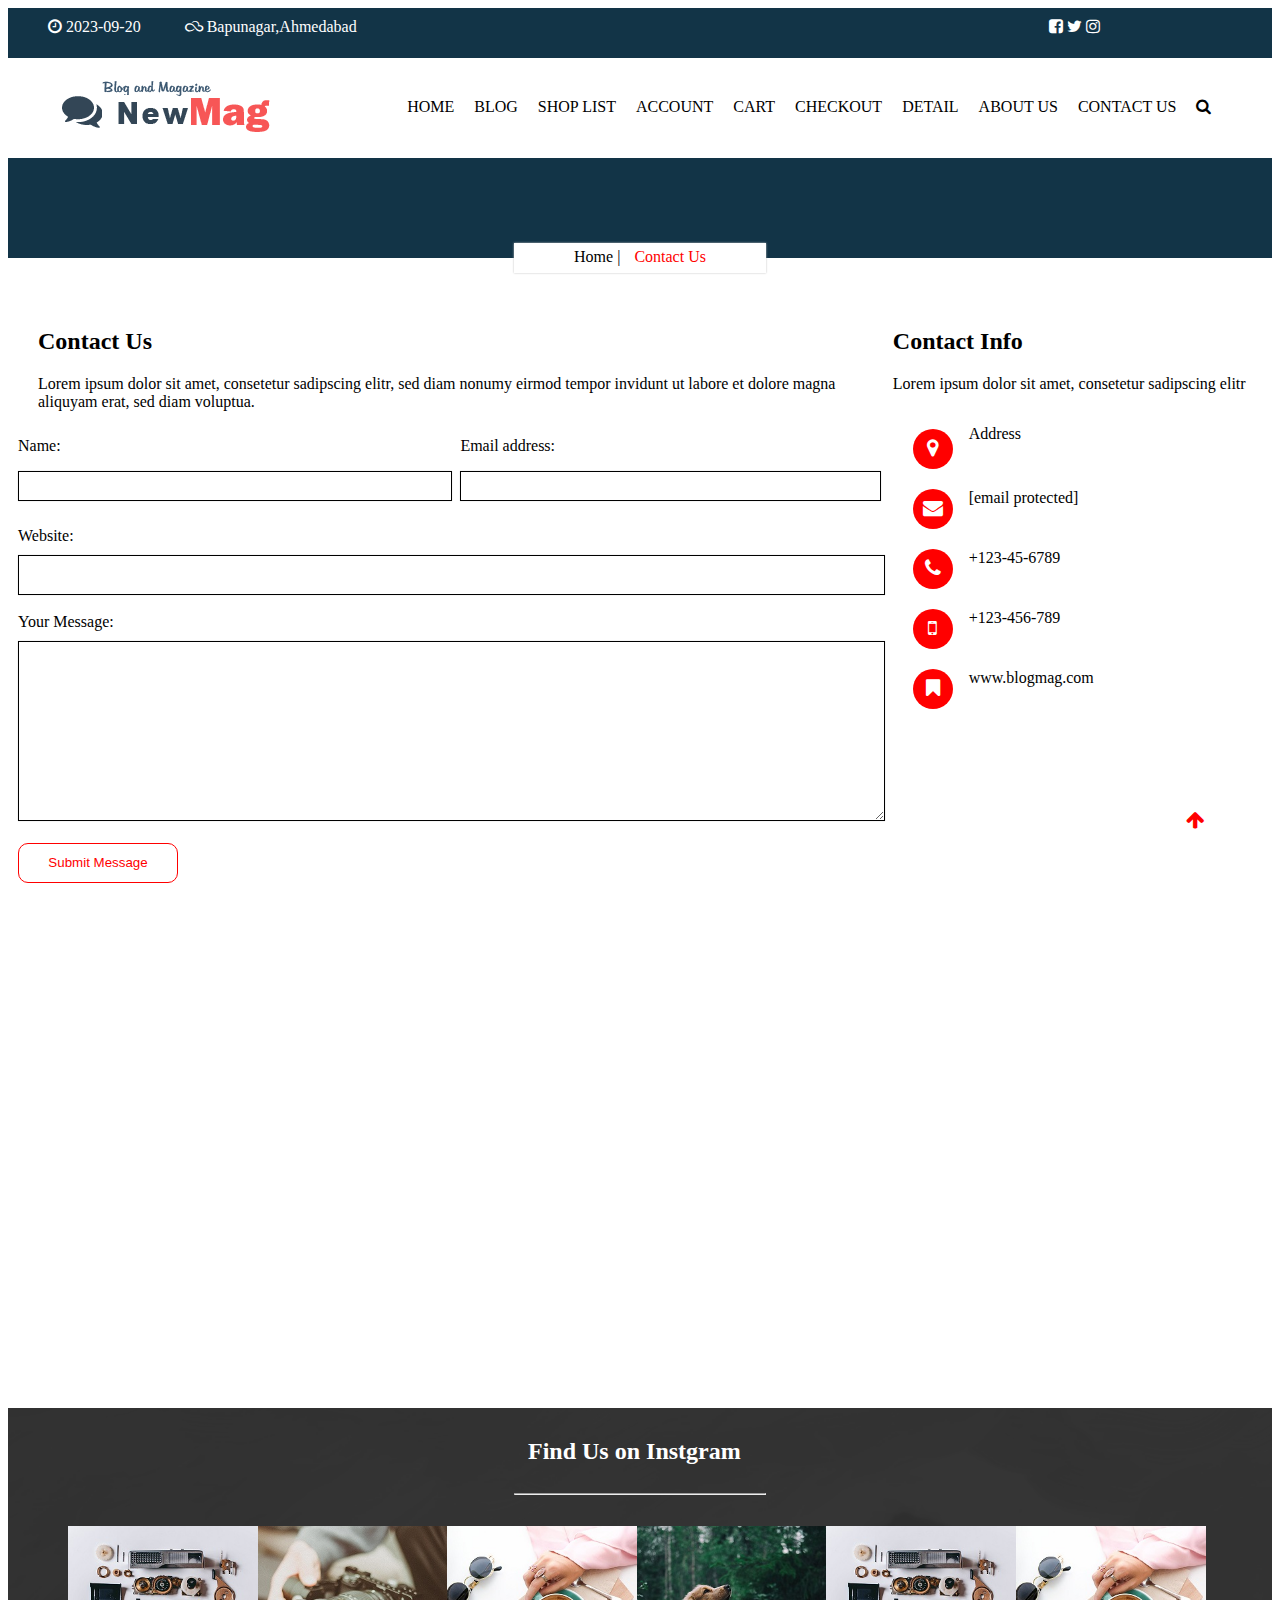
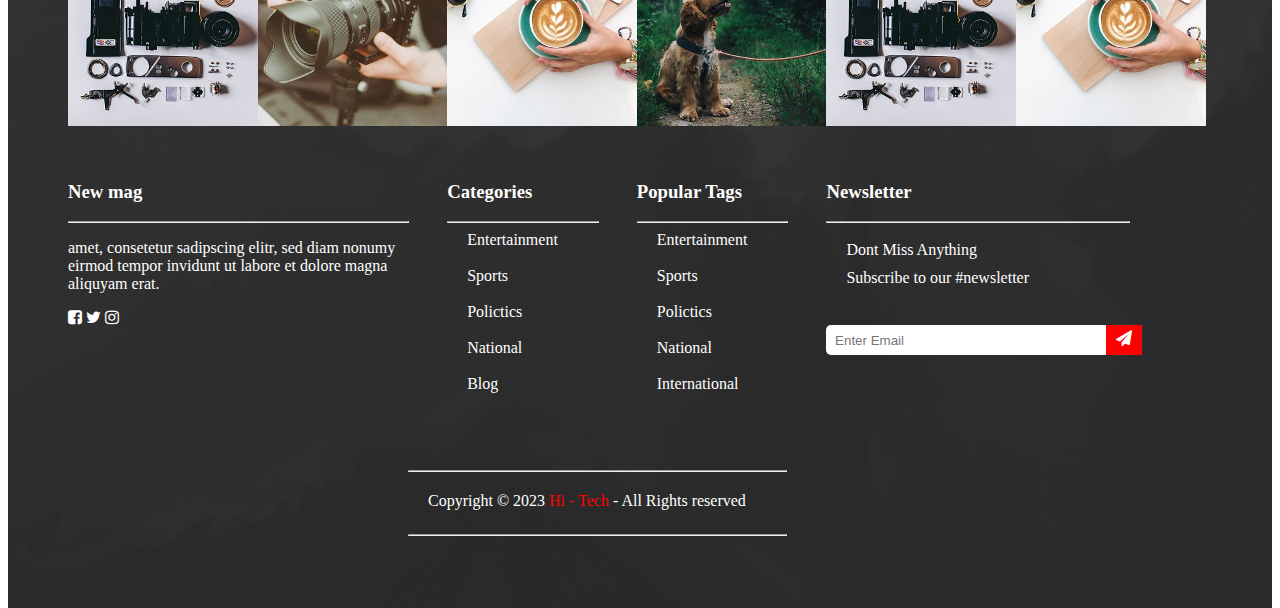
<file: contact.html>
<!DOCTYPE html>
<html>
  <head>
    <title>Contact</title>
    <link rel="stylesheet" href="https://cdnjs.cloudflare.com/ajax/libs/font-awesome/4.7.0/css/font-awesome.min.css">
    <link rel="stylesheet" type="text/css" href="style.css">
  </head>
  <body>
    <div class="h50 w100 bge ">
      <div class="w80 h50 fl">
        <div class="mt10 ml40">
          <i class="fa fa-clock-o  cwhite" aria-hidden="true"></i>
          <span class=" cwhite">2023-09-20</span>
          <i class="fa fa-skyatlas ml40 cwhite" aria-hidden="true"></i>
          <span class=" cwhite"> Bapunagar,Ahmedabad</span>
        </div></div>
        <div class="w20 h50 fl">
          <div class="ml30 mt10">
            <i class="fa fa-facebook-square  clw" aria-hidden="true"></i>
            <i class="fa fa-twitter clw" aria-hidden="true"></i>
            <i class="fa fa-instagram clw" aria-hidden="true"></i>
          </div>
        </div>
      </div>
      <!-- 1 slide ready -->
      <div class="w100 h100 ">
        <div class="w30 h100  fl ">
          <img src="img/i1.png" class="mt20 ml50">
        </div>
        <div class="w70 h100 fl ">
          <div class="mt40">
            <a href="index.html" class=" ml20 fl clb">HOME</a>
            <a href="blog.html" class=" ml20 fl clb">BLOG</a>
            <a href="shop.html" class=" ml20 fl clb">SHOP LIST</a>
            <a href="cart.html"  class=" ml20 fl clb">ACCOUNT</a>
            <a href="login.html"  class=" ml20 fl clb">CART</a>
            <a href="checkout.html"  class=" ml20 fl clb">CHECKOUT</a>
            <a href="detail.html"  class=" ml20 fl clb">DETAIL</a>
            <a href="about.html"  class=" ml20 fl clb">ABOUT US</a>
            <a href="contact.html"  class=" ml20 fl clb">CONTACT US</a>
            <a class=" ml20 fl clb"><i class="fa fa-search" aria-hidden="true"></i></a>
          </div></div>
        </div>
        <!-- 2 slide ready -->
        <div class="h100 w100 bge"></div>
        <div class="h50 w100 bg">
          <center>
          <div class="w20 h30 bgw pos box1 p">
            <span class="clb">Home |</span>
           
            <span class="ml10 clr">Contact Us</span>
          </div>
          </center>
        </div>
        <!-- 3 slide -->

        <div class="w100 h1000 ">
          
          <div class="w100 h600">
          <div class="w70 h600  fl ">
            
            <h2 class="ml30">Contact Us</h2>
            <p class="ml30">
Lorem ipsum dolor sit amet, consetetur sadipscing elitr, sed diam nonumy eirmod tempor invidunt ut labore et dolore magna aliquyam erat, sed diam voluptua.</p>

  <div class="w50 h100  fl ">
        <p class="mt10 ml10">Name:</p>
            <input type="Password" class="w98 h30  ml10 box3 out ">
</div>
      <div class="w50 h100 fl ">
        <p class="mt10 ml10">Email address:</p>
            <input type="Password" class="w95 h30  ml10 box3 out ">
      </div>



<span class="mt30 ml10">Website:</span><br>
<input type="text w100 " class=" w98 h40  mt10 box3 out ml10 "><br><br>

      <span class="mt30 ml10">Your Message:</span>
            <textarea   class=" w98 h180  mt10 box3 out ml10 "></textarea><br><br>


                        <button class="burd11 ml10 ">Submit Message</button>
          </div>
          <div class="w30 h600  fl">
            
            <h2>Contact Info</h2>
            <p>Lorem ipsum dolor sit amet, consetetur sadipscing elitr</p>

            <div class="h300 w100 ">
              
            <div class="h300 w20 fl"><div style="width:40px;height: 40px ;margin-left:20px; margin-top:20px;" >
    <button class="w100 h100t br bgr " style="font-size: 20px;"><i class="fa fa-map-marker clw " aria-hidden="true"></i> </button> </div>

    <div style="width:40px;height: 40px ;margin-left:20px;margin-top: 20px;" >
    <button class="w100 h100t br  bgr " style="font-size: 20px;"><i class="fa fa-envelope clw " aria-hidden="true"></i> </button> </div>

    <div style="width:40px;height: 40px ;margin-left:20px; margin-top:20px;" >
    <button class="w100 h100t br bgr " style="font-size: 20px;"><i class="fa fa-phone clw " aria-hidden="true"></i> </button> </div>

    <div style="width:40px;height: 40px ;margin-left:20px; margin-top:20px;" >
    <button class="w100 h100t br bgr " style="font-size: 20px;"><i class="fa fa-mobile clw " aria-hidden="true"></i> </button> </div>

    <div style="width:40px;height: 40px ;margin-left:20px; margin-top:20px;" >
    <button class="w100 h100t br bgr " style="font-size: 20px;"><i class="fa fa-bookmark clw " aria-hidden="true"></i> </button> </div>
         </div>
            <div class="h300 w80 fl">
              <div style="width:100%;height:60px;"> <p class="fl">Address</p></div>
              
                            <div style="width:100%;height:60px;"> <p class="fl mt20 "> [email protected]</p></div>
                            <div style="width:100%;height:60px;"> <p class="fl mt20"> +123-45-6789</p></div>
                            <div style="width:100%;height:60px;"> <p class="fl mt20"> +123-456-789</p></div>
                            <div style="width:100%;height:60px;"> <p class="fl mt20"> www.blogmag.com</p></div>


            </div>

            </div>


          </div>
            
         

          <!-- map -->
        
<div class="w100 h400">
  <iframe src="https://www.google.com/maps/embed?pb=!1m18!1m12!1m3!1d3671.585871897323!2d72.62783257396345!3d23.038973015718536!2m3!1f0!2f0!3f0!3m2!1i1024!2i768!4f13.1!3m3!1m2!1s0x395e87e685016def%3A0x1af6abf970892863!2sHi-TECH%20Institute%20of%20Information%20Technology%20-%20Tally%20Prime%20With%20GST%20Training%20%7C%20Web%20Designing%20%7C%20Php%20Course%20%7C%20Software%20Courses!5e0!3m2!1sen!2sin!4v1696398817163!5m2!1sen!2sin" width="100%" height="100%" style="border:0;" allowfullscreen="" loading="lazy" referrerpolicy="no-referrer-when-downgrade"></iframe>
</div>


        </div>


























</div>
        <!-- 4 slide -->
        <!-- FOOTER -->
      <div class="w100 h800 bgi32 fl mt100">
        <div class=" bgbs w100 " style="height:100%">
          <div class="w100 h100">
            <h2 style="margin-left: 520px; margin-top:30px;float: left; color:white">Find Us on Instgram</h2>
            <div class="w100 fl">
              <hr class="w20 ">
            </div>
          </div>
          <br>
          <div class="w100 h200 ">
            <div class="w15 h200 bgi33 fl ml60">
            </div>
            <div class="w15 h200 bgi34 fl">
            </div>
            <div class="w15 h200 bgi35 fl">
            </div>
            <div class="w15 h200 bgi36 fl">
            </div>
            <div class="w15 h200 bgi37 fl">
            </div>
            <div class="w15 h200 bgi38 fl">
            </div>
            
          </div><br><br>
          <!-- 20 slide  -->
          <div class="w100 h300 fl">
            
            <div class="w30  h300 fl ml30">
              <h3 class="ml30 cwhite">New mag</h3>
              <hr class="w90 cwhite ml30">
              <p class="cwhite ml30">amet, consetetur sadipscing elitr, sed diam nonumy <br>eirmod tempor invidunt ut labore et dolore magna <br>aliquyam erat.</p>
              <i class="fa fa-facebook-square  clw ml30" aria-hidden="true"></i>
              <i class="fa fa-twitter clw " aria-hidden="true"></i>
              <i class="fa fa-instagram clw " aria-hidden="true"></i>
            </div>
            <div class="w30  h300  fl">
              
              <div class="w50 h300  fl">
                
                <h3 class="ml30 cwhite">Categories</h3>
                <hr class="w80 cwhite ml30">
                <a class="mt10 ml50  cwhite">Entertainment</a><br><br>
                <a class="mt10 ml50  cwhite">Sports</a><br><br>
                <a class="mt10 ml50  cwhite"> Polictics</a><br><br>
                <a class="mt10 ml50  cwhite">National</a><br><br>
                <a class="mt10 ml50  cwhite">Blog</a><br><br>
                
                
                
                
              </div>
              <div class="w50 h300  fl">
                
                <h3 class="ml30 cwhite">Popular Tags</h3>
                <hr class="w80 cwhite ml30">
                <a class="mt10 ml50 cwhite">Entertainment</a><br><br>
                <a class="mt10 ml50 cwhite">Sports</a><br><br>
                <a class="mt10 ml50 cwhite"> Polictics</a><br><br>
                <a class="mt10 ml50 cwhite">National</a><br><br>
                <a class="mt10 ml50 cwhite">International</a><br><br>
              </div>
            </div>
            <div class="w30  h300  fl">
              <h3 class="ml30 cwhite">Newsletter</h3>
              <hr class="w80 cwhite ml30">
              <a class="mt10 fl ml50 cwhite">Dont Miss Anything</a><br>
              <a class="mt10 fl ml50 cwhite">Subscribe to our #newsletter</a><br><br>
              <div class="mt40 ml30">
                <input type="email" placeholder=" Enter Email" style="border-radius: 5px 0px 0px 5px;border:none"class="pl-1 w80  h30 fl">
                <span class="search-icon"><i class="fa fa-paper-plane cwhite" aria-hidden="true"></i></span>
              </div>
            </div>
          </div>
          <div class="w100 h100 fl">
            <hr class="w30 cwhite fl ml400">
            <p class="mt30 cwhite " style="margin-left:420px">Copyright © 2023 <span class="clr">Hi - Tech</span> - All Rights reserved</p>
            <hr class="w30 cwhite  fl ml400">
            <a href="#"><button class=" h40 bgw position clr radius" style="width:50px"><i class="fa fa-arrow-up" style="font-size: 20px;" aria-hidden="true"></i>
            </button></a>
          </div>
        </div>
      </div>
    </body></html>
</file>
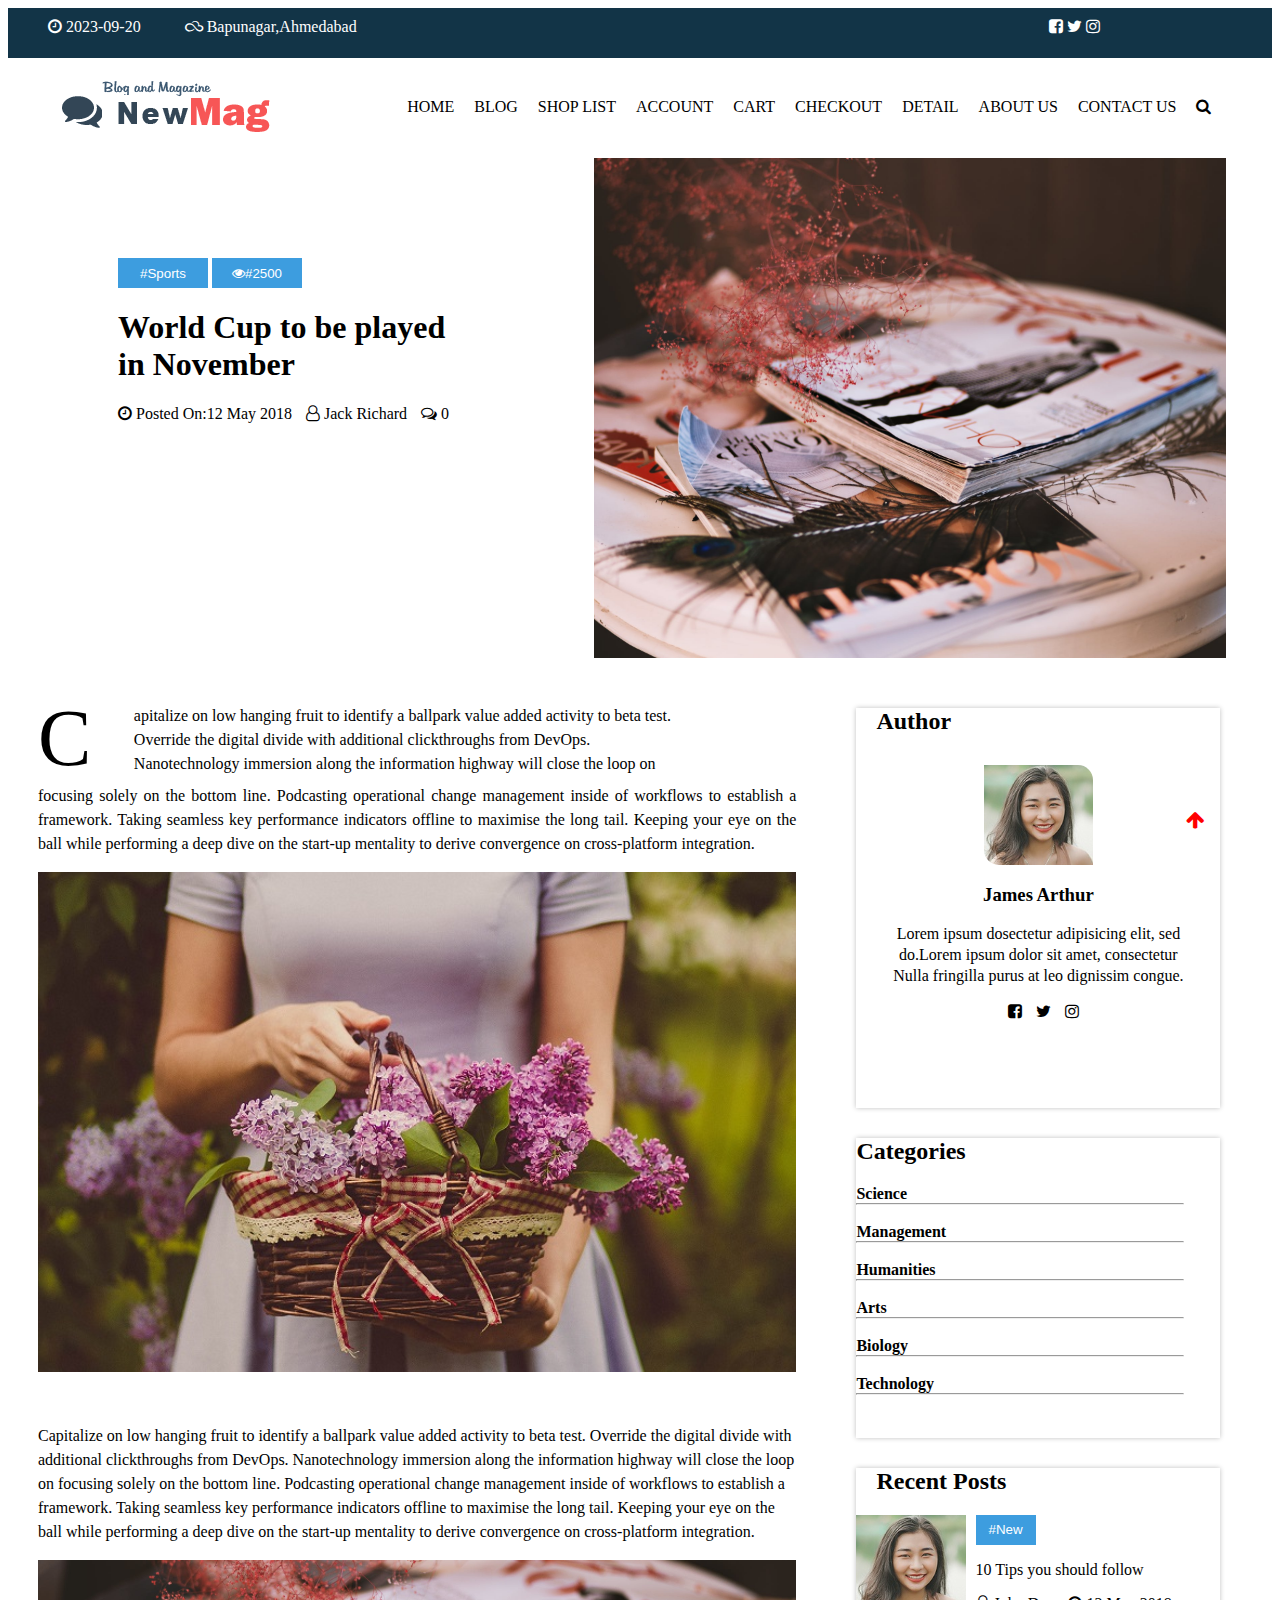
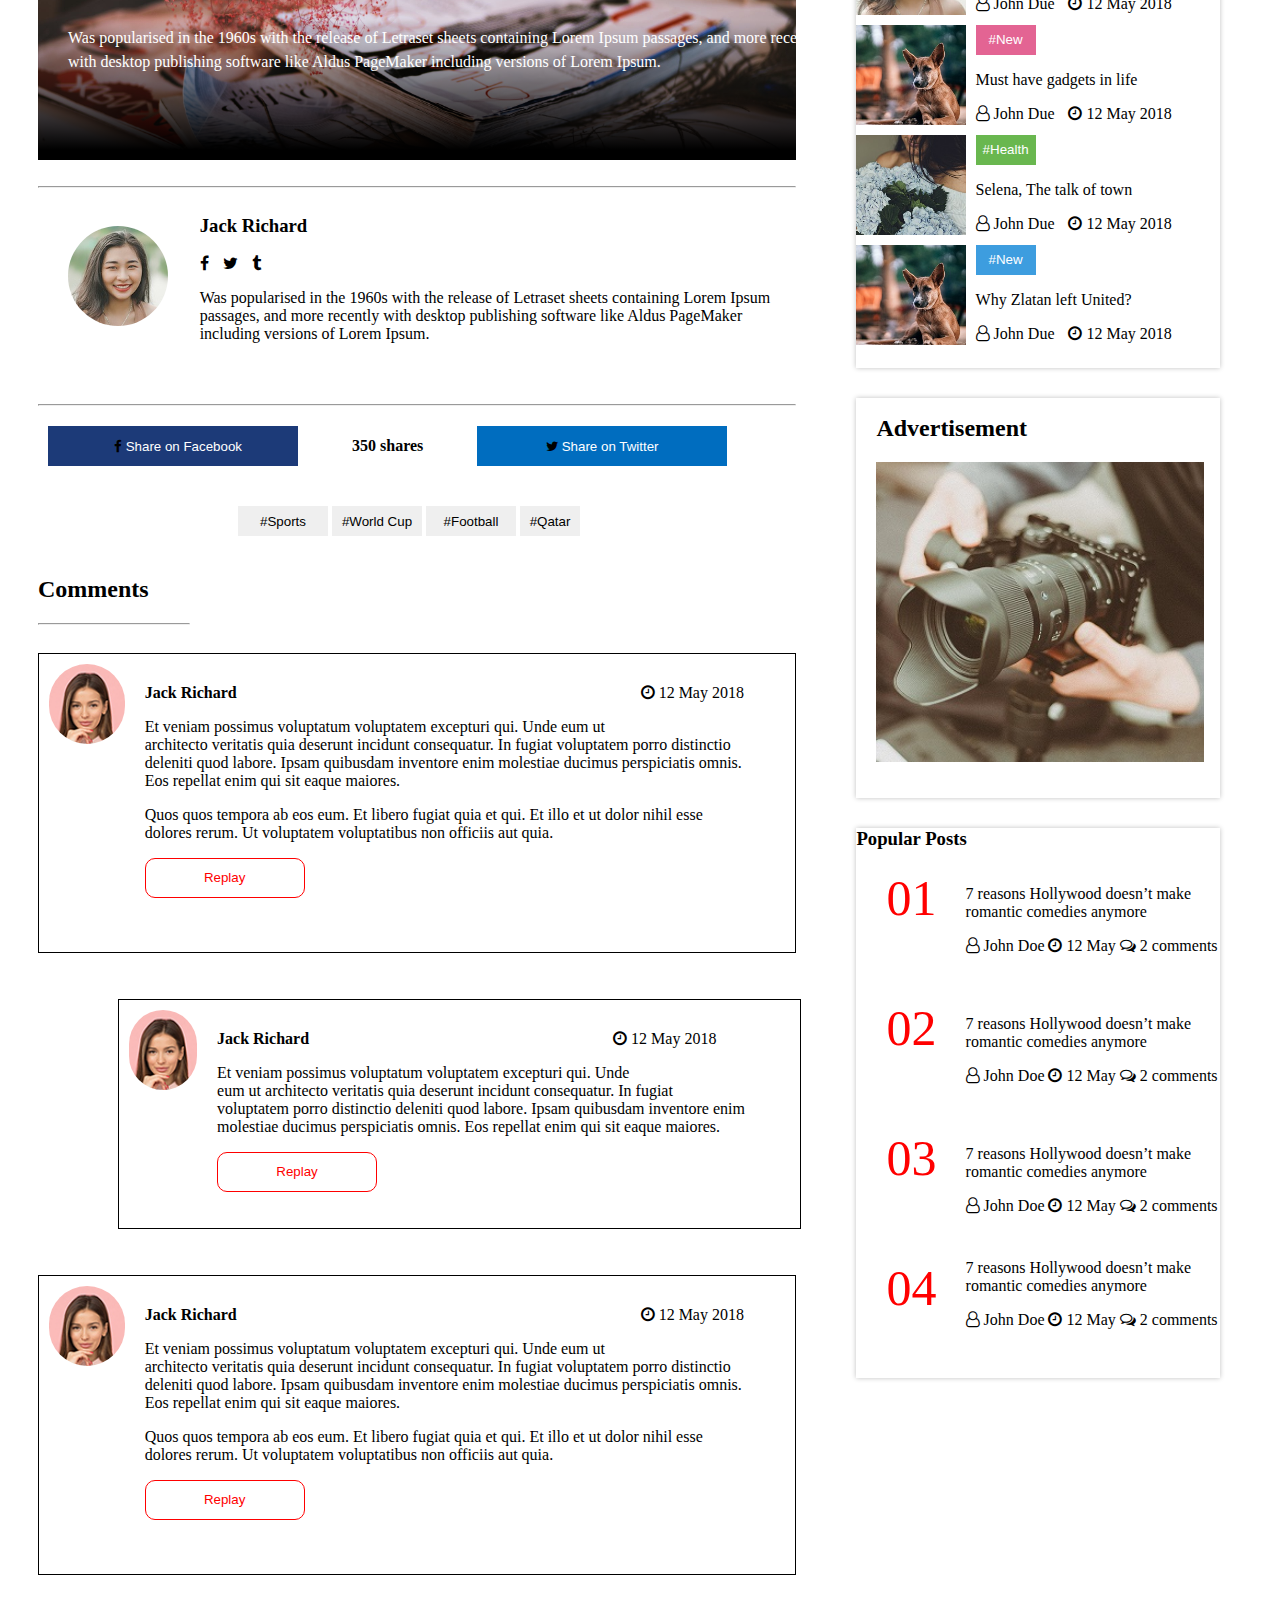
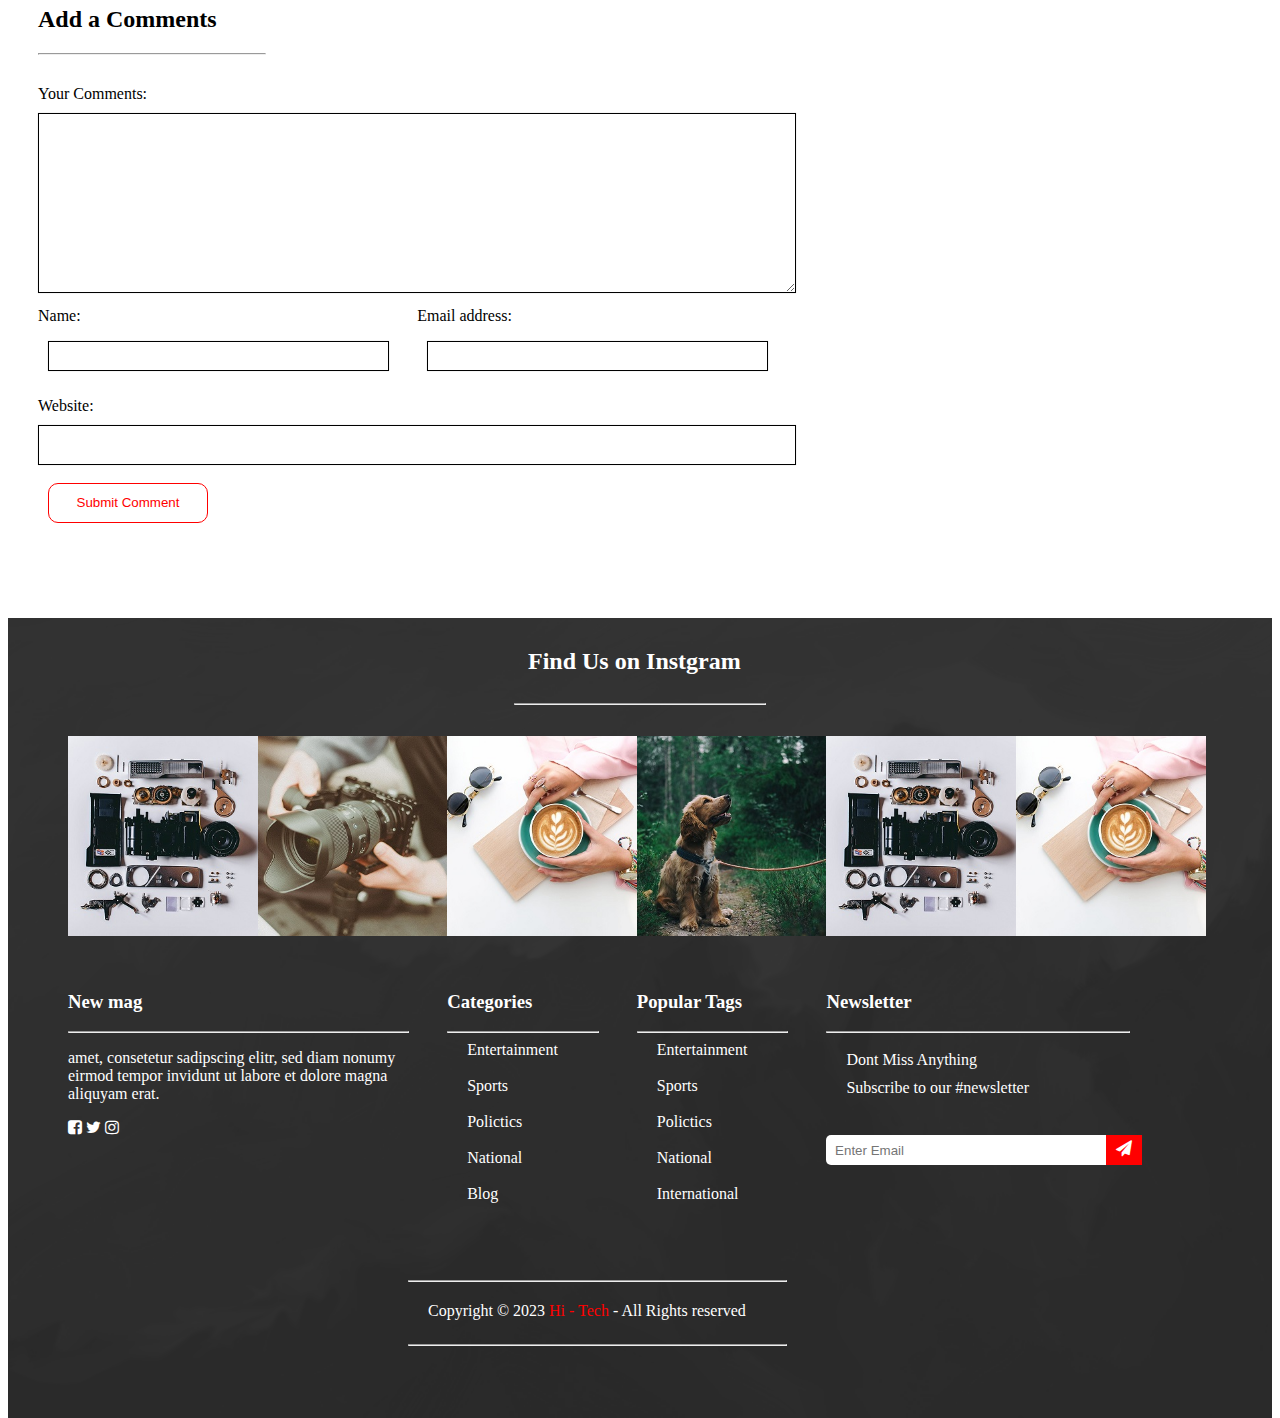
<file: detail.html>
<!DOCTYPE html>
<html>
  <head>
    <title>Detail</title>
    <link rel="stylesheet" href="https://cdnjs.cloudflare.com/ajax/libs/font-awesome/4.7.0/css/font-awesome.min.css">
    <link rel="stylesheet" type="text/css" href="style.css">
  </head>
  <body>
    <div class="h50 w100 bge ">
      <div class="w80 h50 fl">
        <div class="mt10 ml40">
          <i class="fa fa-clock-o  cwhite" aria-hidden="true"></i>
          <span class=" cwhite">2023-09-20</span>
          <i class="fa fa-skyatlas ml40 cwhite" aria-hidden="true"></i>
          <span class=" cwhite"> Bapunagar,Ahmedabad</span>
        </div></div>
        <div class="w20 h50 fl">
          <div class="ml30 mt10">
            <i class="fa fa-facebook-square  clw" aria-hidden="true"></i>
            <i class="fa fa-twitter clw" aria-hidden="true"></i>
            <i class="fa fa-instagram clw" aria-hidden="true"></i>
          </div>
        </div>
      </div>
      <!-- 1 slide ready -->
      <div class="w100 h100 ">
        <div class="w30 h100  fl ">
          <img src="img/i1.png" class="mt20 ml50">
        </div>
        <div class="w70 h100 fl ">
          <div class="mt40">
            <a href="index.html" class=" ml20 fl clb">HOME</a>
            <a href="blog.html" class=" ml20 fl clb">BLOG</a>
            <a href="shop.html" class=" ml20 fl clb">SHOP LIST</a>
            <a href="cart.html"  class=" ml20 fl clb">ACCOUNT</a>
            <a href="login.html"  class=" ml20 fl clb">CART</a>
            <a href="checkout.html"  class=" ml20 fl clb">CHECKOUT</a>
            <a href="detail.html"  class=" ml20 fl clb">DETAIL</a>
            <a href="about.html"  class=" ml20 fl clb">ABOUT US</a>
            <a href="contact.html"  class=" ml20 fl clb">CONTACT US</a>
            <a class=" ml20 fl clb"><i class="fa fa-search" aria-hidden="true"></i></a>
          </div></div>
        </div>
        <!-- 2 slide ready -->

        <div class="w100 h500 ">
        <div class="w40 h500  fl ml50">
          <div class="w90 h200  ml50 mt100">


              <button class="bu1 bgs  bdn cwhite ml10 ">#Sports</button>
              <button class="bu1 bgs bdn cwhite "><i class="fa fa-eye" aria-hidden="true"></i>#2500</button><br>
              <h1 class="ml10">World Cup to be played<br> in November</h1>
              <i class="fa fa-clock-o cblack ml10 " aria-hidden="true"></i>
              <span class="cblack ">Posted On:12 May 2018</span>
               <i class="fa fa-user-o clb ml10 " aria-hidden="true"></i>
              <span class="clb ">Jack Richard</span>
              <i class="fa fa-comments-o clb ml10" aria-hidden="true "></i>
              <span class="clb">0 </span> 
      
              
          </div>
        </div>
        <div class="w50 h500  fl ml30 bgi59"></div>
          
        </div>

        <!-- 3 slide  -->


        <div class="w100 h3100   mt30 ">
          

  <!-- 60 taka -->
        <div class="w60 h3100 fl   ml30 ">

          <div class="w100 h80">
          <div class="w10 h80  fl" style="font-size:80px;margin-top: 5px; ">C</div>
          <div class="w90 h80 fl "><p class="ml20 ln tj">apitalize on low hanging fruit to identify a ballpark value added activity to beta test. <br>Override the digital divide with additional clickthroughs from DevOps.<br> Nanotechnology immersion along the information highway will close the loop on</p></div></div>
        <div class="w100 h100x">  <p class="ln tj">focusing solely on the bottom line. Podcasting operational change management inside of workflows to establish a framework. Taking seamless key performance indicators offline to maximise the long tail. Keeping your eye on the ball while performing a deep dive on the start-up mentality to derive convergence on cross-platform integration.</p></div>



        <div class="w100 h500    bgi61"></div><br><br>

        <P class="ln">Capitalize on low hanging fruit to identify a ballpark value added activity to beta test. Override the digital divide with additional clickthroughs from DevOps. Nanotechnology immersion along the information highway will close the loop on focusing solely on the bottom line. Podcasting operational change management inside of workflows to establish a framework. Taking seamless key performance indicators offline to maximise the long tail. Keeping your eye on the ball while performing a deep dive on the start-up mentality to derive convergence on cross-platform integration.</P>

<div class="w100 h200 bgi62">
  <div class="black">
  <div class="w100 h100 ml30 mt50 fl ln cwhite"><p>Was popularised in the 1960s with the release of Letraset sheets containing Lorem Ipsum passages, and more recently with desktop publishing software like Aldus PageMaker including versions of Lorem Ipsum.</p></div>
</div>
<br>
<!--  -->
<hr class="w100">
<div class="w100 h200 ">
  <div class="  fl w20 h200  ">
    <div class="bgi63 mt30 ml30" style="width:100px;height: 100px;"></div>
  </div>
  <div class="  fl w80 h200 ">
    <h3 class="ml10">Jack Richard</h3>
     <i class="fa fa-facebook   clb ml10" aria-hidden="true"></i>
            <i class="fa fa-twitter clb ml10" aria-hidden="true"></i>
            <i class="fa fa-tumblr clb ml10" aria-hidden="true"></i>
    <p class="ml10">Was popularised in the 1960s with the release of Letraset sheets containing Lorem Ipsum passages, and more recently with desktop publishing software like Aldus PageMaker including versions of Lorem Ipsum.</p>
  </div>

</div>
<hr class="w100">
 </div>
<!--  -->

<div class="w100 h150 fl mt30 ">
                    <button class="bu7 bgf ml10  bdn cwhite  ">
     <i class="fa fa-facebook   clb ml10" aria-hidden="true"></i>
            
                    Share on Facebook</button>

<span class="ml50"><b>350 shares</b></span>
                    <button class=" bgt bu7 ml50  bdn cwhite">
            <i class="fa fa-twitter clb " aria-hidden="true"></i>
                    Share on Twitter</button>
                    <br>

                         <button class="bu4  bdn cblack mt40 ml200">#Sports</button>
                      <button class="bu4  bdn cblack">#World Cup</button>  
                         <button class="bu4  bdn cblack">#Football</button>
                      <button class="bu5  bdn cblack">#Qatar</button>

</div>
<!--  -->






<h2>Comments</h2>
<hr class="w20 m0 cblack"><br>

<div class="w100 h300  mt10 bor1">
<div class="w10 h300  fl">
  <div class="w100 h80  bgi64 mt10 ml10  "></div>
</div>
<div class="w90 h300  fl mt30 ">
 <span> <b class="ml30">Jack Richard</b></span>
 <i class="fa fa-clock-o cblack ml400 "  aria-hidden="true" ></i>
              <span class="cblack ">12 May 2018</span>

              <p class="ml30">Et veniam possimus voluptatum voluptatem excepturi qui. Unde eum ut<br> architecto veritatis quia deserunt incidunt consequatur. In fugiat voluptatem porro distinctio<br> deleniti quod labore. Ipsam quibusdam inventore enim molestiae ducimus perspiciatis omnis. <br>Eos repellat enim qui sit eaque maiores.</p>

              <p class="ml30">Quos quos tempora ab eos eum. Et libero fugiat quia et qui. Et illo et ut dolor nihil esse <br>dolores rerum. Ut voluptatem voluptatibus non officiis aut quia.</p>

                        <button class="burd11 ml30 ">Replay</button>

</div></div>
<br><br>

<!-- 2 -->
<div class="w90 h230  mt10 bor1 ml80">
<div class="w10 h230  fl">
  <div class="w100 h80  bgi64  ml10 mt10  "></div>
</div>
<div class="w90 h200  fl mt30 ">
 <span> <b class="ml30">Jack Richard</b></span>
 <i class="fa fa-clock-o cblack ml300  "  aria-hidden="true" ></i>
              <span class="cblack ">12 May 2018</span>

              <p class="ml30">Et veniam possimus voluptatum voluptatem excepturi qui. Unde <br>eum ut architecto veritatis quia deserunt incidunt consequatur. In fugiat <br>voluptatem porro distinctio deleniti quod labore. Ipsam quibusdam inventore enim <br> molestiae ducimus perspiciatis omnis. Eos repellat enim qui sit eaque maiores.</p>

              

                        <button class="burd11 ml30 ">Replay</button>

</div></div>
<br><br>

<!-- 3 -->
  <div class="w100 h300  mt10 bor1">
<div class="w10 h300  fl">
  <div class="w100 h80  bgi64 mt10 ml10  "></div>
</div>
 

<div class="w90 h300  fl mt30 ">
 <span> <b class="ml30">Jack Richard</b></span>
 <i class="fa fa-clock-o cblack ml400 "  aria-hidden="true" ></i>
              <span class="cblack ">12 May 2018</span>

              <p class="ml30">Et veniam possimus voluptatum voluptatem excepturi qui. Unde eum ut<br> architecto veritatis quia deserunt incidunt consequatur. In fugiat voluptatem porro distinctio<br> deleniti quod labore. Ipsam quibusdam inventore enim molestiae ducimus perspiciatis omnis. <br>Eos repellat enim qui sit eaque maiores.</p>

              <p class="ml30">Quos quos tempora ab eos eum. Et libero fugiat quia et qui. Et illo et ut dolor nihil esse <br>dolores rerum. Ut voluptatem voluptatibus non officiis aut quia.</p>

                        <button class="burd11 ml30 ">Replay</button>

</div></div>

<h2>Add a Comments</h2>
<hr class="w30 m0">
 <div class="mt30 fl w100 h100">
<span class="mt30">Your Comments:</span>
            <textarea   class=" w100 h180  mt10 box3 out "></textarea>



      <div class="w50 h100  fl ">
        <p class="mt10">Name:</p>
            <input type="Password" class="w90 h30  ml10 box3 out ">
</div>
      <div class="w50 h100 fl ">
        <p class="mt10">Email address:</p>
            <input type="Password" class="w90 h30  ml10 box3 out ">
      </div>

<span class="mt30">Website:</span><br>
<input type="text w100 " class=" w100 h40  mt10 box3 out "><br><br>

                        <button class="burd11 ml10 ">Submit Comment</button>

 
</div>
</div>

       

<!-- 32  taka-->





        <div class="w32 h3100 fl  ml20    ">

          <div class="w90 h400  box6 ml40 ">
            <h2 class="ml20">Author</h2>
         <center>   <div class="w30 h100 bgp bgi60 mt30 " style="border-radius: opx 15px opx 15px;"></div>
         
            <h3>James Arthur</h3>
            <p style="line-height: 1.3;">Lorem ipsum dosectetur adipisicing elit, sed<br> do.Lorem ipsum dolor sit amet, consectetur<br> Nulla fringilla purus at leo dignissim congue.</p>
            <i class="fa fa-facebook-square ml10  clb" aria-hidden="true"></i>
            <i class="fa fa-twitter ml10 clb" aria-hidden="true"></i>
            <i class="fa fa-instagram ml10 clb" aria-hidden="true"></i></center>
          </div>
      <!--  -->
          <div class="w90 h300  box6 ml40 mt30 ">
            
            <h2>Categories</h2>

            <h4 class="m0">Science</h4>
            <hr class="w90 ml10 m0"> <br>

            <h4 class="m0">Management</h4>
            <hr class="w90 ml10 m0"> <br>

            <h4 class="m0">Humanities</h4>
            <hr class="w90 ml10 m0"> <br>

            <h4 class="m0">Arts</h4>
            <hr class="w90 ml10 m0"><br>

            <h4 class="m0">Biology</h4>
            <hr class="w90 ml10 m0"><br>

            <h4 class="m0">Technology</h4>
            <hr class="w90 ml10 m0"><br>

          </div>
     
<!--  -->

          <div class="w90 h500  box6 ml40 mt30 ">
            <h2 class="ml20">Recent Posts</h2>

            <div class="w30 h500 fl">
              <div class="w100 h100 bgi65 "></div>
              <div class="w100 h100 bgi66 mt10 "></div>
              <div class="w100 h100 bgi67 mt10 "></div>
              <div class="w100 h100 bgi68 mt10 "></div>

            </div>
<div class="w70 h500  fl">
   <div class="w100 h100 ">
                            <button class="bu bgs  bdn cwhite ml10  ">#New</button>
                            <p class="ml10">10 Tips you should follow</p>
                            <i class="fa fa-user-o clb ml10" aria-hidden="true"></i>
                            <span class="clb ">John Due</span>
                            <i class="fa fa-clock-o cblack ml10 " aria-hidden="true"></i>
                            <span class="cblack ">12 May 2018</span></div>

   <div class="w100 h100 ">
                            <button class="bu bgp  bdn cwhite mt10 ml10">#New</button>
                            <p class="ml10">Must have gadgets in life</p>
                            <i class="fa fa-user-o clb ml10" aria-hidden="true"></i>
                            <span class="clb ">John Due</span>
                            <i class="fa fa-clock-o cblack ml10 " aria-hidden="true"></i>
                            <span class="cblack ">12 May 2018</span></div>

   <div class="w100 h100 ">
                            <button class="bu bgg  bdn cwhite mt20 ml10">#Health</button>
                            <p class="ml10" >Selena, The talk of town</p>
                            <i class="fa fa-user-o clb ml10" aria-hidden="true"></i>
                            <span class="clb ">John Due</span>
                            <i class="fa fa-clock-o cblack ml10 " aria-hidden="true"></i>
                            <span class="cblack ">12 May 2018</span></div>


   <div class="w100 h100 ">
                            <button class="bu bgs  bdn cwhite mt30 ml10 ">#New</button>
                            <p class="ml10">Why Zlatan left United?</p>
                            <i class="fa fa-user-o clb ml10" aria-hidden="true"></i>
                            <span class="clb ">John Due</span>
                            <i class="fa fa-clock-o cblack ml10 " aria-hidden="true"></i>
                            <span class="cblack ">12 May 2018</span></div>

  
</div>


</div>
<!--  -->
          <div class="w90 h400  box6 ml40 mt30">
            <h2 class="ml20">Advertisement</h2>
            <div class="w90 h300 bgi69 ml20"></div>

          </div>

          <!--  -->
          <div class="w90 h550  box6 ml40 mt30">

<h3>Popular Posts</h3>


 <div class="w30 h500 fl ">
              <div class="w100 h100 clr ml30   " style="font-size:50px">01</div>
              <div class="w100 h100 clr ml30   mt30" style="font-size:50px">02</div>
              <div class="w100 h100 clr ml30   mt30" style="font-size:50px">03</div>
              <div class="w100 h100 clr ml30   mt30" style="font-size:50px">04</div>

</div>

<div class="w70 h500  fl ">

                      <div class="w100 h100 fl ">     <p class="clb">7 reasons Hollywood doesn’t make romantic comedies anymore</p>
                              <i class="fa fa-user-o clb" aria-hidden="true"></i>
                              <span class="clb">John Doe</span>
                              <i class="fa fa-clock-o cblack" aria-hidden="true"></i>
                              <span class="cblack">12 May</span>
                              <i class="fa fa-comments-o clb" aria-hidden="true "></i>
                              <span class="clb">2 comments</span></div>
                              

                              <div class="w100 h100 fl  mt30">     <p class="clb">7 reasons Hollywood doesn’t make romantic comedies anymore</p>
                              <i class="fa fa-user-o clb" aria-hidden="true"></i>
                              <span class="clb">John Doe</span>
                              <i class="fa fa-clock-o cblack" aria-hidden="true"></i>
                              <span class="cblack">12 May</span>
                              <i class="fa fa-comments-o clb" aria-hidden="true "></i>
                              <span class="clb">2 comments</span></div>
                        

                              <div class="w100 h100 fl  mt30">     <p class="clb">7 reasons Hollywood doesn’t make romantic comedies anymore</p>
                              <i class="fa fa-user-o clb" aria-hidden="true"></i>
                              <span class="clb">John Doe</span>
                              <i class="fa fa-clock-o cblack" aria-hidden="true"></i>
                              <span class="cblack">12 May</span>
                              <i class="fa fa-comments-o clb" aria-hidden="true "></i>
                              <span class="clb">2 comments</span></div>
                            
                              <div class="w100 h100 fl  mt30 clb">7 reasons Hollywood doesn’t make romantic comedies anymore</p>
                              <i class="fa fa-user-o clb" aria-hidden="true"></i>
                              <span class="clb">John Doe</span>
                              <i class="fa fa-clock-o cblack" aria-hidden="true"></i>
                              <span class="cblack">12 May</span>
                              <i class="fa fa-comments-o clb" aria-hidden="true "></i>
                              <span class="clb">2 comments</span></div>
                              


</div>

<!--  -->






  </div>   </div><!-- FOOTER -->
      <div class="w100 h800 bgi32 fl mt30">
        <div class=" bgbs w100 " style="height:100%">
          <div class="w100 h100">
            <h2 style="margin-left: 520px; margin-top:30px;float: left; color:white">Find Us on Instgram</h2>
            <div class="w100 fl">
              <hr class="w20 ">
            </div>
          </div>
          <br>
          <div class="w100 h200 ">
            <div class="w15 h200 bgi33 fl ml60">
            </div>
            <div class="w15 h200 bgi34 fl">
            </div>
            <div class="w15 h200 bgi35 fl">
            </div>
            <div class="w15 h200 bgi36 fl">
            </div>
            <div class="w15 h200 bgi37 fl">
            </div>
            <div class="w15 h200 bgi38 fl">
            </div>
            
          </div><br><br>
          <!-- 20 slide  -->
          <div class="w100 h300 fl">
            
            <div class="w30  h300 fl ml30">
              <h3 class="ml30 cwhite">New mag</h3>
              <hr class="w90 cwhite ml30">
              <p class="cwhite ml30">amet, consetetur sadipscing elitr, sed diam nonumy <br>eirmod tempor invidunt ut labore et dolore magna <br>aliquyam erat.</p>
              <i class="fa fa-facebook-square  clw ml30" aria-hidden="true"></i>
              <i class="fa fa-twitter clw " aria-hidden="true"></i>
              <i class="fa fa-instagram clw " aria-hidden="true"></i>
            </div>
            <div class="w30  h300  fl">
              
              <div class="w50 h300  fl">
                
                <h3 class="ml30 cwhite">Categories</h3>
                <hr class="w80 cwhite ml30">
                <a class="mt10 ml50  cwhite">Entertainment</a><br><br>
                <a class="mt10 ml50  cwhite">Sports</a><br><br>
                <a class="mt10 ml50  cwhite"> Polictics</a><br><br>
                <a class="mt10 ml50  cwhite">National</a><br><br>
                <a class="mt10 ml50  cwhite">Blog</a><br><br>
                
                
                
                
              </div>
              <div class="w50 h300  fl">
                
                <h3 class="ml30 cwhite">Popular Tags</h3>
                <hr class="w80 cwhite ml30">
                <a class="mt10 ml50 cwhite">Entertainment</a><br><br>
                <a class="mt10 ml50 cwhite">Sports</a><br><br>
                <a class="mt10 ml50 cwhite"> Polictics</a><br><br>
                <a class="mt10 ml50 cwhite">National</a><br><br>
                <a class="mt10 ml50 cwhite">International</a><br><br>
              </div>
            </div>
            <div class="w30  h300  fl">
              <h3 class="ml30 cwhite">Newsletter</h3>
              <hr class="w80 cwhite ml30">
              <a class="mt10 fl ml50 cwhite">Dont Miss Anything</a><br>
              <a class="mt10 fl ml50 cwhite">Subscribe to our #newsletter</a><br><br>
              <div class="mt40 ml30">
                <input type="email" placeholder=" Enter Email" style="border-radius: 5px 0px 0px 5px;border:none"class="pl-1 w80  h30 fl">
                <span class="search-icon"><i class="fa fa-paper-plane cwhite" aria-hidden="true"></i></span>
              </div>
            </div>
          </div>
          <div class="w100 h100 fl">
            <hr class="w30 cwhite fl ml400">
            <p class="mt30 cwhite " style="margin-left:420px">Copyright © 2023 <span class="clr">Hi - Tech</span> - All Rights reserved</p>
            <hr class="w30 cwhite  fl ml400">
            <a href="#"><button class=" h40 bgw position clr radius" style="width:50px"><i class="fa fa-arrow-up" style="font-size: 20px;" aria-hidden="true"></i>
            </button></a>
          </div>
        </div>
      </div>
    </body></html>
</file>
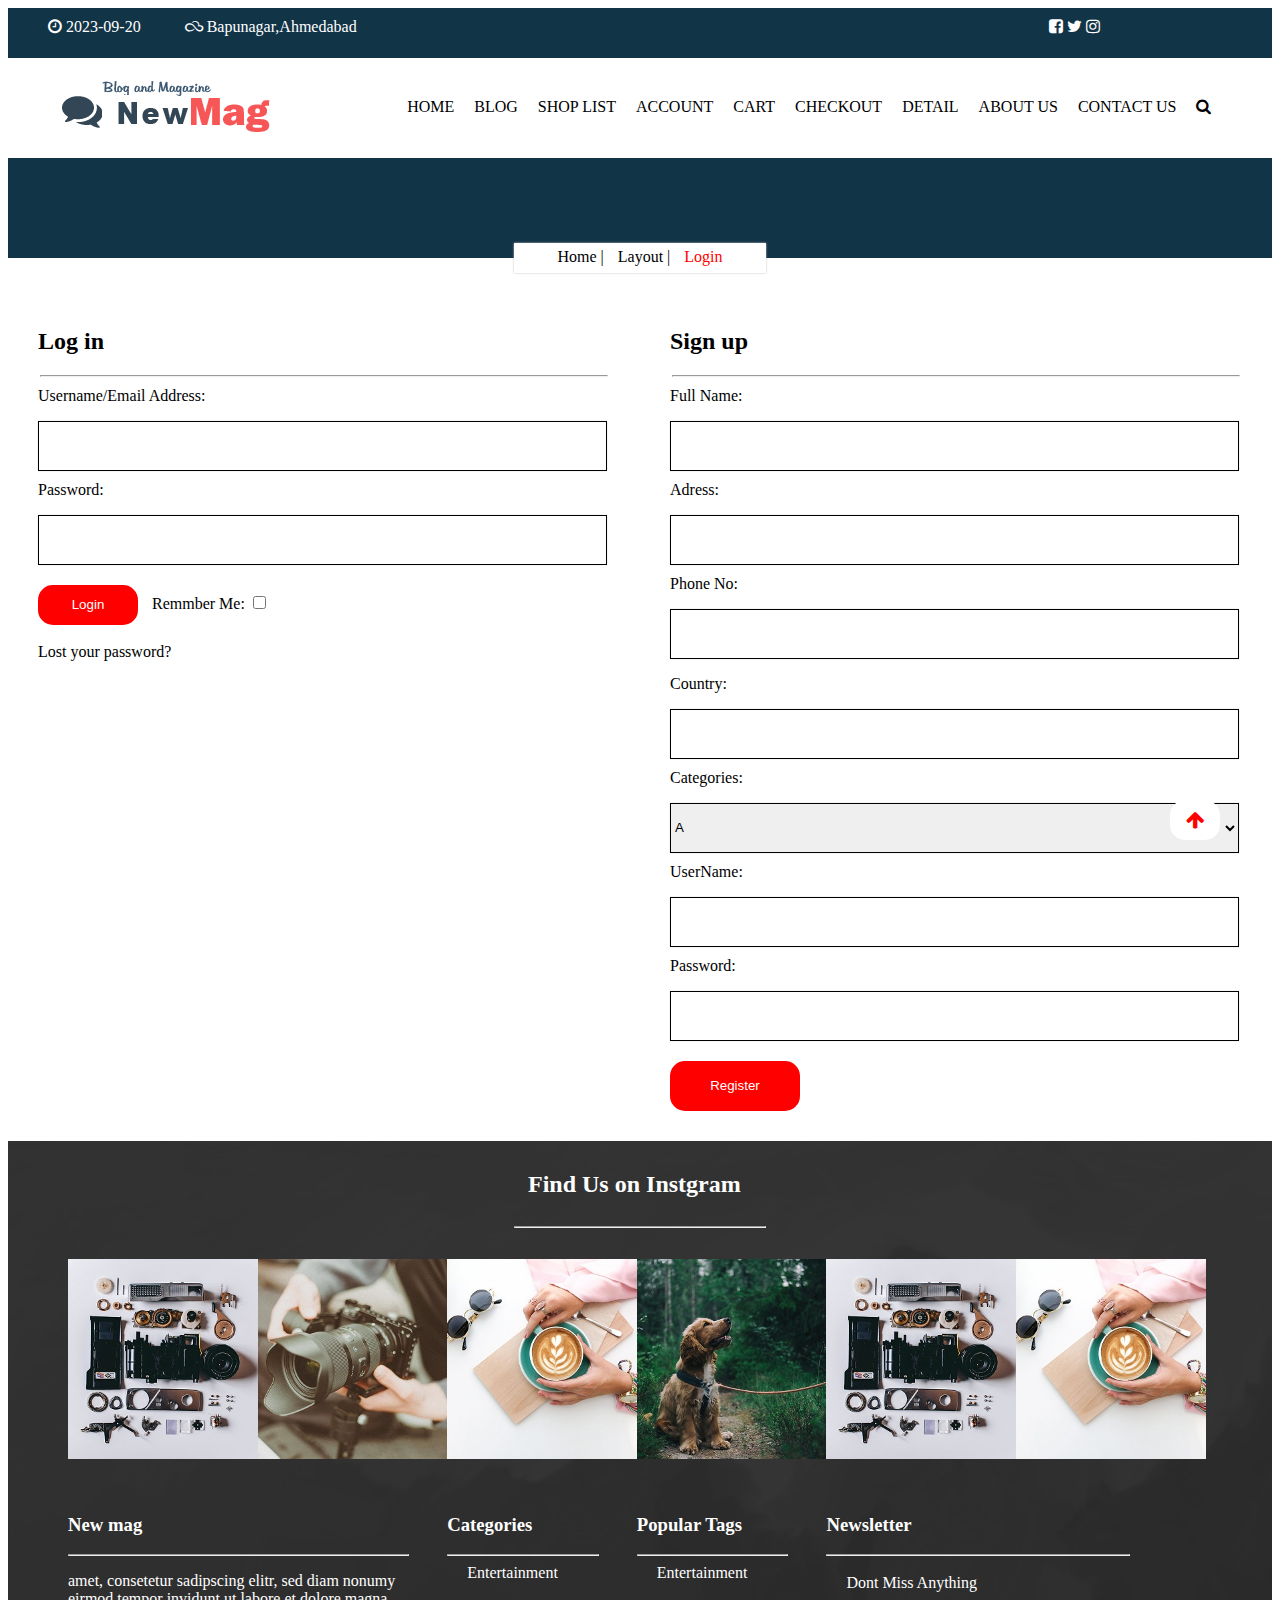
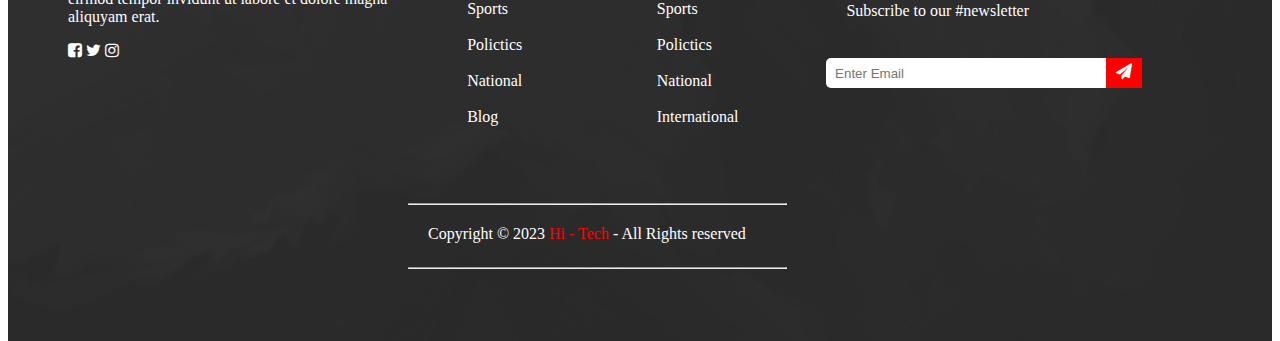
<file: login.html>
<!DOCTYPE html>
<html>
  <head>
    <title>LOGIN</title>
    <link rel="stylesheet" href="https://cdnjs.cloudflare.com/ajax/libs/font-awesome/4.7.0/css/font-awesome.min.css">
    <link rel="stylesheet" type="text/css" href="style.css">
  </head>
  <body>
    <div class="h50 w100 bge ">
      <div class="w80 h50 fl">
        <div class="mt10 ml40">
          <i class="fa fa-clock-o  cwhite" aria-hidden="true"></i>
          <span class=" cwhite">2023-09-20</span>
          <i class="fa fa-skyatlas ml40 cwhite" aria-hidden="true"></i>
          <span class=" cwhite"> Bapunagar,Ahmedabad</span>
        </div></div>
        <div class="w20 h50 fl">
          <div class="ml30 mt10">
            <i class="fa fa-facebook-square  clw" aria-hidden="true"></i>
            <i class="fa fa-twitter clw" aria-hidden="true"></i>
            <i class="fa fa-instagram clw" aria-hidden="true"></i>
          </div>
        </div>
      </div>
      <!-- 1 slide ready -->
      <div class="w100 h100 ">
        <div class="w30 h100  fl ">
          <img src="img/i1.png" class="mt20 ml50">
        </div>
        <div class="w70 h100 fl ">
          <div class="mt40">
            <a href="index.html" class=" ml20 fl clb">HOME</a>
            <a href="blog.html" class=" ml20 fl clb">BLOG</a>
            <a href="shop.html" class=" ml20 fl clb">SHOP LIST</a>
            <a href="cart.html"  class=" ml20 fl clb">ACCOUNT</a>
            <a href="login.html"  class=" ml20 fl clb">CART</a>
            <a href="checkout.html"  class=" ml20 fl clb">CHECKOUT</a>
            <a href="detail.html"  class=" ml20 fl clb">DETAIL</a>
            <a href="about.html"  class=" ml20 fl clb">ABOUT US</a>
            <a href="contact.html"  class=" ml20 fl clb">CONTACT US</a>
            <a class=" ml20 fl clb"><i class="fa fa-search" aria-hidden="true"></i></a>
          </div></div>
        </div>
        <!-- 2 slide ready -->
        <div class="h100 w100 bge"></div>
        <div class="h50 w100 bg">
          <center>
          <div class="w20 h30 bgw pos box1 p">
            <span class="clb">Home |</span>
            <span class="ml10 clb">Layout |</span>
            <span class="ml10 clr">Login</span>
          </div>
          </center>
        </div>
        <!-- 3 slide -->
        <div class="w100 h900">
          
          <div class="w50 h900 fl">
            <h2 class="ml30">Log in</h2>
            <hr class="w90">
            <p class="ml30 mt10">Username/Email Address:</p>
            <input type="email" class="w90 h50  ml30 box3 out ">
            <p class="ml30 mt10">Password:</p>
            <input type="Password" class="w90 h50  ml30 box3 out ">
            <button class=" h40 radius bgr mt20 ml30 clw" style="width:100px">Login</button>
            <span class="ml10 mt10">Remmber Me:</span>
            <input type="checkbox"><br><br>
            <a class="ml30 mt30 ">Lost your password?</a>
          </div>
          <div class="w50 h900 fl ">
            <h2 class="ml30">Sign up</h2>
            <hr class="w90">
            <p class="ml30 mt10">Full Name:</p>
            <input type="text" class="w90 h50  ml30 box3 out ">
            <p class="ml30 mt10">Adress:</p>
            <input type="Password" class="w90 h50  ml30 box3 out ">
            <p class="ml30 mt10">Phone No:</p>
            <input type="number" class="w90 h50  ml30 box3 out ">
            <p class="ml30 m10">Country:</p>
            <input type="text" class="w90 h50  ml30 box3 out ">
            <p class="ml30 mt10">Categories:</p>
            <select class="w90 h50  ml30 box3 out ">
              <option>A</option>
              <option>B</option>
              <option>C</option>
              <option>D</option>
            </select>
            <p class="ml30 mt10">UserName:</p>
            <input type="text" class="w90 h50  ml30 box3 out ">
            <p class="ml30 mt10">Password:</p>
            <input type="password" class="w90 h50  ml30 box3 out "><br>
            <button class=" h50 radius bgr mt20 ml30 clw" style="width:130px">Register</button>
          </div>
        </div>
        <!-- FOOTER -->
        <div class="w100 h800 bgi32 fl mt30">
          <div class=" bgbs w100 " style="height:100%">
            <div class="w100 h100">
              <h2 style="margin-left: 520px; margin-top:30px;float: left; color:white">Find Us on Instgram</h2>
              <div class="w100 fl">
                <hr class="w20 ">
              </div>
            </div>
            <br>
            <div class="w100 h200 ">
              <div class="w15 h200 bgi33 fl ml60">
              </div>
              <div class="w15 h200 bgi34 fl">
              </div>
              <div class="w15 h200 bgi35 fl">
              </div>
              <div class="w15 h200 bgi36 fl">
              </div>
              <div class="w15 h200 bgi37 fl">
              </div>
              <div class="w15 h200 bgi38 fl">
              </div>
              
            </div><br><br>
            <!-- 20 slide  -->
            <div class="w100 h300 fl">
              
              <div class="w30  h300 fl ml30">
                <h3 class="ml30 cwhite">New mag</h3>
                <hr class="w90 cwhite ml30">
                <p class="cwhite ml30">amet, consetetur sadipscing elitr, sed diam nonumy <br>eirmod tempor invidunt ut labore et dolore magna <br>aliquyam erat.</p>
                <i class="fa fa-facebook-square  clw ml30" aria-hidden="true"></i>
                <i class="fa fa-twitter clw " aria-hidden="true"></i>
                <i class="fa fa-instagram clw " aria-hidden="true"></i>
              </div>
              <div class="w30  h300  fl">
                
                <div class="w50 h300  fl">
                  
                  <h3 class="ml30 cwhite">Categories</h3>
                  <hr class="w80 cwhite ml30">
                  <a class="mt10 ml50  cwhite">Entertainment</a><br><br>
                  <a class="mt10 ml50  cwhite">Sports</a><br><br>
                  <a class="mt10 ml50  cwhite"> Polictics</a><br><br>
                  <a class="mt10 ml50  cwhite">National</a><br><br>
                  <a class="mt10 ml50  cwhite">Blog</a><br><br>
                  
                  
                  
                  
                </div>
                <div class="w50 h300  fl">
                  
                  <h3 class="ml30 cwhite">Popular Tags</h3>
                  <hr class="w80 cwhite ml30">
                  <a class="mt10 ml50 cwhite">Entertainment</a><br><br>
                  <a class="mt10 ml50 cwhite">Sports</a><br><br>
                  <a class="mt10 ml50 cwhite"> Polictics</a><br><br>
                  <a class="mt10 ml50 cwhite">National</a><br><br>
                  <a class="mt10 ml50 cwhite">International</a><br><br>
                </div>
              </div>
              <div class="w30  h300  fl">
                <h3 class="ml30 cwhite">Newsletter</h3>
                <hr class="w80 cwhite ml30">
                <a class="mt10 fl ml50 cwhite">Dont Miss Anything</a><br>
                <a class="mt10 fl ml50 cwhite">Subscribe to our #newsletter</a><br><br>
                <div class="mt40 ml30">
                  <input type="email" placeholder=" Enter Email" style="border-radius: 5px 0px 0px 5px;border:none"class="pl-1 w80  h30 fl">
                  <span class="search-icon"><i class="fa fa-paper-plane cwhite" aria-hidden="true"></i></span>
                </div>
              </div>
            </div>
            <div class="w100 h100 fl">
              <hr class="w30 cwhite fl ml400">
              <p class="mt30 cwhite " style="margin-left:420px">Copyright © 2023 <span class="clr">Hi - Tech</span> - All Rights reserved</p>
              <hr class="w30 cwhite  fl ml400">
              <a href="#"><button class=" h40 bgw position clr radius" style="width:50px"><i class="fa fa-arrow-up" style="font-size: 20px;" aria-hidden="true"></i>
              </button></a>
            </div>
          </div>
        </div>
      </body>
    </html>
</file>
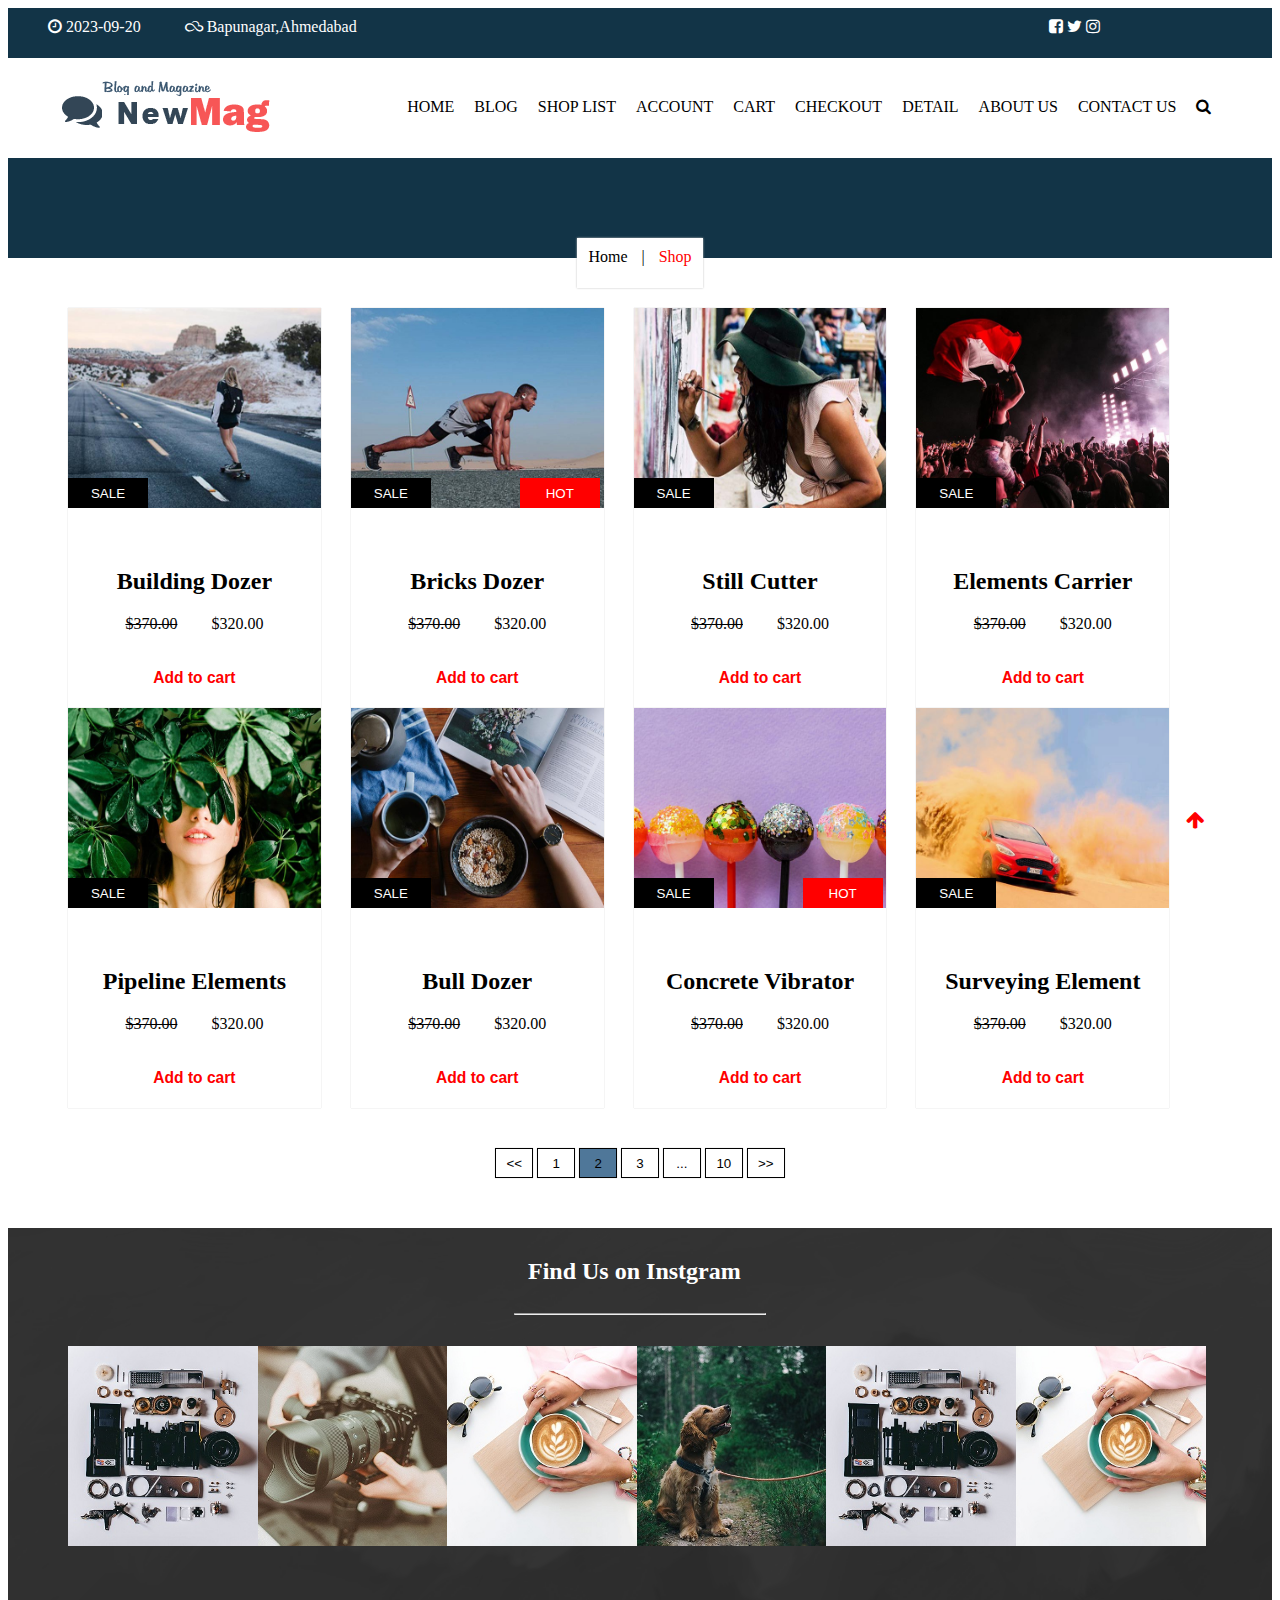
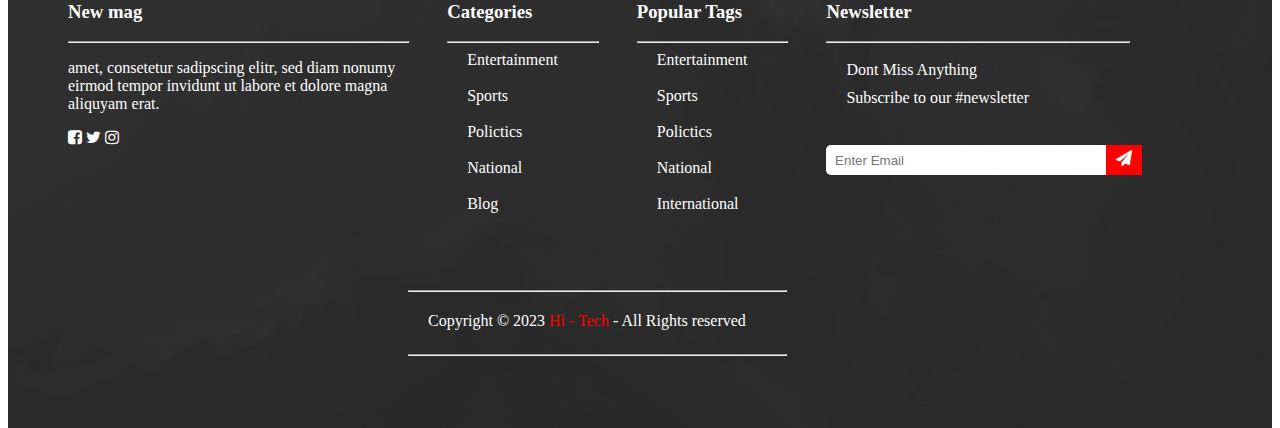
<file: shop.html>
<!DOCTYPE html>
<html>
  <head>
    <title>SHOP</title>
    <link rel="stylesheet" href="https://cdnjs.cloudflare.com/ajax/libs/font-awesome/4.7.0/css/font-awesome.min.css">
    <link rel="stylesheet" type="text/css" href="style.css">
  </head>
  <body>
    <div class="h50 w100 bge ">
      <div class="w80 h50 fl">
        <div class="mt10 ml40">
          <i class="fa fa-clock-o  cwhite" aria-hidden="true"></i>
          <span class=" cwhite">2023-09-20</span>
          <i class="fa fa-skyatlas ml40 cwhite" aria-hidden="true"></i>
          <span class=" cwhite"> Bapunagar,Ahmedabad</span>
        </div></div>
        <div class="w20 h50 fl">
          <div class="ml30 mt10">
            <i class="fa fa-facebook-square  clw" aria-hidden="true"></i>
            <i class="fa fa-twitter clw" aria-hidden="true"></i>
            <i class="fa fa-instagram clw" aria-hidden="true"></i>
          </div>
        </div>
      </div>
      <!-- 1 slide ready -->
      <div class="w100 h100 ">
        <div class="w30 h100  fl ">
          <img src="img/i1.png" class="mt20 ml50">
        </div>
        <div class="w70 h100 fl ">
          <div class="mt40">
            <a href="index.html" class=" ml20 fl clb">HOME</a>
            <a href="blog.html" class=" ml20 fl clb">BLOG</a>
            <a href="shop.html" class=" ml20 fl clb">SHOP LIST</a>
            <a href="cart.html"  class=" ml20 fl clb">ACCOUNT</a>
            <a href="login.html"  class=" ml20 fl clb">CART</a>
            <a href="checkout.html"  class=" ml20 fl clb">CHECKOUT</a>
            <a href="detail.html"  class=" ml20 fl clb">DETAIL</a>
            <a href="about.html"  class=" ml20 fl clb">ABOUT US</a>
            <a href="contact.html"  class=" ml20 fl clb">CONTACT US</a>
            <a class=" ml20 fl clb"><i class="fa fa-search" aria-hidden="true"></i></a>
          </div></div>
        </div>
        <!-- 2 slide ready -->
        <div class="h100 w100 bge"></div>
        <div class="h50 w100 bg">
          <center>
          <div class="w10 h50 bgw pos1 box1 p1">
            <span class="clb">Home </span>
            <span class="cblack ml10">|</span>
            
            <span class="ml10 clr">Shop</span>
          </div>
          </center>
        </div>
        <!-- 3 slide -->
        <div class="w100 h400  ml30">
          <div class="h400 w20  box2 fl ml30">
            <div class="h200 w100 oh">
            
            <img src="img/bgi51.jpg" class="img">
          </div>
            <div class="h200 w100 ">
              <button class="bt">SALE</button>
              <center>
              <h2 class="clb mt30">Building Dozer</h2>
              <span><del>$370.00</del></span>
              <span class="ml30">$320.00</span><br>
              <button class="burd1 mt20"><h3>Add to cart</h3></button>
              </center>
            </div>
          </div>
          <!--  -->
          <div class="h400 w20  box2 fl ml30">
            
            <div class="h200 w100  oh">
            <img src="img/bgi52.jpg" class="img">
              
            </div>
            <div class="h200 w100 ">
              <button class="bt">SALE</button>
               <button class="bth">HOT</button> 

              <center>
              <h2 class="clb mt30">Bricks Dozer</h2>
              <span><del>$370.00</del></span>
              <span class="ml30">$320.00</span><br>
              <button class="burd1 mt20"><h3>Add to cart</h3></button>
              </center>
            </div>
          </div>
          <!--  -->
          <div class="h400 w20  box2 fl ml30">
            
            <div class="h200 w100  oh">
            <img src="img/bgi53.jpg" class="img">
              
            </div>
            <div class="h200 w100 ">
              <button class="bt">SALE</button>

              <center>
              <h2 class="clb mt30">Still Cutter</h2>
              <span><del>$370.00</del></span>
              <span class="ml30">$320.00</span><br>
              <button class="burd1 mt20"><h3>Add to cart</h3></button>
              </center>
            </div>
          </div>
          <!--  -->
          <div class="h400 w20  box2 fl ml30">
            
            <div class="h200 w100 oh">
            <img src="img/bgi54.jpg" class="img">
              
            </div>
            <div class="h200 w100 ">
              <button class="bt">SALE</button>

              <center>
              <h2 class="clb mt30">Elements Carrier</h2>
              <span><del>$370.00</del></span>
              <span class="ml30">$320.00</span><br>
              <button class="burd1 mt20"><h3>Add to cart</h3></button>
              </center>
            </div>
          </div>        </div>
          <!-- 4 slide -->
          <div class="w100 h400  ml30">
            <div class="h400 w20  box2 fl ml30">
              
              <div class="h200 w100  oh">
            <img src="img/bgi55.jpg" class="img">
                
              </div>
              <div class="h200 w100 ">
              <button class="bt">SALE</button>

                <center>
                <h2 class="clb mt30">Pipeline Elements</h2>
                <span><del>$370.00</del></span>
                <span class="ml30">$320.00</span><br>
                <button class="burd1 mt20"><h3>Add to cart</h3></button>
                </center>
              </div>
            </div>
            <!--  -->
            <div class="h400 w20  box2 fl ml30">
              
              <div class="h200 w100  oh">
            <img src="img/bgi56.jpg" class="img">
                
              </div>
              <div class="h200 w100 ">
              <button class="bt">SALE</button>

                <center>
                <h2 class="clb mt30">Bull Dozer</h2>
                <span><del>$370.00</del></span>
                <span class="ml30">$320.00</span><br>
                <button class="burd1 mt20"><h3>Add to cart</h3></button>
                </center>
              </div>
            </div>
            <!--  -->
            <div class="h400 w20  box2 fl ml30">
              
              <div class="h200 w100  oh">
            <img src="img/bgi57.jpg" class="img">
                
              </div>
              <div class="h200 w100 ">
              <button class="bt">SALE</button>
               <button class="bth">HOT</button>

                <center>
                <h2 class="clb mt30">Concrete Vibrator</h2>
                <span><del>$370.00</del></span>
                <span class="ml30">$320.00</span><br>
                <button class="burd1 mt20"><h3>Add to cart</h3></button>
                </center>
              </div>
            </div>
            <!--  -->
            <div class="h400 w20  box2 fl ml30">
              
              <div class="h200 w100  oh ">
            <img src="img/bgi58.jpg" class="img">
                
              </div>
              <div class="h200 w100 ">
              <button class="bt">SALE</button>



                <center>
                <h2 class="clb mt30">Surveying Element</h2>
                <span><del>$370.00</del></span>
                <span class="ml30">$320.00</span><br>
                <button class="burd1 mt20"><h3>Add to cart</h3></button>
                </center>
              </div>
            </div>        </div>
            <!-- 5 slide -->
            <div class="w100 h50 ">
              <center>
              <div class="w30 h60 mt40 ">
                <button class="w10 h30 bggr1 box2 bor1"><<</button>
                <button class="w10 h30 bggr1 box2 bor1">1</button>
                <button class="w10 h30 bggr box2 bor1">2</button>
                <button class="w10 h30 bggr1 box2 bor1">3</button>
                <button class="w10 h30 bggr1 box2 bor1">...</button>
                <button class="w10 h30 bggr1 box2 bor1">10</button>
                <button class="w10 h30 bggr1 box2 bor1">>></button>
              </div></center>
              
            </div>
            <!-- 6 slide -->
            <div class="w100 h800 bgi32 fl mt30">
              <div class=" bgbs w100 " style="height:100%">
                <div class="w100 h100">
                  <h2 style="margin-left: 520px; margin-top:30px;float: left; color:white">Find Us on Instgram</h2>
                  <div class="w100 fl">
                    <hr class="w20 ">
                  </div>
                </div>
                <br>
                <div class="w100 h200 ">
                  <div class="w15 h200 bgi33 fl ml60">
                  </div>
                  <div class="w15 h200 bgi34 fl">
                  </div>
                  <div class="w15 h200 bgi35 fl">
                  </div>
                  <div class="w15 h200 bgi36 fl">
                  </div>
                  <div class="w15 h200 bgi37 fl">
                  </div>
                  <div class="w15 h200 bgi38 fl">
                  </div>
                  
                </div><br><br>
                <!-- 20 slide  -->
                <div class="w100 h300 fl">
                  
                  <div class="w30  h300 fl ml30">
                    <h3 class="ml30 cwhite">New mag</h3>
                    <hr class="w90 cwhite ml30">
                    <p class="cwhite ml30">amet, consetetur sadipscing elitr, sed diam nonumy <br>eirmod tempor invidunt ut labore et dolore magna <br>aliquyam erat.</p>
                    <i class="fa fa-facebook-square  clw ml30" aria-hidden="true"></i>
                    <i class="fa fa-twitter clw " aria-hidden="true"></i>
                    <i class="fa fa-instagram clw " aria-hidden="true"></i>
                  </div>
                  <div class="w30  h300  fl">
                    
                    <div class="w50 h300  fl">
                      
                      <h3 class="ml30 cwhite">Categories</h3>
                      <hr class="w80 cwhite ml30">
                      <a class="mt10 ml50  cwhite">Entertainment</a><br><br>
                      <a class="mt10 ml50  cwhite">Sports</a><br><br>
                      <a class="mt10 ml50  cwhite"> Polictics</a><br><br>
                      <a class="mt10 ml50  cwhite">National</a><br><br>
                      <a class="mt10 ml50  cwhite">Blog</a><br><br>
                      
                      
                      
                      
                    </div>
                    <div class="w50 h300  fl">
                      
                      <h3 class="ml30 cwhite">Popular Tags</h3>
                      <hr class="w80 cwhite ml30">
                      <a class="mt10 ml50 cwhite">Entertainment</a><br><br>
                      <a class="mt10 ml50 cwhite">Sports</a><br><br>
                      <a class="mt10 ml50 cwhite"> Polictics</a><br><br>
                      <a class="mt10 ml50 cwhite">National</a><br><br>
                      <a class="mt10 ml50 cwhite">International</a><br><br>
                    </div>
                  </div>
                  <div class="w30  h300  fl">
                    <h3 class="ml30 cwhite">Newsletter</h3>
                    <hr class="w80 cwhite ml30">
                    <a class="mt10 fl ml50 cwhite">Dont Miss Anything</a><br>
                    <a class="mt10 fl ml50 cwhite">Subscribe to our #newsletter</a><br><br>
                    <div class="mt40 ml30">
                      <input type="email" placeholder=" Enter Email" style="border-radius: 5px 0px 0px 5px;border:none"class="pl-1 w80  h30 fl">
                      <span class="search-icon"><i class="fa fa-paper-plane cwhite" aria-hidden="true"></i></span>
                    </div>
                  </div>
                </div>
                <div class="w100 h100 fl">
                  <hr class="w30 cwhite fl ml400">
                  <p class="mt30 cwhite " style="margin-left:420px">Copyright © 2023 <span class="clr">Hi - Tech</span> - All Rights reserved</p>
                  <hr class="w30 cwhite  fl ml400">
                  <a href="#"><button class=" h40 bgw position clr radius" style="width:50px"><i class="fa fa-arrow-up" style="font-size: 20px;" aria-hidden="true"></i>
                  </button></a>
                </div>
              </body>
            </html>
            <!-- image trasnsfrom ANE BUTTON MUKVANA BAKI -->
</file>
<file: style.css>
*{
padding:0px;

box-sizing: border-box;
}
.w10{
width: 10%;
}
.w15{
width: 15%;
}
.w19{
width: 19%;
}
.w20{
width: 20%;
}
.w25{
width: 25%;
}
.w180{
width: 180%;
}
.w30{
width: 30%;
}
.w40{
width: 40%;
}
.w45{
width: 45%;
}
.w44{
width: 44%;
}

.ml25{
margin-left: 25px;
}
.w50{
width:50%;
}
.w60{
width: 60%;
}
.w70{
width: 70%;
}
.w75{
width: 75%;
}

.w80{
width: 80%;
}
.w90{
width: 90%;
}
.w100{
width: 100%;
}
/* width */
.h1{
height: 1px;
}
.h10{
height: 10px;
}
.h20{
height: 20px;
}
.h30{
height: 30px;
}
.h40{
height: 40px;
}
.h50{
height:50px;
}
.h60{
height: 60px;
}
.h70{
height: 70px;
}
.h80{
height: 80px;
}
.h90{
height: 90px;
}
.h100{
height: 100px;
}
.h150{
height: 150px;
}
.h180{
height: 180px;
}
.h200{
height: 200px;
}
.h250{
height: 250px;
}
.h300{
height:300px;
}
.h350{
height: 350px;
}
.h150{
height:150px;
}
.h400{
height: 400px;
}
.h500{
height: 500px;
}
.h600{
height: 600px;
}
.h650{
height: 650px;
}
.h700{
height: 700px;
}
.h800{
height: 800px;
}
/* height */
.cblack{
color:black;
}
.cwhite{
color:white;
}
.cb{
color:black;
}
.cw{
color:white;
}
.cw:hover{
color:grey;
}
.clb{
color:black;
}
.clw{
color:white;
}
.clw:hover{
color:red;
}

.clb:hover{
color:red;
}

.clr{
color:red;
}
/*COLOR */
.bgb{
background:black;
}
.bgw{
background:white;
}
.bgred{
background:red;
}
.bgr{
background:red;
}
.bgp{
background:#e36493;
}
.bgs{
background:#3d9ddf;
}
.bgg{
background:#69b74f;
}
.bgr:hover{
background:grey;
}
.bgp:hover{
background:grey;
}
.bgs:hover{
background:grey;
}
.bgg:hover{
background:grey;
}
.bgbl{
width: 100%; height: 100%;
}
.bgbl:hover{
width: 100%; height: 100%;background:#0000ff26;
}
.bgbs{
background:#000000c9;
}
.bgf{
background:#1c3a78;
}
.bgt{
background:#006dbf;
}
.bgf:hover{
background:grey;
}
.bgt:hover{
background:grey;
}
/*background color */
.ml10{
margin-left:10px;
}
.ml20{
margin-left:20px;
}
.ml30{
margin-left:30px;
}
.ml40{
margin-left:40px;
}
.ml50{
margin-left:50px;
}
.ml60{
margin-left:60px;
}
.ml70{
margin-left:70px;
}
.ml80{
margin-left:80px;
}
.ml90{
margin-left:90px;
}
.ml100{
margin-left:100px;
}
.ml200{
margin-left:200px;
}
.ml300{
margin-left:300px;
}
.ml400{
margin-left:400px;
}
/* margin-left */
.mt10{
margin-top:10px;
}
.mt20{
margin-top:20px;
}
.mt30{
margin-top:30px;
}
.mt40{
margin-top:40px;
}
.mt50{
margin-top:50px;
}
.mt60{
margin-top:60px;
}
.mt70{
margin-top:70px;
}
.mt80{
SAmargin-top:80px;
}
.mt90{
margin-top:90px;
}
.mt100{
margin-top:100px;
}
/* margin-top */
.fl {
float:left;
}
/* float:left */
.fr {
float:left;
}
/* float:left */
.fs10{
font-size: 10px;
}
.fs20{
font-size: 20px;
}
.fs30{
font-size: 30px;
}
.fs40{
font-size: 40px;
}
.fs50{
font-size: 50px;
}
/* font-size */
.bgi1{
background-image: url(img/bgi1.jpg);background-size: cover;background-position: center;
}
.bgi2{
background-image: url(img/bgi2.jpg);background-size: cover;background-position: center;
}
.bgi3{
background-image: url(img/bgi3.jpg);background-size: cover;background-position: center;
}
.bgi4{
background-image: url(img/bgi4.jpg);background-size:110% 110%;background-position: center;transition: 1s;
}
.bgi4:hover{
background-image: url(img/bgi4.jpg);background-size:100% 100%;background-position: center;transition: 1s;
}
.bgi5{
background-image: url(img/bgi5.jpg);background-size: cover;background-position: center;
}
.bgi6{
background-image: url(img/bgi6.jpg);background-size: cover;background-position: center;
}
.bgi7{
background-image: url(img/bgi7.jpg);background-size: cover;background-position: center;
}
.bgi8{
background-image: url(img/bgi8.jpg);background-size:110% 110%;background-position: center;transition: 1s;
}
.bgi8:hover{
background-image: url(img/bgi8.jpg);background-size:100% 100%;background-position: center;transition: 1s;
}
.bgi9{
background-image: url(img/bgi9.jpg);background-size:110%  110%;background-position: center;transition: 1s;
}
.bgi9:hover{
background-image: url(img/bgi9.jpg);background-size:100% 100%;background-position: center;transition: 1s;
}
.bgi10{
background-image: url(img/bgi10.jpg);background-size:cover;background-position: center;
}
.bgi11{
background-image: url(img/bgi11.jpg);background-size:cover;background-position: center;
}
.bgi12{
background-image: url(img/bgi12.jpg);background-size:cover;background-position: center;
}
.bgi13{
background-image: url(img/bgi13.jpg);background-size:cover;background-position: center;
}
.bgi14{
background-image: url(img/bgi14.jpg);background-size:cover;background-position: center;
}
.bgi15{
background-image: url(img/bgi15.jpg);background-size:cover;background-position: center;
}
.bgi16{
background-image: url(img/bgi16.jpg);background-size:cover;background-position: center; background-attachment: fixed;
}
.bgi17{
background-image: url(img/bgi17.jpg);background-size: cover;background-position: center;
}
.bgi18{
background-image: url(img/bgi18.jpg);background-size: cover;background-position: center;
}
.bgi19{
background-image: url(img/bgi19.jpg);background-size: cover;background-position: center;
}
.bgi20{
background-image: url(img/bgi20.jpg);background-size:cover;background-position: center;
}
.bgi21{
background-image: url(img/bgi21.jpg);background-size: cover;background-position: center;
}
.bgi22{
background-image: url(img/bgi22.jpg);background-size:cover;background-position: center;
}
.bgi23{
background-image: url(img/bgi23.jpg);background-size:cover;background-position: center;
}
.bgi24{
background-image: url(img/bgi24.jpg);background-size:cover;background-position: center;
}
.bgi25{
background-image: url(img/bgi25.jpg);background-size:cover;background-position: center;
}
.bgi26{
background-image: url(img/bgi26.jpg);background-size: 100% 100%;background-position: center;transition: 1s;
}
.bgi27{
background-image: url(img/bgi27.jpg);background-size:100% 100%;background-position: center;transition: 1s;
}
.bgi28{
background-image: url(img/bgi28.jpg);background-size:100% 100%;background-position: center;transition: 1s;
}
.bgi29{
background-image: url(img/bgi29.jpg);background-size:100% 100%;background-position: center;transition: 1s;
}
.bgi30{
background-image: url(img/bgi30.jpg);background-size:100% 100%;background-position: center;transition: 1s;
}
.bgi31{
background-image: url(img/bgi31.jpg);background-size:100% 100%;background-position: center;transition: 1s;
}
.bgi26:hover{
background-image: url(img/bgi26.jpg);background-size: 110% 110%;background-position: center;transition: 1s;
}
.bgi27:hover{
background-image: url(img/bgi27.jpg);background-size:110% 110%;background-position: center;transition: 1s;
}
.bgi28:hover{
background-image: url(img/bgi28.jpg);background-size:110% 110%;background-position: center;transition: 1s;
}
.bgi29:hover{
background-image: url(img/bgi29.jpg);background-size:110% 110%;background-position: center;transition: 1s;
}
.bgi30:hover{
background-image: url(img/bgi30.jpg);background-size:110% 110%;background-position: center;transition: 1s;
}
.bgi31:hover{
background-image: url(img/bgi31.jpg);background-size:110% 110%;background-position: center;transition: 1s;
}
.bgi32{
background-image: url(img/bgi32.png);background-size:cover;background-position: center;
}
.bgi33{
background-image: url(img/bgi33.jpg);background-size: cover;background-position: center;
}
.bgi34{
background-image: url(img/bgi34.jpg);background-size: cover;background-position: center;
}
.bgi35{
background-image: url(img/bgi35.jpg);background-size: cover;background-position: center;
}
.bgi36{
background-image: url(img/bgi36.jpg);background-size:cover;background-position: center;
}
.bgi37{
background-image: url(img/bgi37.jpg);background-size: cover;background-position: center;
}
.bgi38{
background-image: url(img/bgi38.jpg);background-size:cover;background-position: center;
}
.bgi39{
background-image: url(img/bgi39.jpg);background-size:cover;background-position: center;
}
.bgi40{
background-image: url(img/bgi40.jpg);background-size:cover;background-position: center;
}.bgi41{
background-image: url(img/bgi41.jpg);background-size:cover;background-position: center;
}.bgi42{
background-image: url(img/bgi42.jpg);background-size:cover;background-position: center;
}.bgi43{
background-image: url(img/bgi43.jpg);background-size:cover;background-position: center;
}.bgi44{
background-image: url(img/bgi44.jpg);background-size:cover;background-position: center;
}.bgi45{
background-image: url(img/bgi45.jpg);background-size:cover;background-position: center;
}.bgi46{
background-image: url(img/bgi46.jpg);background-size:cover;background-position: center;
}.bgi47{
background-image: url(img/bgi47.jpg);background-size:cover;background-position: center;
}.bgi48{
background-image: url(img/bgi48.jpg);background-size:cover;background-position: center;
}.bgi49{
background-image: url(img/bgi49.jpg);background-size:cover;background-position: center;
}.bgi50{
background-image: url(img/bgi50.jpg);background-size:cover;background-position: center;
}.bgi51{
background-image: url(img/bgi51.jpg);background-size:cover;background-position: center;
}.bgi52{
background-image: url(img/bgi52.jpg);background-size:cover;background-position: center;
}.bgi53{
background-image: url(img/bgi53.jpg);background-size:cover;background-position: center;
}.bgi54{
background-image: url(img/bgi54.jpg);background-size:cover;background-position: center;
}.bgi55{
background-image: url(img/bgi55.jpg);background-size:cover;background-position: center;
}.bgi56{
background-image: url(img/bgi56.jpg);background-size:cover;background-position: center;
}.bgi57{
background-image: url(img/bgi57.jpg);background-size:cover;background-position: center;
}.bgi58{
background-image: url(img/bgi58.jpg);background-size:cover;background-position: center;
}
.bgi59{
background-image: url(img/bgi59.jpg);background-size:cover;background-position: center;
}
.bgi60{
background-image: url(img/bgi60.jpg);background-size:cover;background-position: center;border-radius: 0px 15px 0px 15px;
}
.bgi61{
background-image: url(img/bgi61.jpg);background-size:cover;background-position: center;
}.bgi62{
background-image: url(img/bgi62.jpg);background-size:cover;background-position: center;
}
.bgi63{
background-image: url(img/bgi63.jpg);background-size:cover;background-position: center; border-radius:50px;
}
.bgi64{
background-image: url(img/bgi64.jpg);background-size:cover;background-position: center;border-radius: 40px;
}
.bgi65{
background-image: url(img/bgi65.jpg);background-size:cover;background-position: center;
}.bgi66{
background-image: url(img/bgi66.jpg);background-size:cover;background-position: center;
}.bgi67{
background-image: url(img/bgi67.jpg);background-size:cover;background-position: center;
}.bgi68{
background-image: url(img/bgi68.jpg);background-size:cover;background-position: center;
}
.bgi69{
background-image: url(img/bgi69.jpg);background-size:cover;background-position: center;
}

.bgi70{
background-image: url(img/bgi70.jpg);background-size:cover;background-position: center;
}.bgi71{
background-image: url(img/bgi71.jpg);background-size:cover;background-position: center;
}.bgi72{
background-image: url(img/bgi72.jpg);background-size:cover;background-position: center;
}.bgi73{
background-image: url(img/bgi73.jpg);background-size:cover;background-position: center;
}
.bgi74{
background-image: url(img/bgi74.jpg);background-size:cover;background-position: center;
}
/* button */
.bu{
height:30px ;
width: 60px;
}
.bu1{
height:30px ;
width: 90px;
}
.bu2{
height:30px ;
width: 120px;
}
.bu3{
height:30px ;
width: 90px;
}
.bu4{
height:30px ;
width: 90px;
}
.bu5{
height:30px ;
width: 60px;
}

.bu7{
height:40px ;
width: 250px;
}
.bu6{
background: white;
color:black;
height:30px ;
width: 120px;
}
.bu6:hover{
background: black;
color:white;
}
.burd{
height:30px;
width:80px;
border-radius: 15px;
color:hotpink;
background: white;
border:none;
}
.burd:hover{
height:30px;
width:80px;
border-radius: 15px;
color:white;
background:red;
border: none;
}

.burd1{
height:50px;
width:160px;
border-radius: 25px;
color:red;
background: white;
border-color:hotpink;
}
.burd1:hover{
height:50px;
width:160px;
border-radius: 25px;
color:white;
background:red;
border-color:hotpink;
}
.bdn{
border:none;
}
/*0 margin*/
.m0{
margin:0px 0px 0px 0px;
}
/*border radious*/
.bor1{
border: 1px solid black
}
.bor2{
/*  border:dotted;*/
border-bottom: 1px  dashed;
}
.black{    background: linear-gradient(to top, rgb(0 0 0) 0%, rgb(0 0 0) 5%, rgba(0, 0, 0, 0) 70%, rgba(0, 0, 0, 0) 100%);height: 100%;width: 100%}
.pb2 {
padding-bottom: 10px;
}
.mt{
margin-top: 5px;
}
.ml{
margin-left:5px;
}
.search-icon{
background-color: red;
height: 30px;
display: inline-block;
padding: 5px 10px;
}
.pl-1{
padding-left: 5px;
}

button{
border: none;
}
.bggr{
background: #4f7799;
}
.pos{
position: relative;
bottom: 15px;
}
.pos1{
position: relative;
bottom: 20px;
}
.box6{
box-shadow: 0px 0px 5px silver;
}
.box1{
box-shadow: 0px 0px 2px silver;
}
.box2{
box-shadow: 0px 0px 1px silver;
}
.box2:hover{
box-shadow: 0px 0px 5px silver;
}
.box3{
box-shadow: 0px 0px 1px silver;
border:1px solid black;

}
.box3:hover{
box-shadow: 0px 0px 5px silver;
border: 1px solid red;

}
.p{
padding: 5px;
}
.p1{
padding: 10px;
}
.bggr1{
background:white;
}
.bggr1:hover{
background: #4f7799;
}
.bor1{
border:1px solid black;
}
.bge{
background: #123447 ;
}
.position{
position:fixed;
bottom:60px;
right: 60px;
}
*{
scroll-behavior: smooth;
}
.radius{
border-radius: 15px;
}
.h1000{
height: 1000px;
}
.out{
outline: none;
}
.burd9{
height:40px;
width:120px;

color:red;
background: white;
border:1px solid red;
}
.burd9:hover{
height:40px;
width:120px;

color:white;
background:red;
border: none;
}
.burd10{
height:40px;
width:120px;

color:white;
background: red;
border:none;
}
.burd11{
height:40px;
width:160px;

color:red;
background: white;
border:1px solid red;
border-radius: 10px;
}

.burd11:hover{
height:40px;
width:160px;

color:white;
background: red;
border:1px solid red;
}


td{
padding-left: 5px;
}

.ln{
    line-height: 1.5    ;
}
.tj{
    text-align: justify;
}
.ml180{
    margin-left: 180px;
}

.w32{
    width: 32%;
}
.h2000{
    height: 2000px;
}
.h4000{
    height: 4000px;
}
.h3100{
    height :3100px;
}
.h230{
    height: 230px;
}
.h550{
    height: 550px;
}
.br{
    border-radius: 50px;
    border-color: black;
}
.h100t{
    height: 100%;
}
.twitter{
    border:0px 0px 0px 10px;
    border-color: pink;
}
.w98{
    width:98%;
}
.w95{
    width:95%;
}

.box21{
            height: 500px;
            width:30%;
            
        }
        .box22{
            height: 250px;
            width:100%;
        
            overflow: hidden;

        }
        .img{
            width: 100%;
            height: 100%;
            transition: 1.5s;

        }
        .img:hover{
            width: 100%;
            height: 100%;
            transition: 1.5s;
            transform: rotate(15deg) scale(1.4);
        }
        .bt{
            position: relative;
            bottom: 30px;
            height: 30px;
            width:80px;
            background:black;
            color:white;
        }
        .bth{
            position: relative;
            left:85px;
            bottom: 30px;
            height: 30px;
            width:80px;
            background:red;
            color:white;
        }


        .oh{
            overflow: hidden;
        }
        a{
            text-decoration: none;
        }

        #loader {
  position: absolute;
  left: 50%;
  top: 50%;
  z-index: 1;
  width: 120px;
  height: 120px;
  margin: -76px 0 0 -76px;
  border: 16px solid #f3f3f3;
  border-radius: 50%;
  border-top: 16px solid #3498db;
  -webkit-animation: spin 2s linear infinite;
  animation: spin 2s linear infinite;
}

@-webkit-keyframes spin {
  0% { -webkit-transform: rotate(0deg); }
  100% { -webkit-transform: rotate(360deg); }
}

@keyframes spin {
  0% { transform: rotate(0deg); }
  100% { transform: rotate(360deg); }
}

/* Add animation to "page content" */
.animate-bottom {
  position: relative;
  -webkit-animation-name: animatebottom;
  -webkit-animation-duration: 1s;
  animation-name: animatebottom;
  animation-duration: 1s
}

@-webkit-keyframes animatebottom {
  from { bottom:-100px; opacity:0 } 
  to { bottom:0px; opacity:1 }
}

@keyframes animatebottom { 
  from{ bottom:-100px; opacity:0 } 
  to{ bottom:0; opacity:1 }
}

#myDiv {
  display: none;
  text-align: center;
}
</file>
